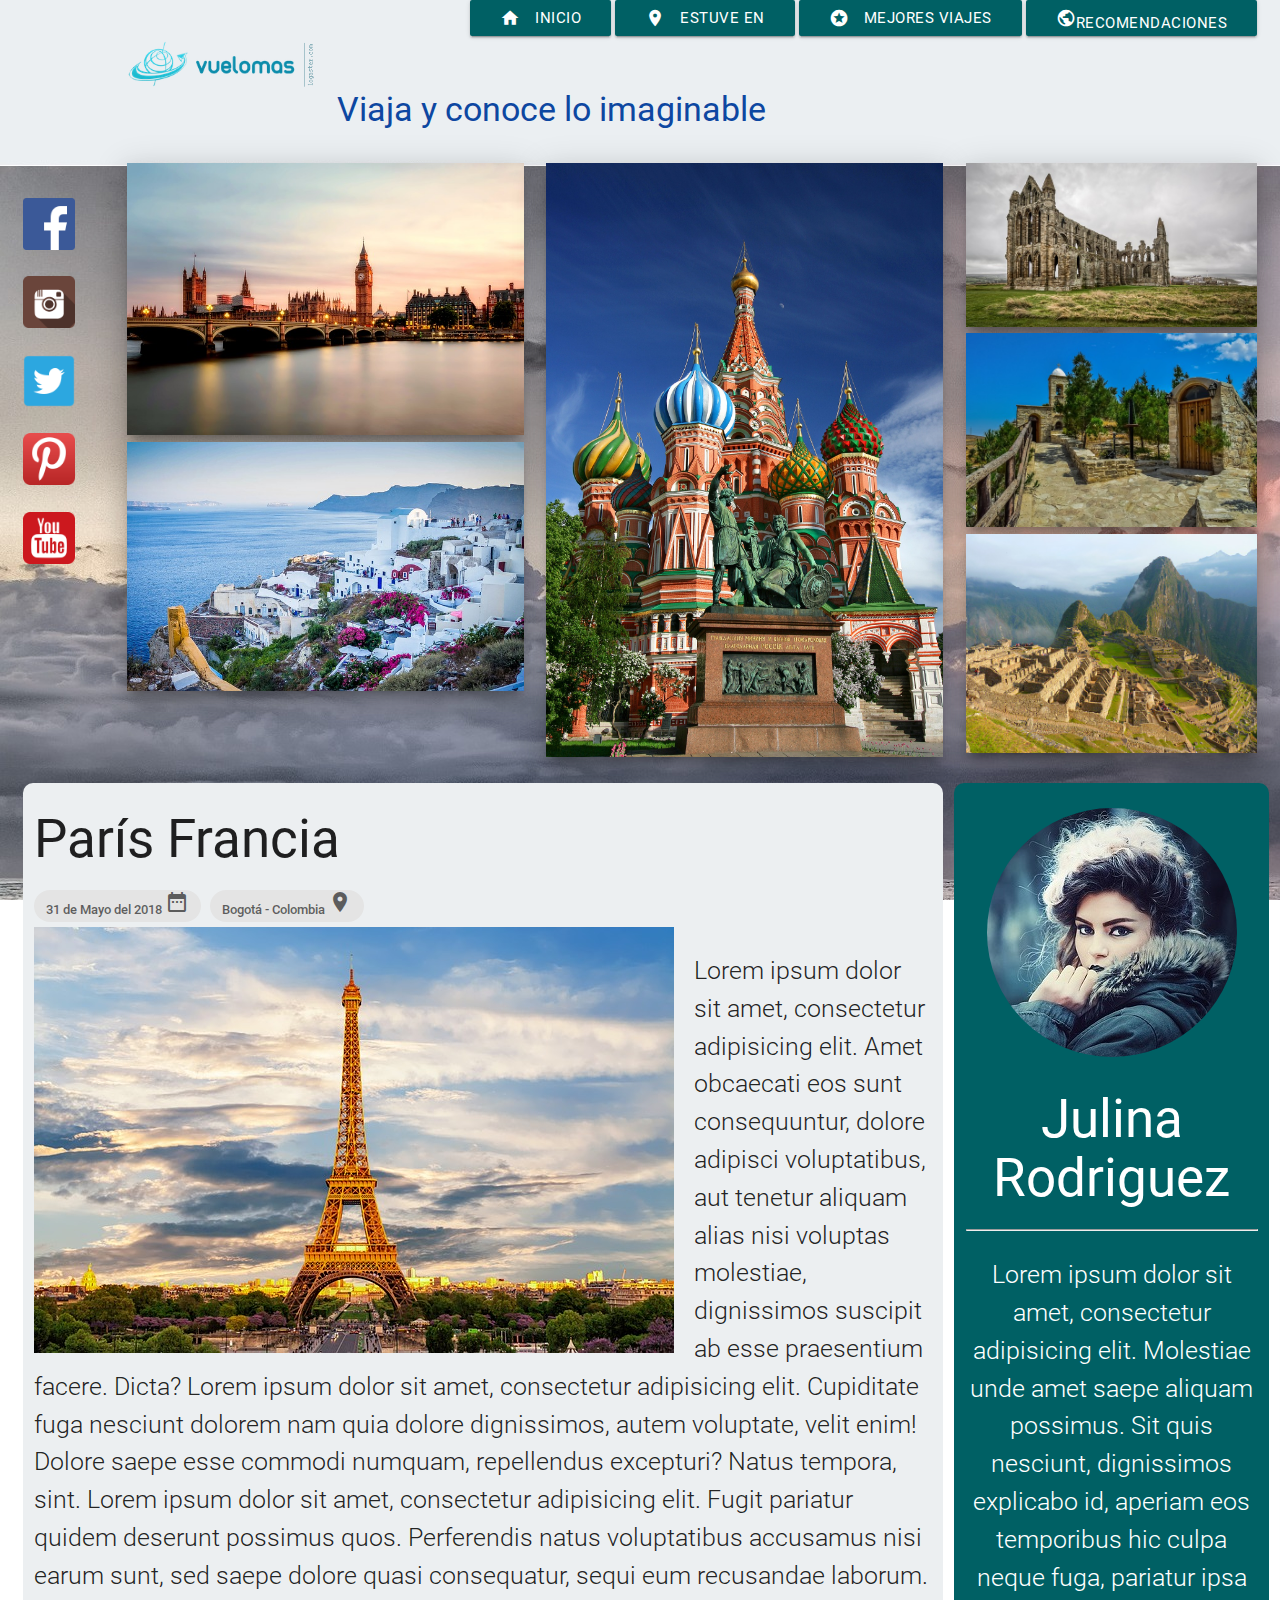
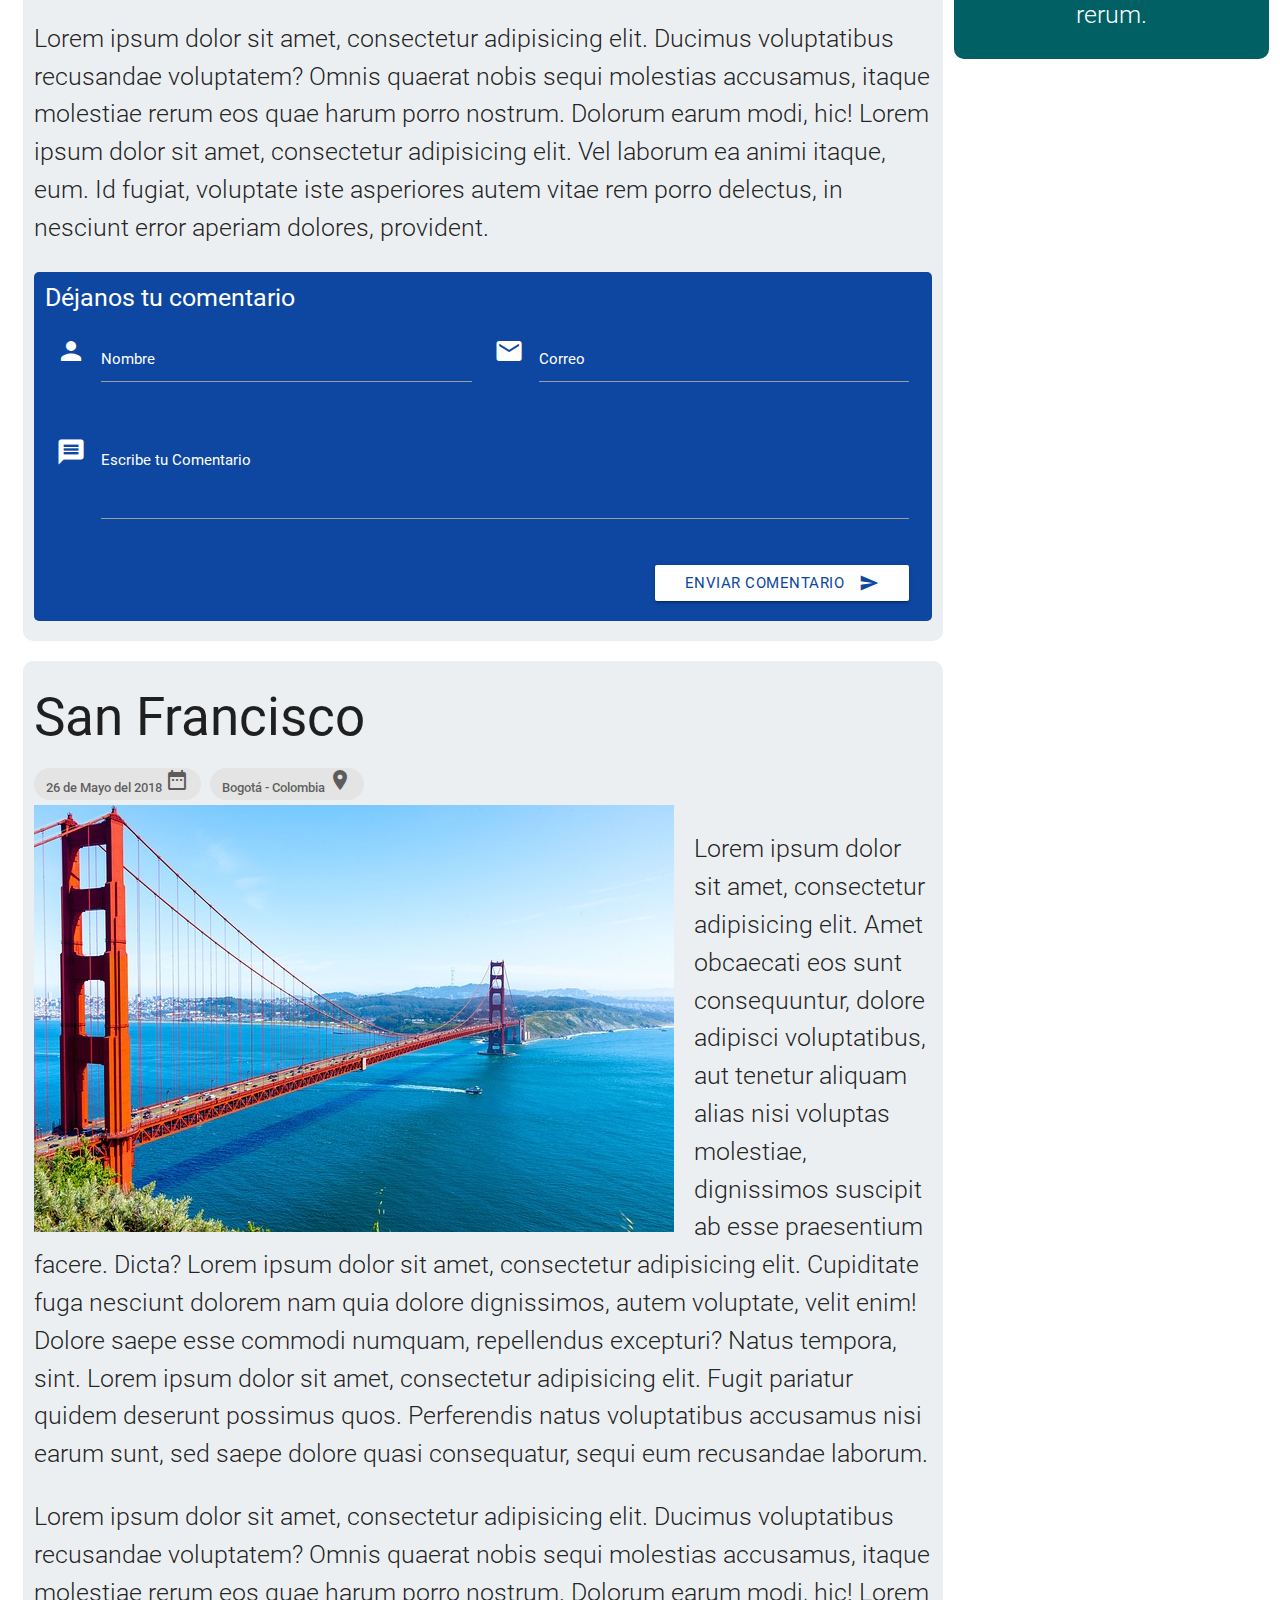
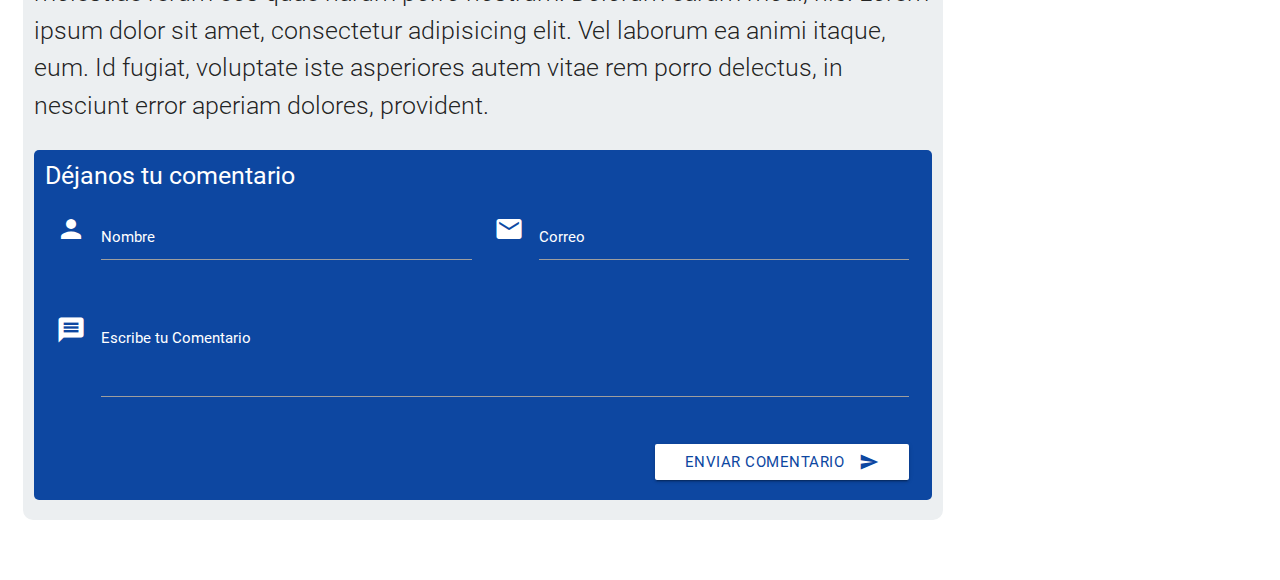
<file: blog-materialize/index.html>
<!DOCTYPE html>
<html lang="en">
<head>
	<meta charset="UTF-8">
	<title>Tu viaje</title>
	<meta name="viewport" content="width=device-width, initial-scale=1, maximum-scale=1.0">
	<link rel="stylesheet" href="https://fonts.googleapis.com/icon?family=Material+Icons">
	<link rel="stylesheet" href="css/materialize.min.css" type="text/css">
	<link rel="stylesheet" href="css/estilos_personalizados.css" type="text/css">
<body>
	<div class="row">
		<!-- Encabezado -->
		<div class="col s12" id="blog-header">
			<div class="row">
				<div class="col s9 m4 xl2 offset-m1 offset-xl1">
					<img src="img/logo.png" alt="logo del sitio" class="responsive-img" id="logo-blog">
				</div>
				<div class="col s3 m7 xl9">
					<div id="navegacion" class="right-align">
						<a class="cyan darken-4 waves-effect waves-light btn" href="index.html"><i class="material-icons left">home</i>Inicio</a>
						<a class="cyan darken-4 waves-effect waves-light btn" href="#"><i class="material-icons left">location_on</i>Estuve en</a>
						<a class="cyan darken-4 waves-effect waves-light btn" href="#"><i class="material-icons left">stars</i>Mejores Viajes</a>
						<a class="cyan darken-4 waves-effect waves-light btn" href="#"><i class="material-icons left-align">public</i>Recomendaciones</a>
					</div>

				</div>
			</div>

			<div class="row">
				<div class="col s12 m7 xl9 offset-m5 offset-xl3 left-align" id="mi-slogan">
					<h4 class="blue-text text-darken-4">Viaja y conoce lo imaginable</h4>
				</div>
			</div>
		</div>

		<!-- galeria del blog -->
		<div class="col s12">
			<div class="row">
				<!-- redes sociales -->
				<div class="col m1 l1 hide-on-small-only">
					<div id="redes-sociales">
						<ul class="left">
						<li><a href="#"><img src="img/face.png" alt="" class="size-img responsive-img"></a></li>
						<li><a href="#"><img src="img/instagram.png" alt="" class="size-img responsive-img"></a></li>
						<li><a href="#"><img src="img/twitter.png" alt="" class="size-img responsive-img"></a></li>
						<li><a href="#"><img src="img/pint.png" alt="" class="size-img responsive-img"></a></li>
						<li><a href="#"><img src="img/youtube.png" alt="" class="size-img responsive-img"></a></li>
						</ul>
					</div>
				</div>
				<!-- Imagenes del blog -->
				<div class="col s12 m4 l4">
					<img src="img/london.jpg" alt="londres" class="responsive-img z-depth-5">
					<img src="img/oia.jpg" alt="" class="responsive-img z-depth-5">
				</div>
				<div class="col s12 m4 l4">
					<img src="img/moscow.jpg" alt="moscu" class="responsive-img z-depth-5">
				</div>
				<div class="col s12 m3 l3">
					<img src="img/whitby-abbey.jpg" alt="" class="responsive-img z-depth-5">
					<img src="img/church.jpg" alt="" class="responsive-img z-depth-5">
					<img src="img/machu-picchu.jpg" alt="" class="responsive-img z-depth-5">
				</div>
			</div>
		</div>

		<!-- contenido del blog -->
		<div class="col s12">
			<div class="row">
				<div class="col s12 l9">
					<div class="row">
					<div class="col s12 blue-grey lighten-5 cont-post">
					<h2>París Francia</h2>
					<div class="chip">
						31 de Mayo del 2018 <i class="material-icons">date_range</i>
					</div>
					<div class="chip">
						Bogotá - Colombia <i class="material-icons">location_on</i>
					</div>
					<img src="img/paris.jpg" alt="paris torre eiffel" class="left responsive-img">
					<p class="flow-text">Lorem ipsum dolor sit amet, consectetur adipisicing elit. Amet obcaecati eos sunt consequuntur, dolore adipisci voluptatibus, aut tenetur aliquam alias nisi voluptas molestiae, dignissimos suscipit ab esse praesentium facere. Dicta? Lorem ipsum dolor sit amet, consectetur adipisicing elit. Cupiditate fuga nesciunt dolorem nam quia dolore dignissimos, autem voluptate, velit enim! Dolore saepe esse commodi numquam, repellendus excepturi? Natus tempora, sint.
					Lorem ipsum dolor sit amet, consectetur adipisicing elit. Fugit pariatur quidem deserunt possimus quos. Perferendis natus voluptatibus accusamus nisi earum sunt, sed saepe dolore quasi consequatur, sequi eum recusandae laborum.</p>
					<p class="flow-text">Lorem ipsum dolor sit amet, consectetur adipisicing elit. Ducimus voluptatibus recusandae voluptatem? Omnis quaerat nobis sequi molestias accusamus, itaque molestiae rerum eos quae harum porro nostrum. Dolorum earum modi, hic!
					Lorem ipsum dolor sit amet, consectetur adipisicing elit. Vel laborum ea animi itaque, eum. Id fugiat, voluptate iste asperiores autem vitae rem porro delectus, in nesciunt error aperiam dolores, provident.</p>
					<div class="row">
						<form action="#" class="col s12 blue darken-4 white-text">
							<h5>Déjanos tu comentario</h5>
							<div class="row">
								<div class="input-field col s6">
									<i class="material-icons prefix">person</i>
									<input type="text" class="validate" id="nombre">
									<label for="nombre">Nombre</label>
								</div>
								<div class="input-field col s6">
									<i class="material-icons prefix">email</i>
									<input type="email" id="email" class="validate">
									<label for="email" data-error="No es un correo valido" data-success="correo valido">Correo</label>
								</div>
							</div>
							<div class="row">
								<div class="input-field col s12 ">
								<i class="material-icons prefix">message</i>
									<textarea id="comentario" class="materialize-textarea"></textarea>
									<label for="comentario">Escribe tu Comentario</label>
								</div>
							</div>
							<div class="row">
								<div class="col s12 right-align btn-anadir">
									<button class="btn waves-effect waves-light white blue-text text-darken-4" type="submit" name="action">Enviar Comentario<i class="material-icons right">send</i>
  									</button>
								</div>
							</div>
						</form>
					</div>
					</div>
					</div>
					<!-- segunda publicación del blog -->
					<div class="row">
					<div class="col s12 blue-grey lighten-5 cont-post">
					<h2>San Francisco</h2>
					<div class="chip">
						26 de Mayo del 2018 <i class="material-icons">date_range</i>
					</div>
					<div class="chip">
						Bogotá - Colombia <i class="material-icons">location_on</i>
					</div>
					<img src="img/san-francisco.jpg" alt="san francisco" class="left responsive-img">
					<p class="flow-text">Lorem ipsum dolor sit amet, consectetur adipisicing elit. Amet obcaecati eos sunt consequuntur, dolore adipisci voluptatibus, aut tenetur aliquam alias nisi voluptas molestiae, dignissimos suscipit ab esse praesentium facere. Dicta? Lorem ipsum dolor sit amet, consectetur adipisicing elit. Cupiditate fuga nesciunt dolorem nam quia dolore dignissimos, autem voluptate, velit enim! Dolore saepe esse commodi numquam, repellendus excepturi? Natus tempora, sint.
					Lorem ipsum dolor sit amet, consectetur adipisicing elit. Fugit pariatur quidem deserunt possimus quos. Perferendis natus voluptatibus accusamus nisi earum sunt, sed saepe dolore quasi consequatur, sequi eum recusandae laborum.</p>
					<p class="flow-text">Lorem ipsum dolor sit amet, consectetur adipisicing elit. Ducimus voluptatibus recusandae voluptatem? Omnis quaerat nobis sequi molestias accusamus, itaque molestiae rerum eos quae harum porro nostrum. Dolorum earum modi, hic!
					Lorem ipsum dolor sit amet, consectetur adipisicing elit. Vel laborum ea animi itaque, eum. Id fugiat, voluptate iste asperiores autem vitae rem porro delectus, in nesciunt error aperiam dolores, provident.</p>
					<div class="row">
						<form action="#" class="col s12 blue darken-4 white-text">
							<h5>Déjanos tu comentario</h5>
							<div class="row">
								<div class="input-field col s6">
									<i class="material-icons prefix">person</i>
									<input type="text" class="validate" id="nombre">
									<label for="nombre">Nombre</label>
								</div>
								<div class="input-field col s6">
									<i class="material-icons prefix">email</i>
									<input type="email" id="email" class="validate">
									<label for="email" data-error="No es un correo valido" data-success="correo valido">Correo</label>
								</div>
							</div>
							<div class="row">
								<div class="input-field col s12 ">
								<i class="material-icons prefix">message</i>
									<textarea id="comentario" class="materialize-textarea"></textarea>
									<label for="comentario">Escribe tu Comentario</label>
								</div>
							</div>
							<div class="row">
								<div class="col s12 right-align btn-anadir">
									<button class="btn waves-effect waves-light white blue-text text-darken-4" type="submit" name="action">Enviar Comentario<i class="material-icons right">send</i>
  									</button>
								</div>
							</div>
						</form>
					</div>
					</div>
					</div>
				</div>
				<!-- Columna del perfil del autor -->
				<div class="col s12 l3 cyan darken-4 white-text" id="perfil-autor">
					<div class="center-align">
					<img src="img/perfil.jpg" alt="perfil-autor" class="circle responsive-img">
					</div>
					<h2 class="center-align">Julina Rodriguez</h2>
					<hr>
					<p class="center-align flow-text">Lorem ipsum dolor sit amet, consectetur adipisicing elit. Molestiae unde amet saepe aliquam possimus. Sit quis nesciunt, dignissimos explicabo id, aperiam eos temporibus hic culpa neque fuga, pariatur ipsa rerum.</p>
				</div>
			</div>
		</div>
	</div>
	<script type="text/javascript" src="https://code.jquery.com/jquery-2.1.1.min.js"></script>
	<script type="text/javascript" src="js/materialize.min.js"></script>
</body>
</html>
</file>
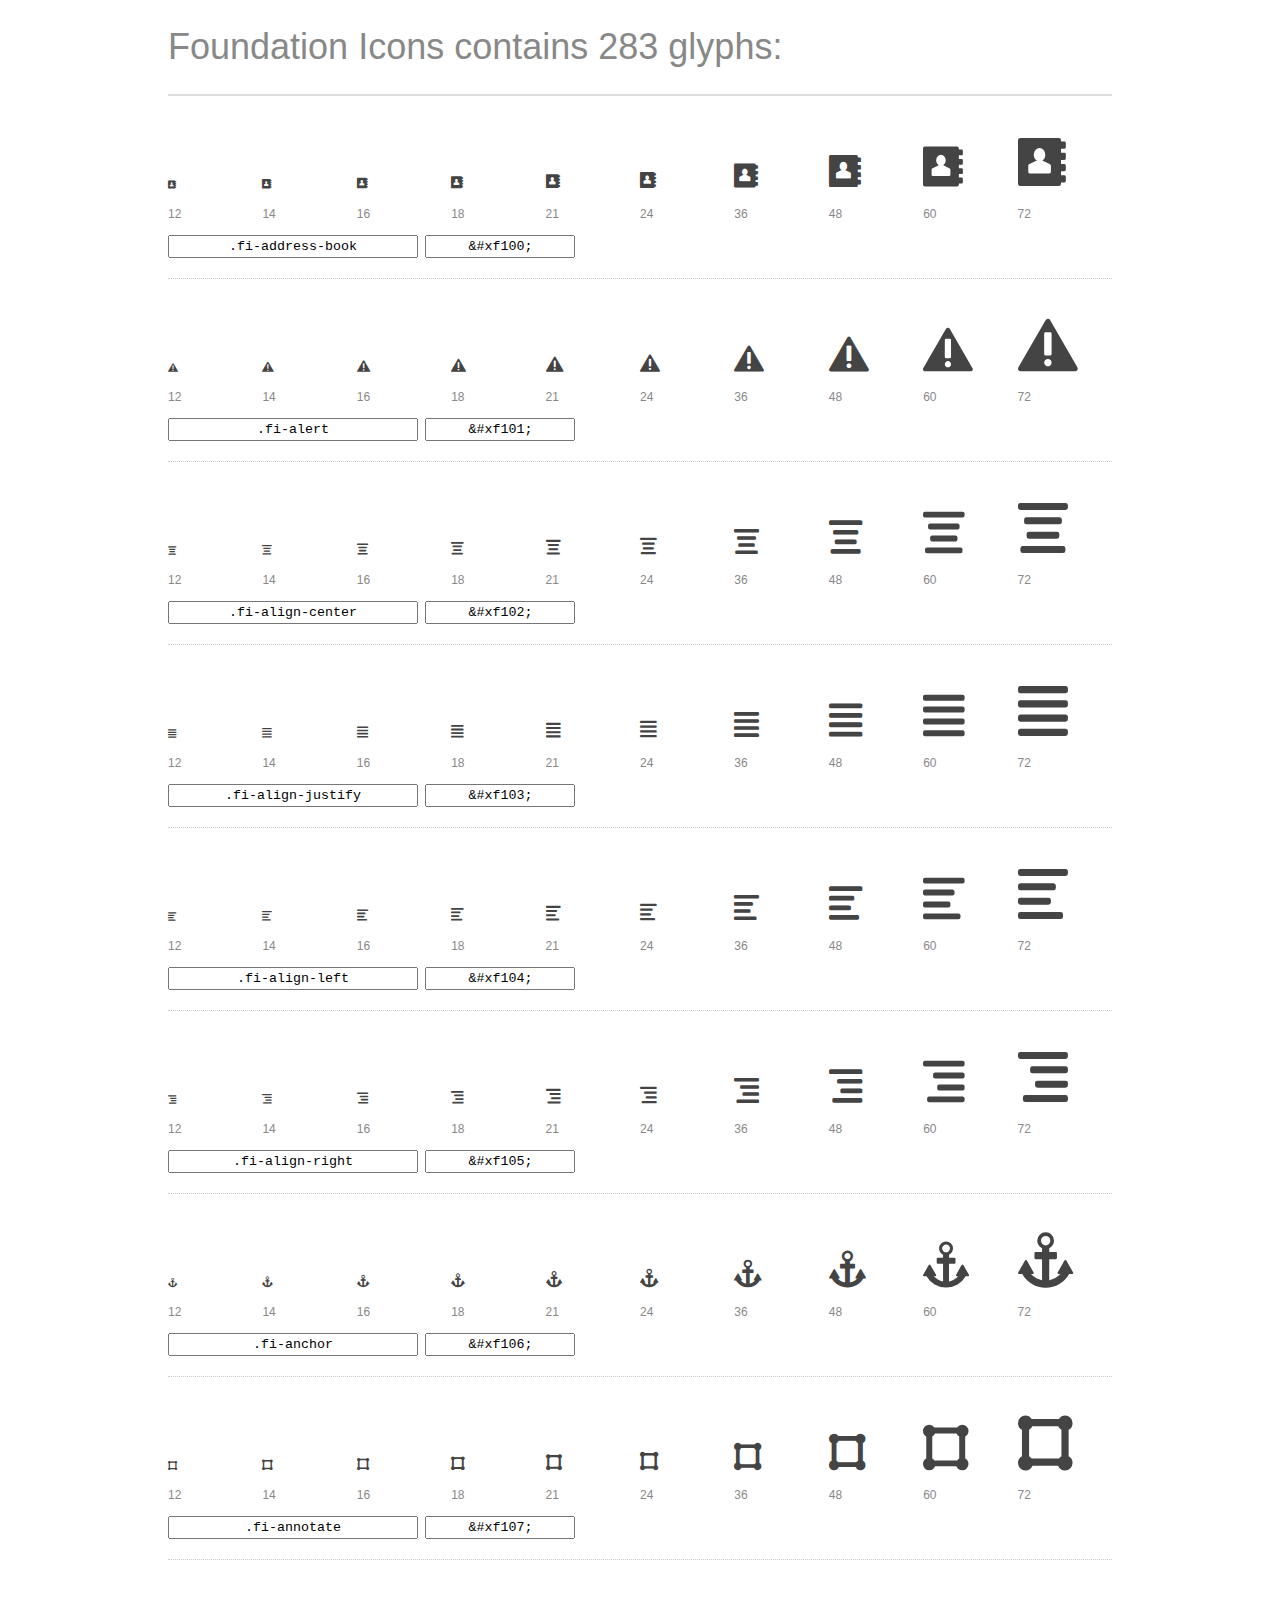
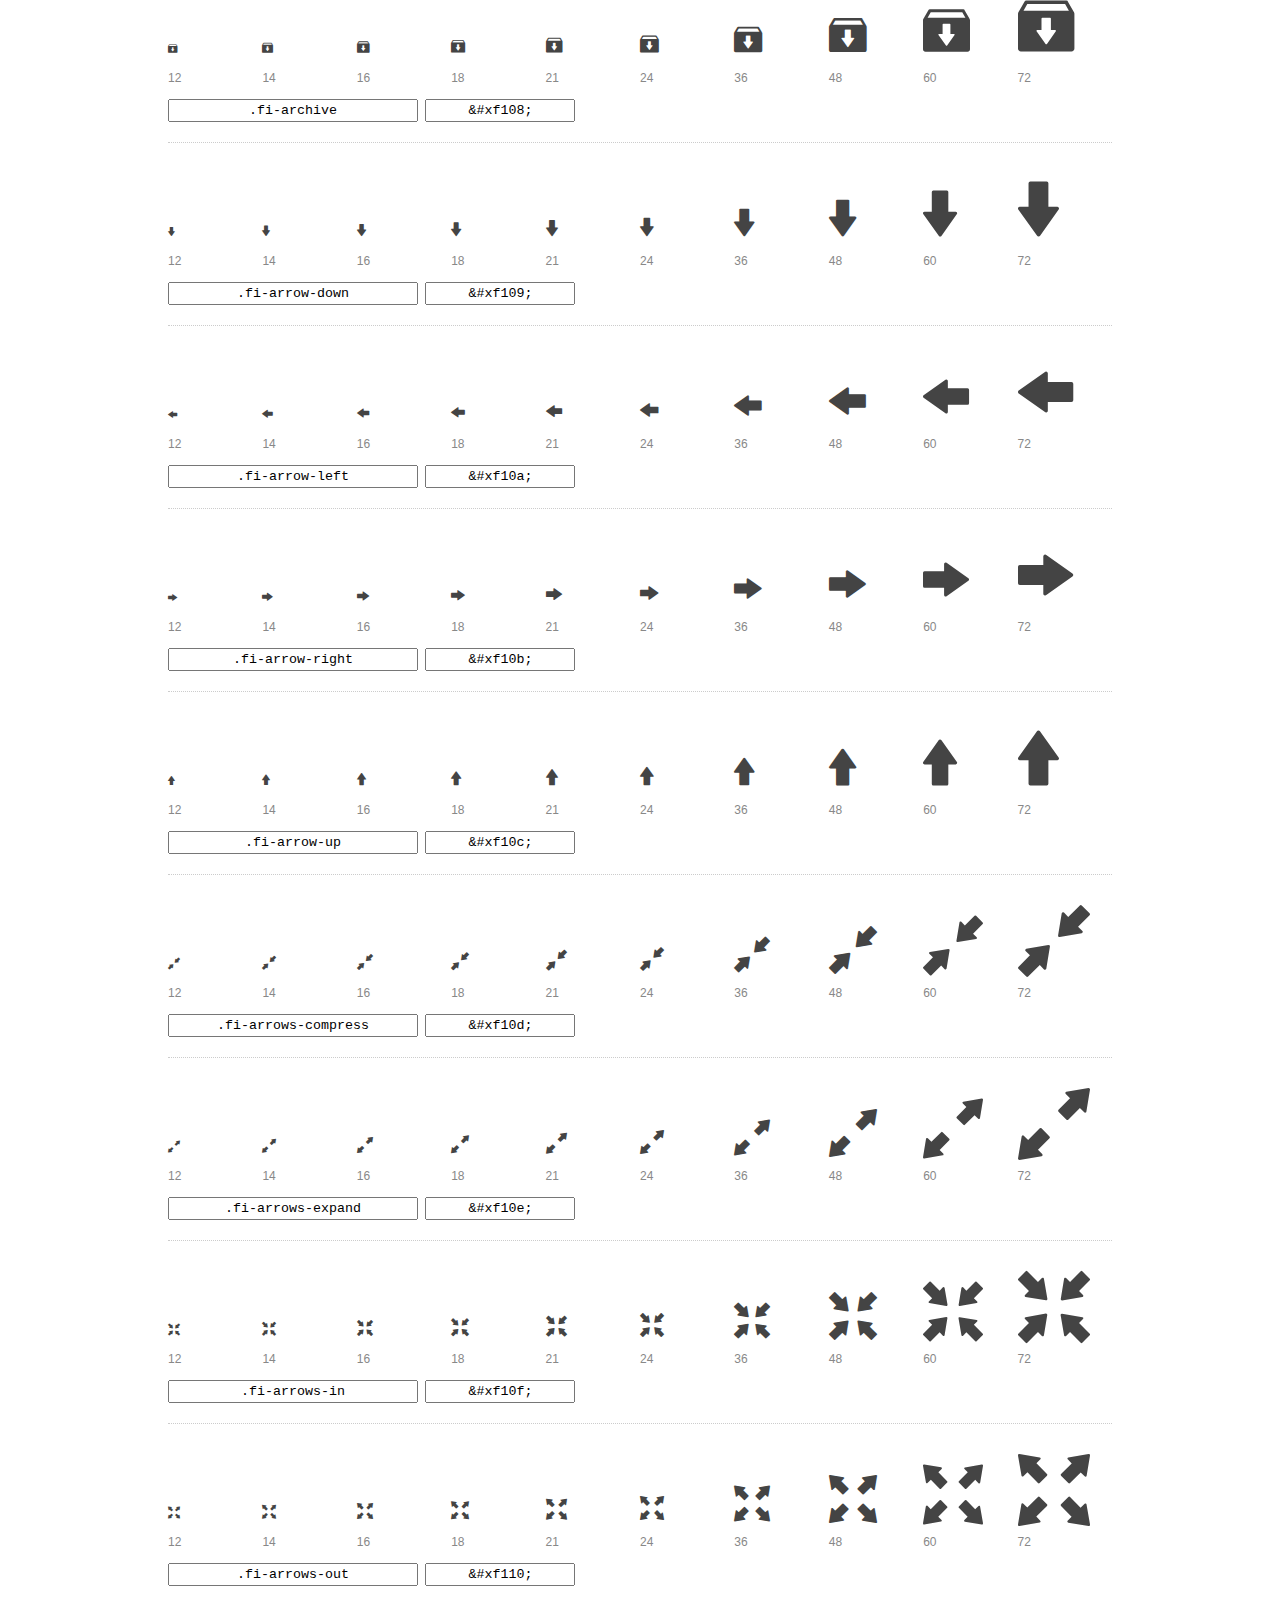
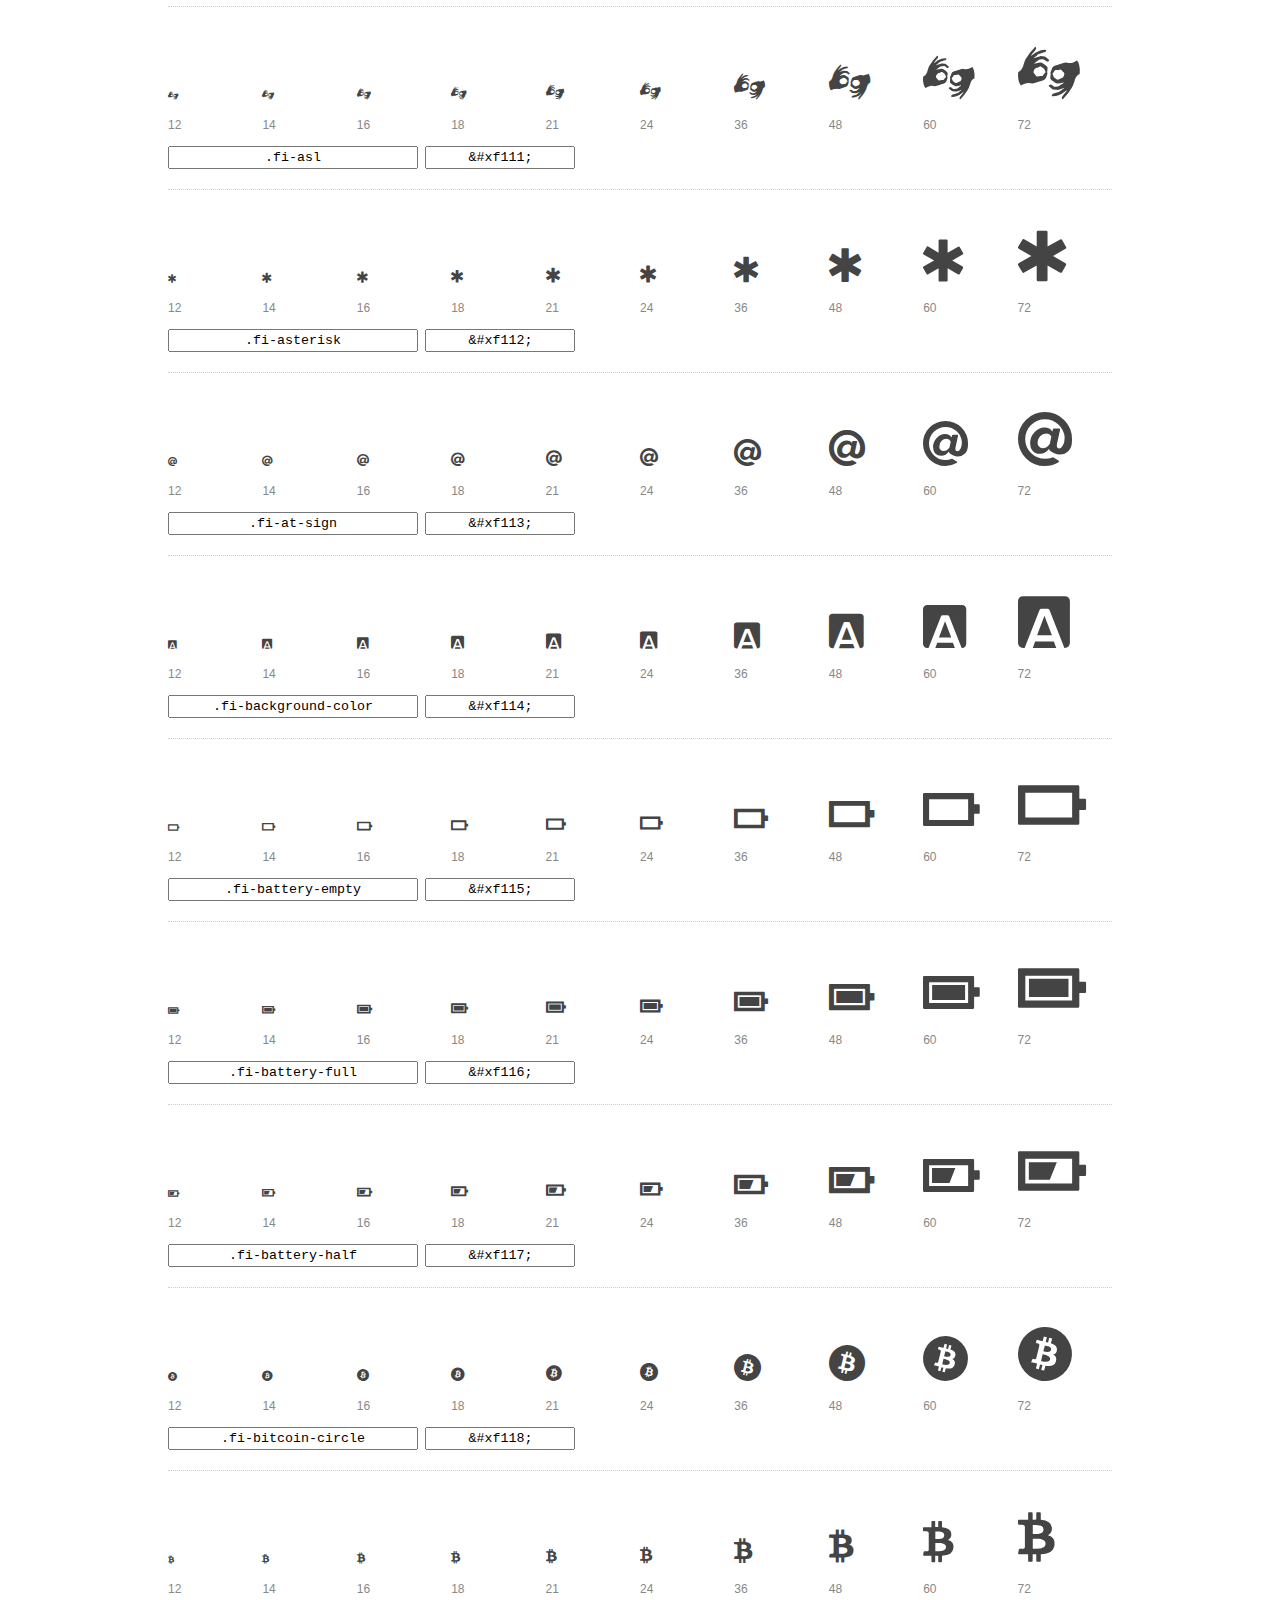
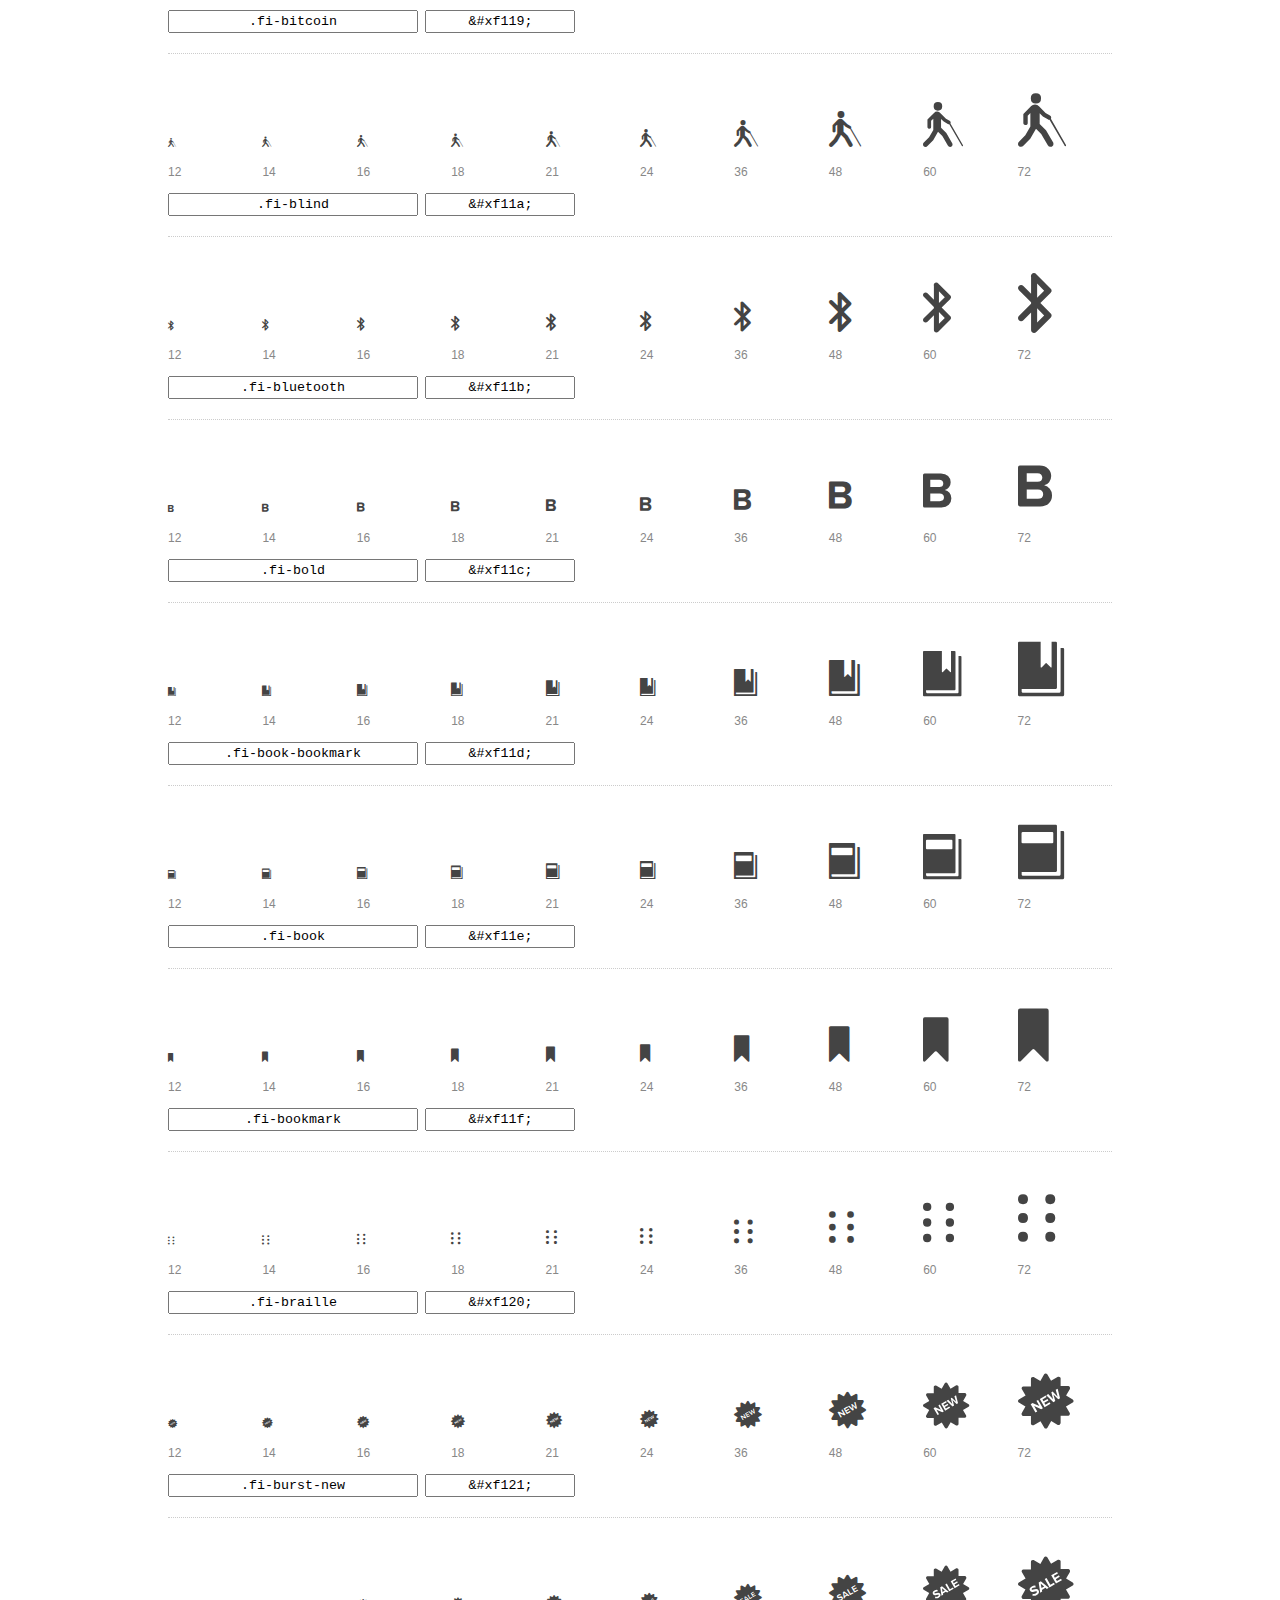
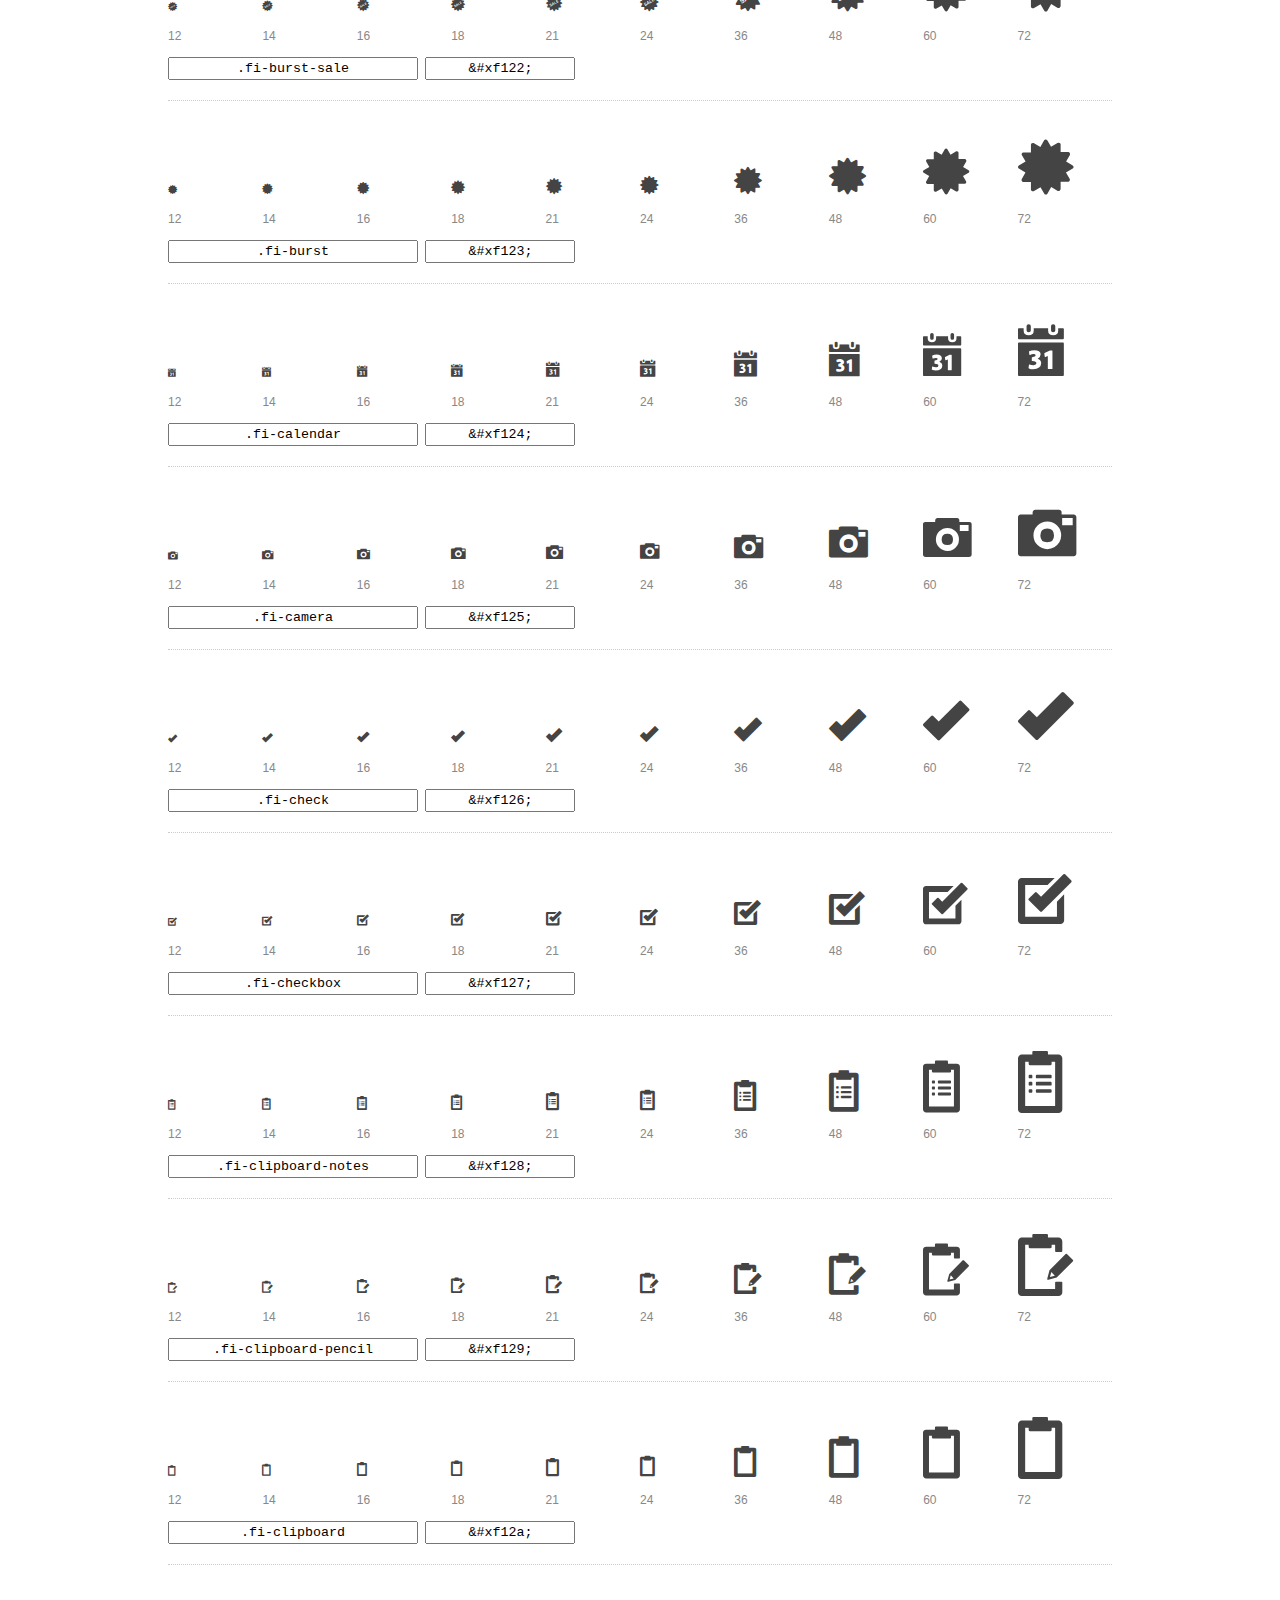
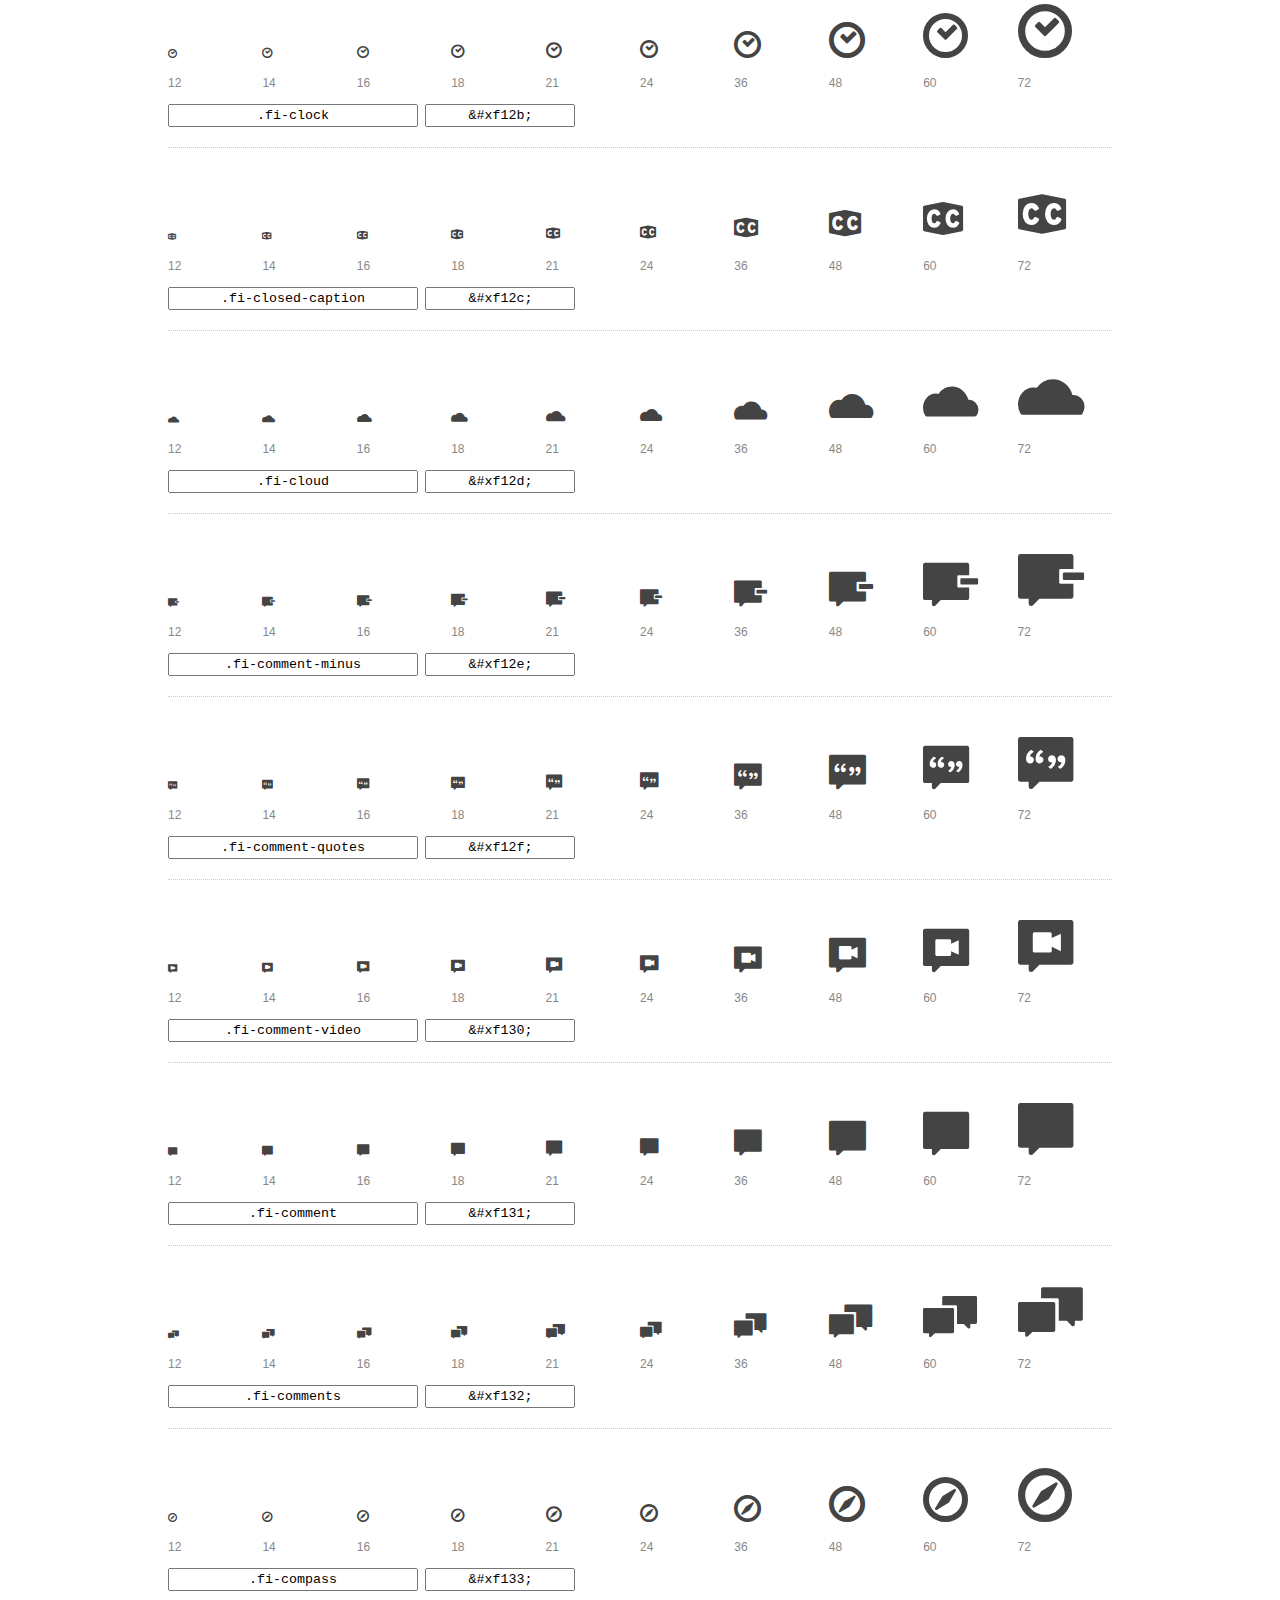
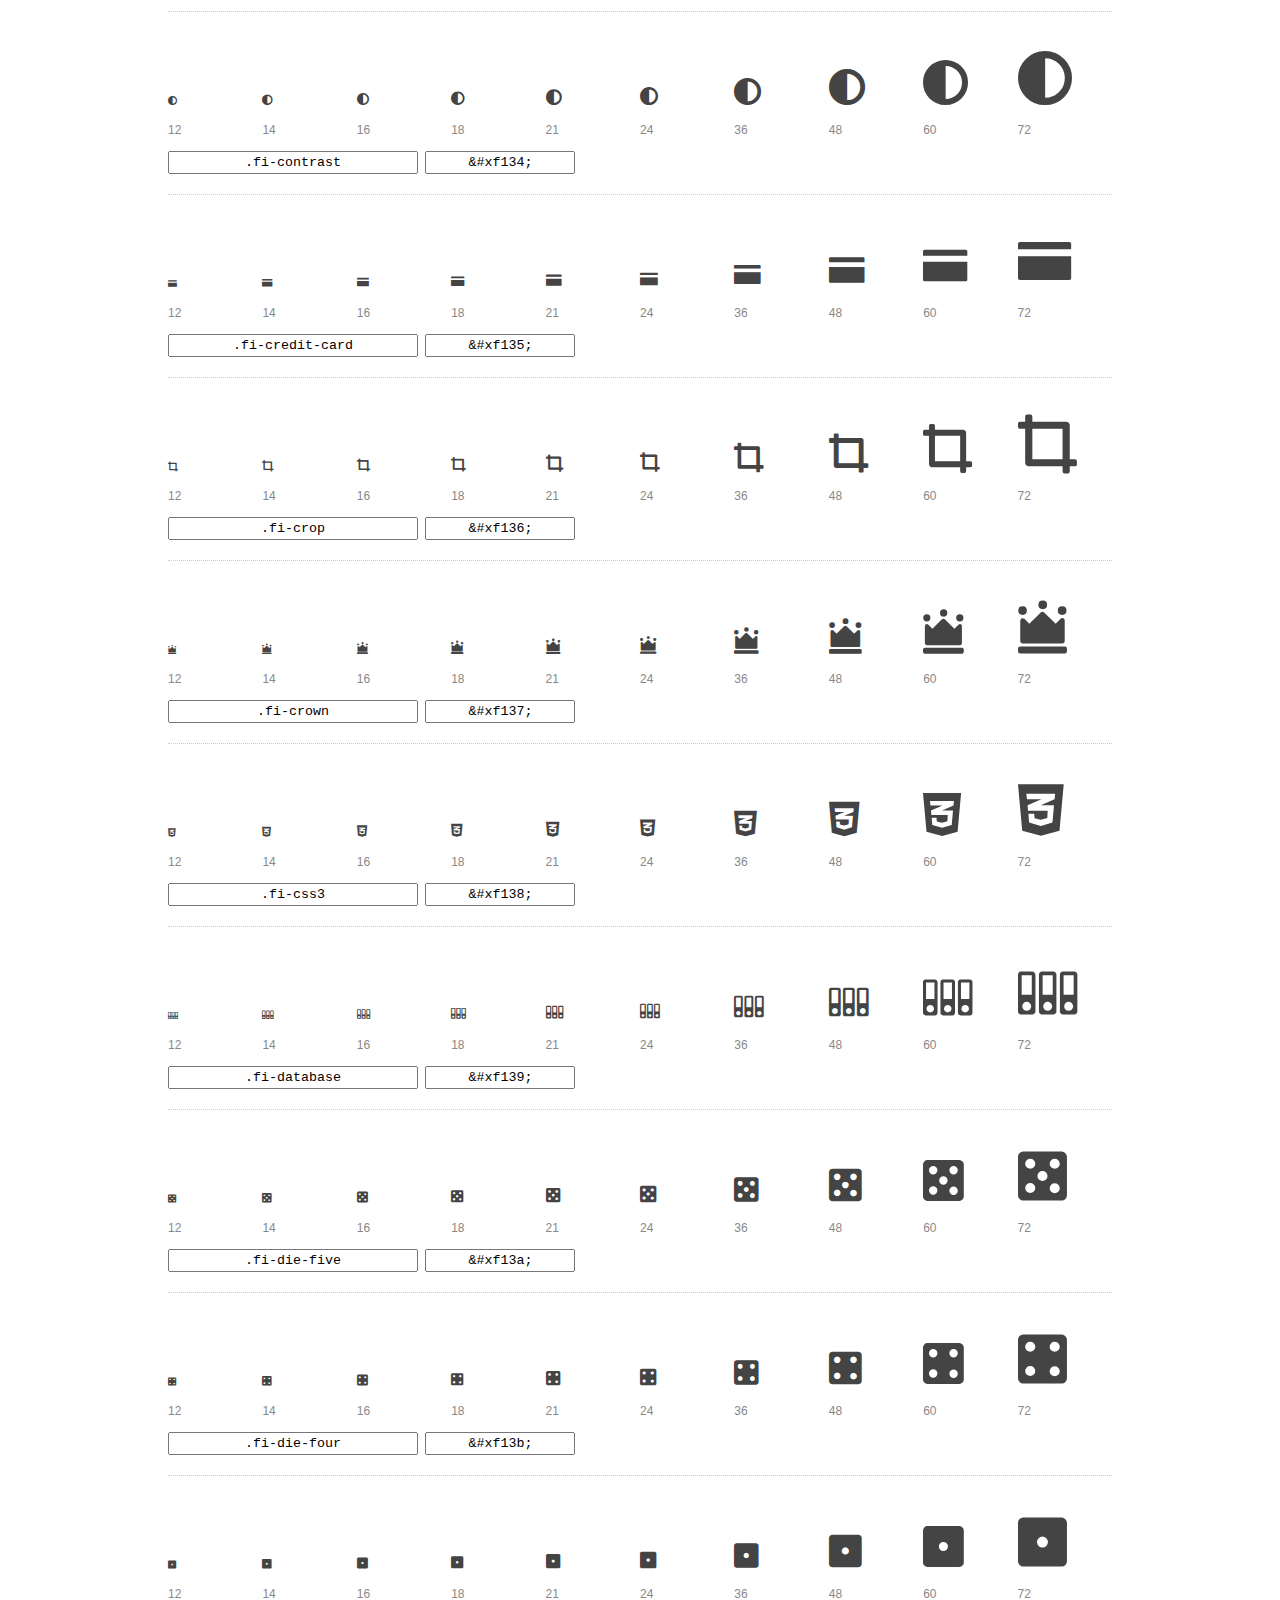
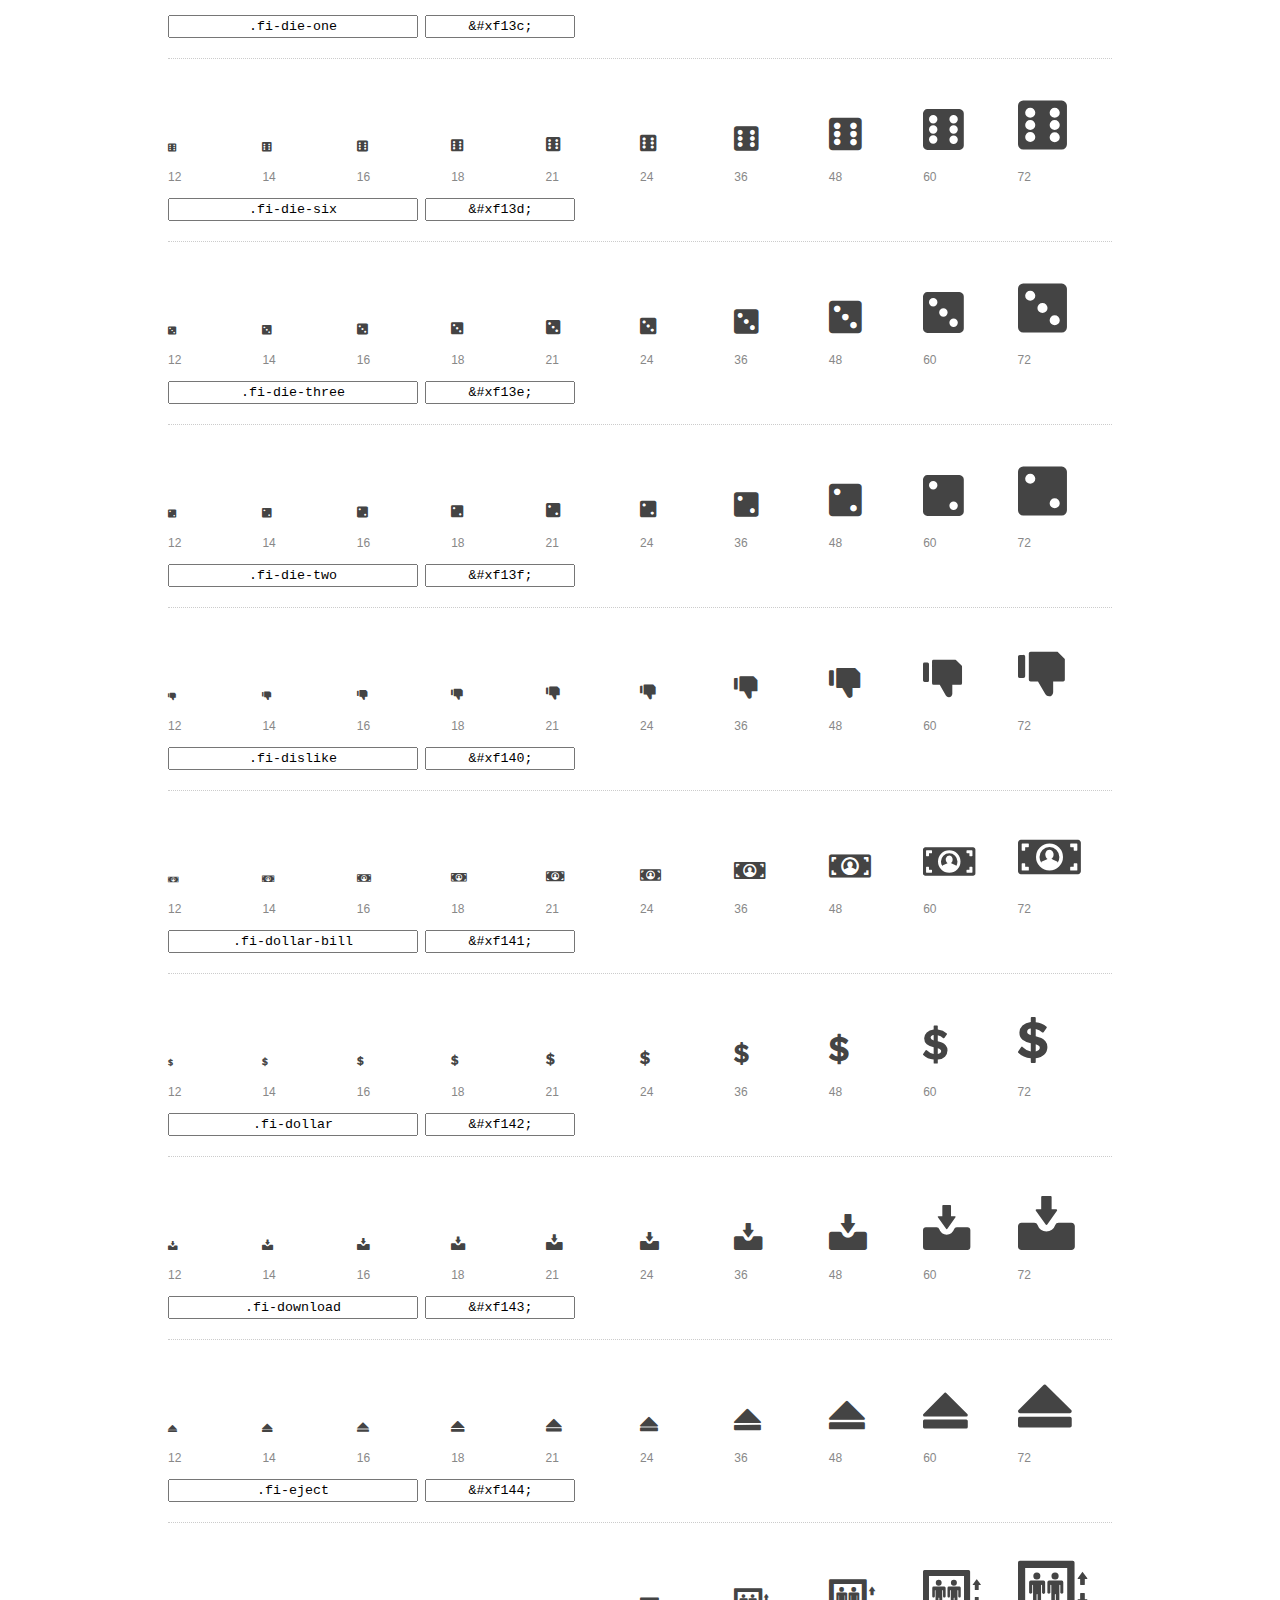
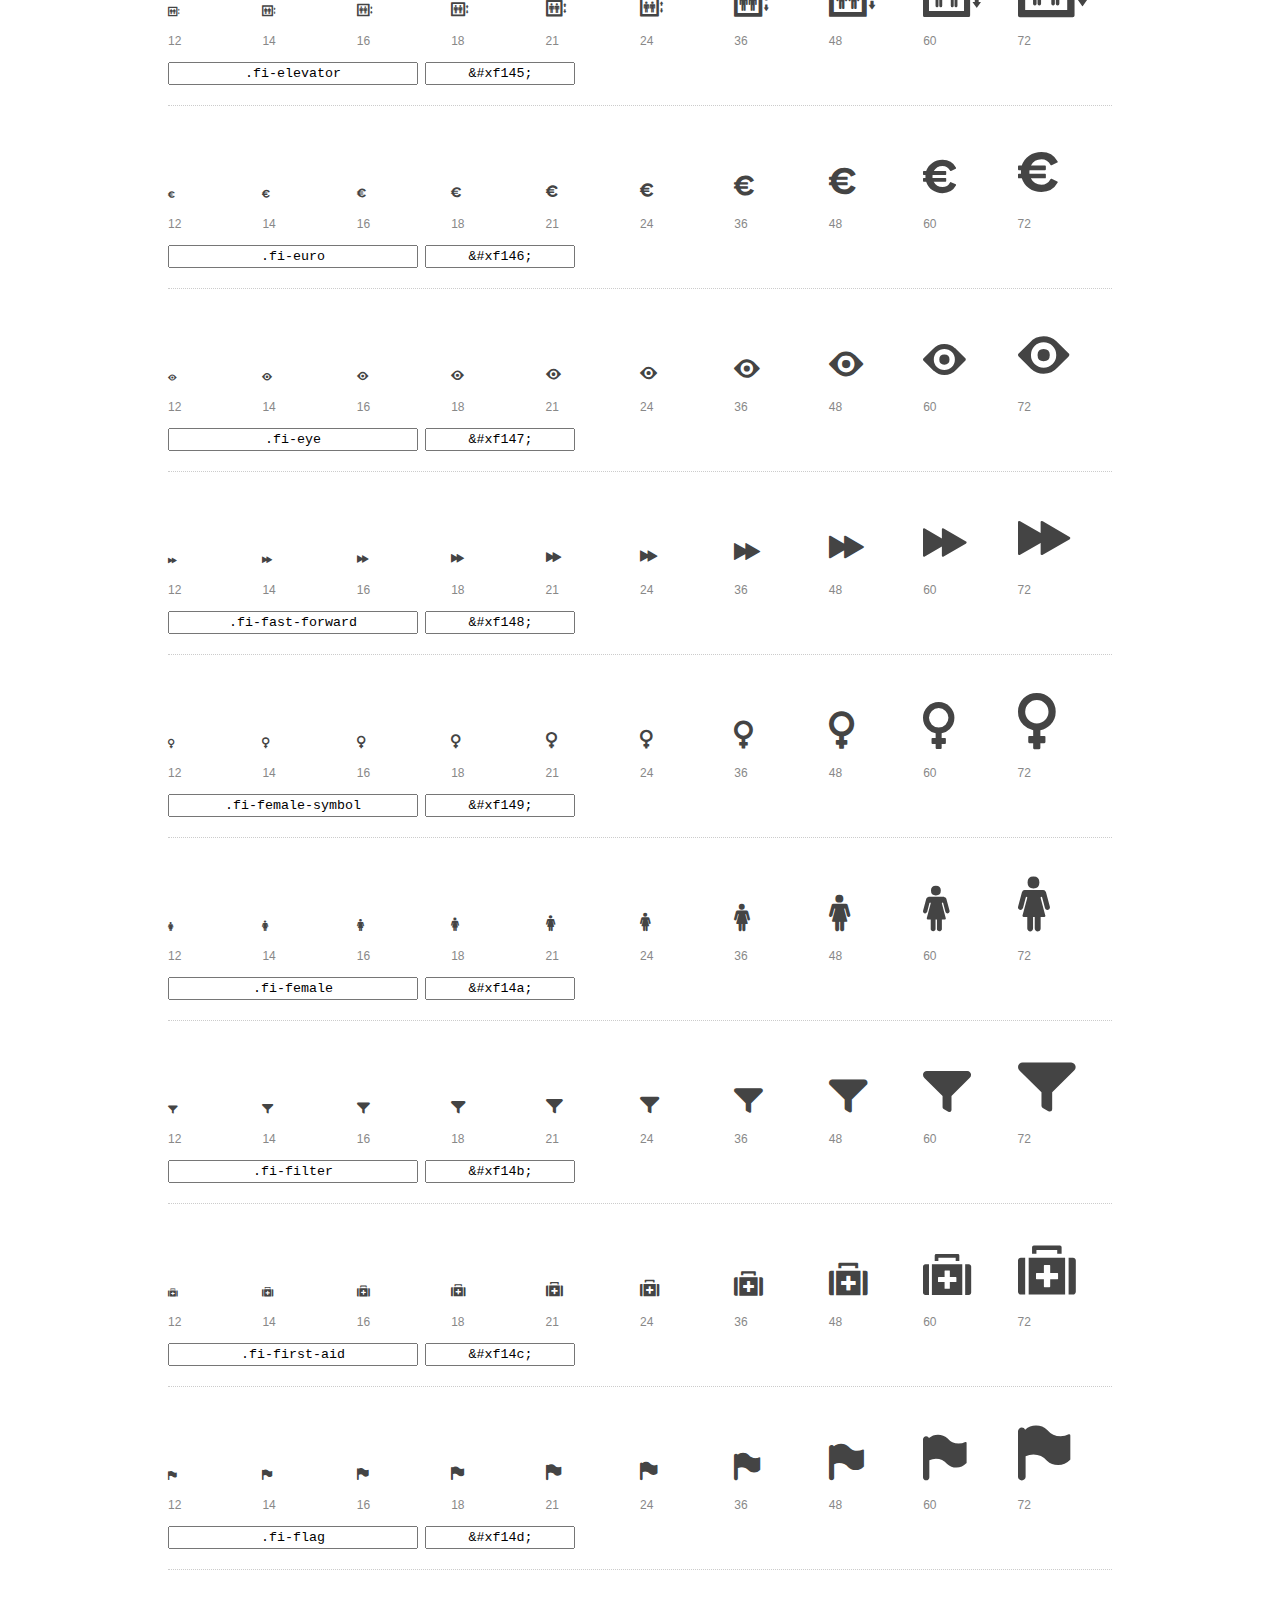
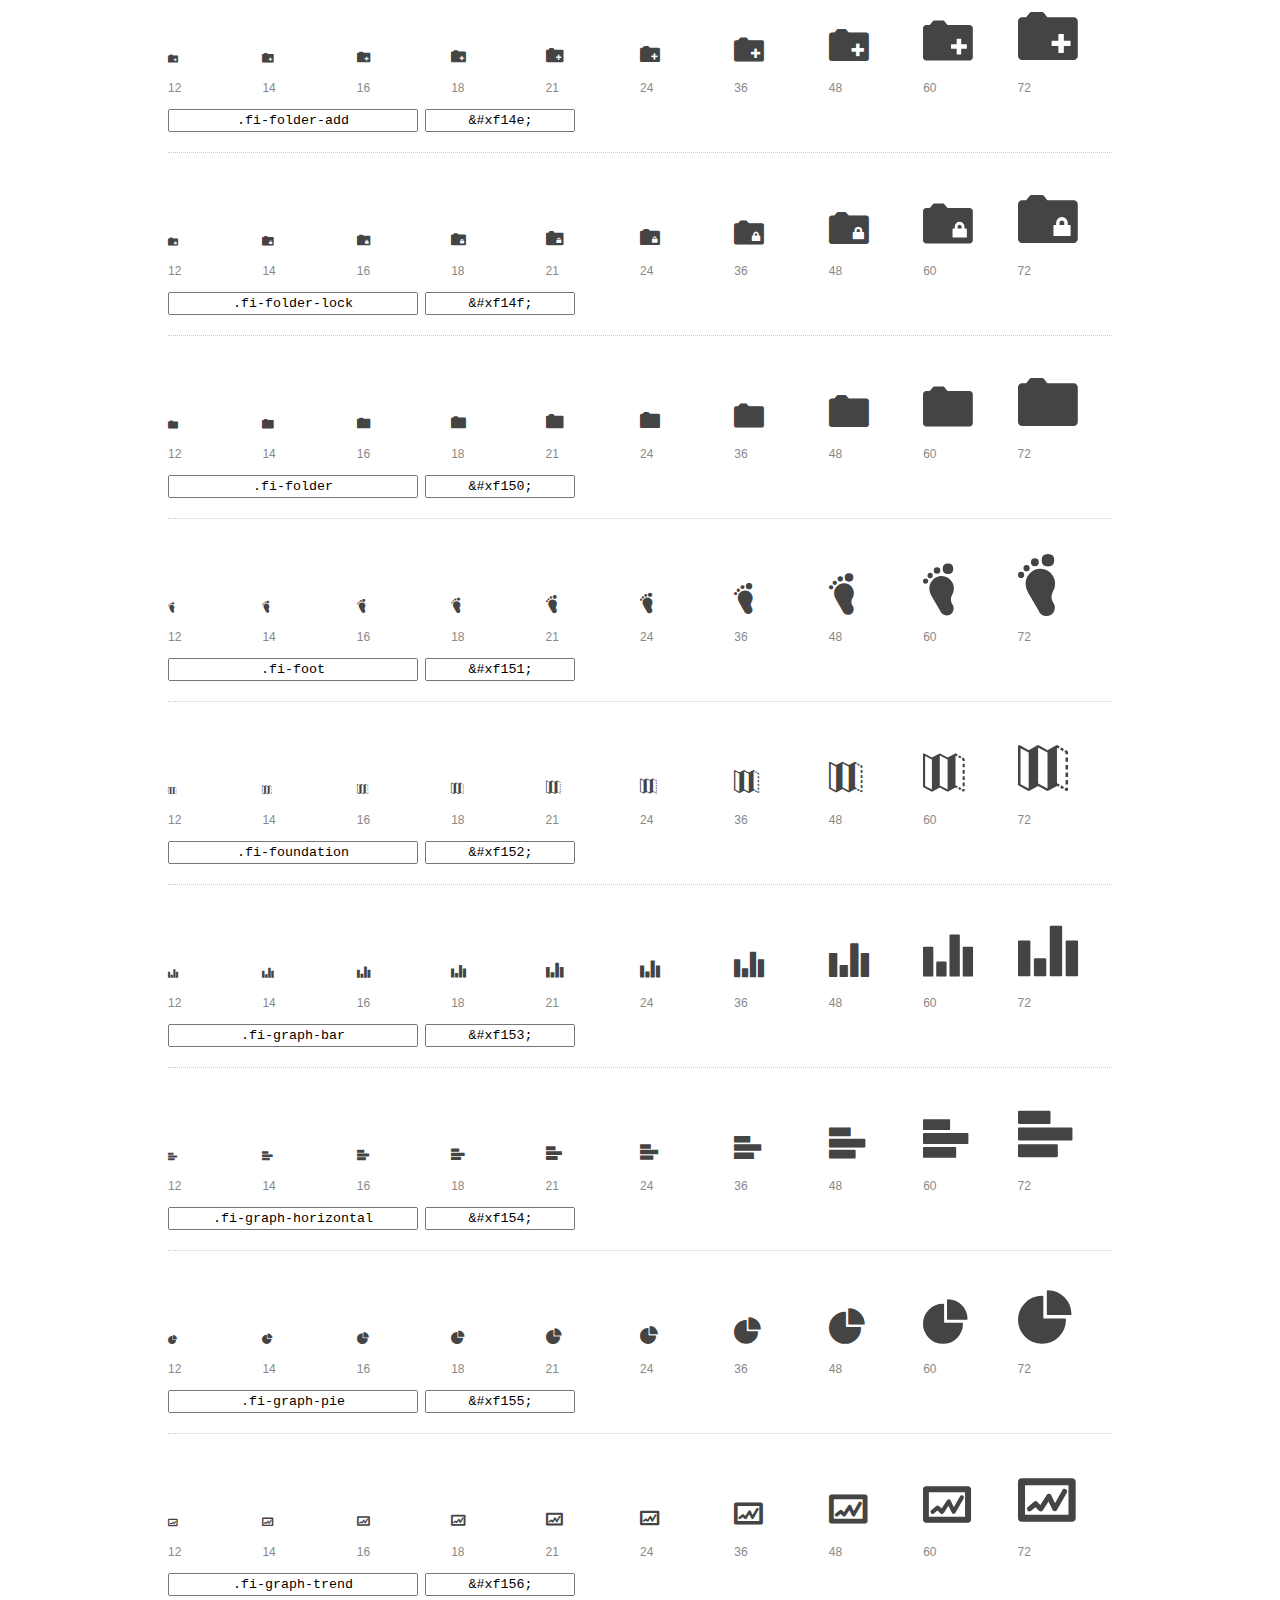
<file: blog-fundation/foundation-icons/preview.html>
<!DOCTYPE html>
<html>
  <head>
    <title>Foundation Icons glyphs preview</title>
    <link rel="stylesheet" href="foundation-icons.css" />

    <style>
      * {
        -moz-box-sizing: border-box;
        -webkit-box-sizing: border-box;
        box-sizing: border-box;
        margin: 0;
        padding: 0;
      }

      body {
        background: #fff;
        color: #444;
        font: 16px/1.5 "Helvetica Neue", Helvetica, Arial, sans-serif;
      }

      a, 
      a:visited {
        color: #888;
        text-decoration: underline;
      }
      a:hover, 
      a:focus { color: #000; }

      h1 {
        border-bottom: 2px solid #ddd;
        color: #888;
        font-size: 36px;
        font-weight: 300;
        margin-bottom: 20px;
        padding: 20px 0;
      }

      .container {
        margin: 0 auto;
        min-width: 880px;
        padding: 0 40px;
        width: 80%;
      }

      .glyph {
        border-bottom: 1px dotted #ccc;
        padding: 10px 0 20px;
        margin-bottom: 20px;
      }

      .preview-glyphs { vertical-align: bottom; } 

      .preview-scale { 
        color: #888;
        font-size: 12px; 
        margin-top: 5px;
      }

      .step {
        display: inline-block;
        line-height: 1;
        width: 10%;
      }

      
      .size-12 { font-size: 12px; }
      
      .size-14 { font-size: 14px; }
      
      .size-16 { font-size: 16px; }
      
      .size-18 { font-size: 18px; }
      
      .size-21 { font-size: 21px; }
      
      .size-24 { font-size: 24px; }
      
      .size-36 { font-size: 36px; }
      
      .size-48 { font-size: 48px; }
      
      .size-60 { font-size: 60px; }
      
      .size-72 { font-size: 72px; }
      

      .usage { margin-top: 10px; }

      .usage input {
        font-family: monospace;
        margin-right: 3px;
        padding: 2px 5px;
        text-align: center;
      }

      .usage .point { width: 150px; }

      .usage .class { width: 250px; }

      .footer {
        color: #888;
        font-size: 12px;
        padding: 20px 0;
      }
    </style>

    <!--[if lte IE 8]><script src="http://html5shiv.googlecode.com/svn/trunk/html5.js"></script><![endif]-->
  </head>

  <body>
    <div class="container">
      <h1>Foundation Icons contains 283 glyphs:</h1> 

      
      <div class="glyph">
        <div class="preview-glyphs">
          <i class="step fi-address-book size-12"></i><i class="step fi-address-book size-14"></i><i class="step fi-address-book size-16"></i><i class="step fi-address-book size-18"></i><i class="step fi-address-book size-21"></i><i class="step fi-address-book size-24"></i><i class="step fi-address-book size-36"></i><i class="step fi-address-book size-48"></i><i class="step fi-address-book size-60"></i><i class="step fi-address-book size-72"></i>
        </div>
        <div class="preview-scale">
          <span class="step">12</span><span class="step">14</span><span class="step">16</span><span class="step">18</span><span class="step">21</span><span class="step">24</span><span class="step">36</span><span class="step">48</span><span class="step">60</span><span class="step">72</span> 
        </div>
        <div class="usage">
          <input class="class" type="text" readonly="readonly" onClick="this.select();" value=".fi-address-book" />
          <input class="point" type="text" readonly="readonly" onClick="this.select();" value="&amp;#xf100;" />
        </div>
      </div>
      
      <div class="glyph">
        <div class="preview-glyphs">
          <i class="step fi-alert size-12"></i><i class="step fi-alert size-14"></i><i class="step fi-alert size-16"></i><i class="step fi-alert size-18"></i><i class="step fi-alert size-21"></i><i class="step fi-alert size-24"></i><i class="step fi-alert size-36"></i><i class="step fi-alert size-48"></i><i class="step fi-alert size-60"></i><i class="step fi-alert size-72"></i>
        </div>
        <div class="preview-scale">
          <span class="step">12</span><span class="step">14</span><span class="step">16</span><span class="step">18</span><span class="step">21</span><span class="step">24</span><span class="step">36</span><span class="step">48</span><span class="step">60</span><span class="step">72</span> 
        </div>
        <div class="usage">
          <input class="class" type="text" readonly="readonly" onClick="this.select();" value=".fi-alert" />
          <input class="point" type="text" readonly="readonly" onClick="this.select();" value="&amp;#xf101;" />
        </div>
      </div>
      
      <div class="glyph">
        <div class="preview-glyphs">
          <i class="step fi-align-center size-12"></i><i class="step fi-align-center size-14"></i><i class="step fi-align-center size-16"></i><i class="step fi-align-center size-18"></i><i class="step fi-align-center size-21"></i><i class="step fi-align-center size-24"></i><i class="step fi-align-center size-36"></i><i class="step fi-align-center size-48"></i><i class="step fi-align-center size-60"></i><i class="step fi-align-center size-72"></i>
        </div>
        <div class="preview-scale">
          <span class="step">12</span><span class="step">14</span><span class="step">16</span><span class="step">18</span><span class="step">21</span><span class="step">24</span><span class="step">36</span><span class="step">48</span><span class="step">60</span><span class="step">72</span> 
        </div>
        <div class="usage">
          <input class="class" type="text" readonly="readonly" onClick="this.select();" value=".fi-align-center" />
          <input class="point" type="text" readonly="readonly" onClick="this.select();" value="&amp;#xf102;" />
        </div>
      </div>
      
      <div class="glyph">
        <div class="preview-glyphs">
          <i class="step fi-align-justify size-12"></i><i class="step fi-align-justify size-14"></i><i class="step fi-align-justify size-16"></i><i class="step fi-align-justify size-18"></i><i class="step fi-align-justify size-21"></i><i class="step fi-align-justify size-24"></i><i class="step fi-align-justify size-36"></i><i class="step fi-align-justify size-48"></i><i class="step fi-align-justify size-60"></i><i class="step fi-align-justify size-72"></i>
        </div>
        <div class="preview-scale">
          <span class="step">12</span><span class="step">14</span><span class="step">16</span><span class="step">18</span><span class="step">21</span><span class="step">24</span><span class="step">36</span><span class="step">48</span><span class="step">60</span><span class="step">72</span> 
        </div>
        <div class="usage">
          <input class="class" type="text" readonly="readonly" onClick="this.select();" value=".fi-align-justify" />
          <input class="point" type="text" readonly="readonly" onClick="this.select();" value="&amp;#xf103;" />
        </div>
      </div>
      
      <div class="glyph">
        <div class="preview-glyphs">
          <i class="step fi-align-left size-12"></i><i class="step fi-align-left size-14"></i><i class="step fi-align-left size-16"></i><i class="step fi-align-left size-18"></i><i class="step fi-align-left size-21"></i><i class="step fi-align-left size-24"></i><i class="step fi-align-left size-36"></i><i class="step fi-align-left size-48"></i><i class="step fi-align-left size-60"></i><i class="step fi-align-left size-72"></i>
        </div>
        <div class="preview-scale">
          <span class="step">12</span><span class="step">14</span><span class="step">16</span><span class="step">18</span><span class="step">21</span><span class="step">24</span><span class="step">36</span><span class="step">48</span><span class="step">60</span><span class="step">72</span> 
        </div>
        <div class="usage">
          <input class="class" type="text" readonly="readonly" onClick="this.select();" value=".fi-align-left" />
          <input class="point" type="text" readonly="readonly" onClick="this.select();" value="&amp;#xf104;" />
        </div>
      </div>
      
      <div class="glyph">
        <div class="preview-glyphs">
          <i class="step fi-align-right size-12"></i><i class="step fi-align-right size-14"></i><i class="step fi-align-right size-16"></i><i class="step fi-align-right size-18"></i><i class="step fi-align-right size-21"></i><i class="step fi-align-right size-24"></i><i class="step fi-align-right size-36"></i><i class="step fi-align-right size-48"></i><i class="step fi-align-right size-60"></i><i class="step fi-align-right size-72"></i>
        </div>
        <div class="preview-scale">
          <span class="step">12</span><span class="step">14</span><span class="step">16</span><span class="step">18</span><span class="step">21</span><span class="step">24</span><span class="step">36</span><span class="step">48</span><span class="step">60</span><span class="step">72</span> 
        </div>
        <div class="usage">
          <input class="class" type="text" readonly="readonly" onClick="this.select();" value=".fi-align-right" />
          <input class="point" type="text" readonly="readonly" onClick="this.select();" value="&amp;#xf105;" />
        </div>
      </div>
      
      <div class="glyph">
        <div class="preview-glyphs">
          <i class="step fi-anchor size-12"></i><i class="step fi-anchor size-14"></i><i class="step fi-anchor size-16"></i><i class="step fi-anchor size-18"></i><i class="step fi-anchor size-21"></i><i class="step fi-anchor size-24"></i><i class="step fi-anchor size-36"></i><i class="step fi-anchor size-48"></i><i class="step fi-anchor size-60"></i><i class="step fi-anchor size-72"></i>
        </div>
        <div class="preview-scale">
          <span class="step">12</span><span class="step">14</span><span class="step">16</span><span class="step">18</span><span class="step">21</span><span class="step">24</span><span class="step">36</span><span class="step">48</span><span class="step">60</span><span class="step">72</span> 
        </div>
        <div class="usage">
          <input class="class" type="text" readonly="readonly" onClick="this.select();" value=".fi-anchor" />
          <input class="point" type="text" readonly="readonly" onClick="this.select();" value="&amp;#xf106;" />
        </div>
      </div>
      
      <div class="glyph">
        <div class="preview-glyphs">
          <i class="step fi-annotate size-12"></i><i class="step fi-annotate size-14"></i><i class="step fi-annotate size-16"></i><i class="step fi-annotate size-18"></i><i class="step fi-annotate size-21"></i><i class="step fi-annotate size-24"></i><i class="step fi-annotate size-36"></i><i class="step fi-annotate size-48"></i><i class="step fi-annotate size-60"></i><i class="step fi-annotate size-72"></i>
        </div>
        <div class="preview-scale">
          <span class="step">12</span><span class="step">14</span><span class="step">16</span><span class="step">18</span><span class="step">21</span><span class="step">24</span><span class="step">36</span><span class="step">48</span><span class="step">60</span><span class="step">72</span> 
        </div>
        <div class="usage">
          <input class="class" type="text" readonly="readonly" onClick="this.select();" value=".fi-annotate" />
          <input class="point" type="text" readonly="readonly" onClick="this.select();" value="&amp;#xf107;" />
        </div>
      </div>
      
      <div class="glyph">
        <div class="preview-glyphs">
          <i class="step fi-archive size-12"></i><i class="step fi-archive size-14"></i><i class="step fi-archive size-16"></i><i class="step fi-archive size-18"></i><i class="step fi-archive size-21"></i><i class="step fi-archive size-24"></i><i class="step fi-archive size-36"></i><i class="step fi-archive size-48"></i><i class="step fi-archive size-60"></i><i class="step fi-archive size-72"></i>
        </div>
        <div class="preview-scale">
          <span class="step">12</span><span class="step">14</span><span class="step">16</span><span class="step">18</span><span class="step">21</span><span class="step">24</span><span class="step">36</span><span class="step">48</span><span class="step">60</span><span class="step">72</span> 
        </div>
        <div class="usage">
          <input class="class" type="text" readonly="readonly" onClick="this.select();" value=".fi-archive" />
          <input class="point" type="text" readonly="readonly" onClick="this.select();" value="&amp;#xf108;" />
        </div>
      </div>
      
      <div class="glyph">
        <div class="preview-glyphs">
          <i class="step fi-arrow-down size-12"></i><i class="step fi-arrow-down size-14"></i><i class="step fi-arrow-down size-16"></i><i class="step fi-arrow-down size-18"></i><i class="step fi-arrow-down size-21"></i><i class="step fi-arrow-down size-24"></i><i class="step fi-arrow-down size-36"></i><i class="step fi-arrow-down size-48"></i><i class="step fi-arrow-down size-60"></i><i class="step fi-arrow-down size-72"></i>
        </div>
        <div class="preview-scale">
          <span class="step">12</span><span class="step">14</span><span class="step">16</span><span class="step">18</span><span class="step">21</span><span class="step">24</span><span class="step">36</span><span class="step">48</span><span class="step">60</span><span class="step">72</span> 
        </div>
        <div class="usage">
          <input class="class" type="text" readonly="readonly" onClick="this.select();" value=".fi-arrow-down" />
          <input class="point" type="text" readonly="readonly" onClick="this.select();" value="&amp;#xf109;" />
        </div>
      </div>
      
      <div class="glyph">
        <div class="preview-glyphs">
          <i class="step fi-arrow-left size-12"></i><i class="step fi-arrow-left size-14"></i><i class="step fi-arrow-left size-16"></i><i class="step fi-arrow-left size-18"></i><i class="step fi-arrow-left size-21"></i><i class="step fi-arrow-left size-24"></i><i class="step fi-arrow-left size-36"></i><i class="step fi-arrow-left size-48"></i><i class="step fi-arrow-left size-60"></i><i class="step fi-arrow-left size-72"></i>
        </div>
        <div class="preview-scale">
          <span class="step">12</span><span class="step">14</span><span class="step">16</span><span class="step">18</span><span class="step">21</span><span class="step">24</span><span class="step">36</span><span class="step">48</span><span class="step">60</span><span class="step">72</span> 
        </div>
        <div class="usage">
          <input class="class" type="text" readonly="readonly" onClick="this.select();" value=".fi-arrow-left" />
          <input class="point" type="text" readonly="readonly" onClick="this.select();" value="&amp;#xf10a;" />
        </div>
      </div>
      
      <div class="glyph">
        <div class="preview-glyphs">
          <i class="step fi-arrow-right size-12"></i><i class="step fi-arrow-right size-14"></i><i class="step fi-arrow-right size-16"></i><i class="step fi-arrow-right size-18"></i><i class="step fi-arrow-right size-21"></i><i class="step fi-arrow-right size-24"></i><i class="step fi-arrow-right size-36"></i><i class="step fi-arrow-right size-48"></i><i class="step fi-arrow-right size-60"></i><i class="step fi-arrow-right size-72"></i>
        </div>
        <div class="preview-scale">
          <span class="step">12</span><span class="step">14</span><span class="step">16</span><span class="step">18</span><span class="step">21</span><span class="step">24</span><span class="step">36</span><span class="step">48</span><span class="step">60</span><span class="step">72</span> 
        </div>
        <div class="usage">
          <input class="class" type="text" readonly="readonly" onClick="this.select();" value=".fi-arrow-right" />
          <input class="point" type="text" readonly="readonly" onClick="this.select();" value="&amp;#xf10b;" />
        </div>
      </div>
      
      <div class="glyph">
        <div class="preview-glyphs">
          <i class="step fi-arrow-up size-12"></i><i class="step fi-arrow-up size-14"></i><i class="step fi-arrow-up size-16"></i><i class="step fi-arrow-up size-18"></i><i class="step fi-arrow-up size-21"></i><i class="step fi-arrow-up size-24"></i><i class="step fi-arrow-up size-36"></i><i class="step fi-arrow-up size-48"></i><i class="step fi-arrow-up size-60"></i><i class="step fi-arrow-up size-72"></i>
        </div>
        <div class="preview-scale">
          <span class="step">12</span><span class="step">14</span><span class="step">16</span><span class="step">18</span><span class="step">21</span><span class="step">24</span><span class="step">36</span><span class="step">48</span><span class="step">60</span><span class="step">72</span> 
        </div>
        <div class="usage">
          <input class="class" type="text" readonly="readonly" onClick="this.select();" value=".fi-arrow-up" />
          <input class="point" type="text" readonly="readonly" onClick="this.select();" value="&amp;#xf10c;" />
        </div>
      </div>
      
      <div class="glyph">
        <div class="preview-glyphs">
          <i class="step fi-arrows-compress size-12"></i><i class="step fi-arrows-compress size-14"></i><i class="step fi-arrows-compress size-16"></i><i class="step fi-arrows-compress size-18"></i><i class="step fi-arrows-compress size-21"></i><i class="step fi-arrows-compress size-24"></i><i class="step fi-arrows-compress size-36"></i><i class="step fi-arrows-compress size-48"></i><i class="step fi-arrows-compress size-60"></i><i class="step fi-arrows-compress size-72"></i>
        </div>
        <div class="preview-scale">
          <span class="step">12</span><span class="step">14</span><span class="step">16</span><span class="step">18</span><span class="step">21</span><span class="step">24</span><span class="step">36</span><span class="step">48</span><span class="step">60</span><span class="step">72</span> 
        </div>
        <div class="usage">
          <input class="class" type="text" readonly="readonly" onClick="this.select();" value=".fi-arrows-compress" />
          <input class="point" type="text" readonly="readonly" onClick="this.select();" value="&amp;#xf10d;" />
        </div>
      </div>
      
      <div class="glyph">
        <div class="preview-glyphs">
          <i class="step fi-arrows-expand size-12"></i><i class="step fi-arrows-expand size-14"></i><i class="step fi-arrows-expand size-16"></i><i class="step fi-arrows-expand size-18"></i><i class="step fi-arrows-expand size-21"></i><i class="step fi-arrows-expand size-24"></i><i class="step fi-arrows-expand size-36"></i><i class="step fi-arrows-expand size-48"></i><i class="step fi-arrows-expand size-60"></i><i class="step fi-arrows-expand size-72"></i>
        </div>
        <div class="preview-scale">
          <span class="step">12</span><span class="step">14</span><span class="step">16</span><span class="step">18</span><span class="step">21</span><span class="step">24</span><span class="step">36</span><span class="step">48</span><span class="step">60</span><span class="step">72</span> 
        </div>
        <div class="usage">
          <input class="class" type="text" readonly="readonly" onClick="this.select();" value=".fi-arrows-expand" />
          <input class="point" type="text" readonly="readonly" onClick="this.select();" value="&amp;#xf10e;" />
        </div>
      </div>
      
      <div class="glyph">
        <div class="preview-glyphs">
          <i class="step fi-arrows-in size-12"></i><i class="step fi-arrows-in size-14"></i><i class="step fi-arrows-in size-16"></i><i class="step fi-arrows-in size-18"></i><i class="step fi-arrows-in size-21"></i><i class="step fi-arrows-in size-24"></i><i class="step fi-arrows-in size-36"></i><i class="step fi-arrows-in size-48"></i><i class="step fi-arrows-in size-60"></i><i class="step fi-arrows-in size-72"></i>
        </div>
        <div class="preview-scale">
          <span class="step">12</span><span class="step">14</span><span class="step">16</span><span class="step">18</span><span class="step">21</span><span class="step">24</span><span class="step">36</span><span class="step">48</span><span class="step">60</span><span class="step">72</span> 
        </div>
        <div class="usage">
          <input class="class" type="text" readonly="readonly" onClick="this.select();" value=".fi-arrows-in" />
          <input class="point" type="text" readonly="readonly" onClick="this.select();" value="&amp;#xf10f;" />
        </div>
      </div>
      
      <div class="glyph">
        <div class="preview-glyphs">
          <i class="step fi-arrows-out size-12"></i><i class="step fi-arrows-out size-14"></i><i class="step fi-arrows-out size-16"></i><i class="step fi-arrows-out size-18"></i><i class="step fi-arrows-out size-21"></i><i class="step fi-arrows-out size-24"></i><i class="step fi-arrows-out size-36"></i><i class="step fi-arrows-out size-48"></i><i class="step fi-arrows-out size-60"></i><i class="step fi-arrows-out size-72"></i>
        </div>
        <div class="preview-scale">
          <span class="step">12</span><span class="step">14</span><span class="step">16</span><span class="step">18</span><span class="step">21</span><span class="step">24</span><span class="step">36</span><span class="step">48</span><span class="step">60</span><span class="step">72</span> 
        </div>
        <div class="usage">
          <input class="class" type="text" readonly="readonly" onClick="this.select();" value=".fi-arrows-out" />
          <input class="point" type="text" readonly="readonly" onClick="this.select();" value="&amp;#xf110;" />
        </div>
      </div>
      
      <div class="glyph">
        <div class="preview-glyphs">
          <i class="step fi-asl size-12"></i><i class="step fi-asl size-14"></i><i class="step fi-asl size-16"></i><i class="step fi-asl size-18"></i><i class="step fi-asl size-21"></i><i class="step fi-asl size-24"></i><i class="step fi-asl size-36"></i><i class="step fi-asl size-48"></i><i class="step fi-asl size-60"></i><i class="step fi-asl size-72"></i>
        </div>
        <div class="preview-scale">
          <span class="step">12</span><span class="step">14</span><span class="step">16</span><span class="step">18</span><span class="step">21</span><span class="step">24</span><span class="step">36</span><span class="step">48</span><span class="step">60</span><span class="step">72</span> 
        </div>
        <div class="usage">
          <input class="class" type="text" readonly="readonly" onClick="this.select();" value=".fi-asl" />
          <input class="point" type="text" readonly="readonly" onClick="this.select();" value="&amp;#xf111;" />
        </div>
      </div>
      
      <div class="glyph">
        <div class="preview-glyphs">
          <i class="step fi-asterisk size-12"></i><i class="step fi-asterisk size-14"></i><i class="step fi-asterisk size-16"></i><i class="step fi-asterisk size-18"></i><i class="step fi-asterisk size-21"></i><i class="step fi-asterisk size-24"></i><i class="step fi-asterisk size-36"></i><i class="step fi-asterisk size-48"></i><i class="step fi-asterisk size-60"></i><i class="step fi-asterisk size-72"></i>
        </div>
        <div class="preview-scale">
          <span class="step">12</span><span class="step">14</span><span class="step">16</span><span class="step">18</span><span class="step">21</span><span class="step">24</span><span class="step">36</span><span class="step">48</span><span class="step">60</span><span class="step">72</span> 
        </div>
        <div class="usage">
          <input class="class" type="text" readonly="readonly" onClick="this.select();" value=".fi-asterisk" />
          <input class="point" type="text" readonly="readonly" onClick="this.select();" value="&amp;#xf112;" />
        </div>
      </div>
      
      <div class="glyph">
        <div class="preview-glyphs">
          <i class="step fi-at-sign size-12"></i><i class="step fi-at-sign size-14"></i><i class="step fi-at-sign size-16"></i><i class="step fi-at-sign size-18"></i><i class="step fi-at-sign size-21"></i><i class="step fi-at-sign size-24"></i><i class="step fi-at-sign size-36"></i><i class="step fi-at-sign size-48"></i><i class="step fi-at-sign size-60"></i><i class="step fi-at-sign size-72"></i>
        </div>
        <div class="preview-scale">
          <span class="step">12</span><span class="step">14</span><span class="step">16</span><span class="step">18</span><span class="step">21</span><span class="step">24</span><span class="step">36</span><span class="step">48</span><span class="step">60</span><span class="step">72</span> 
        </div>
        <div class="usage">
          <input class="class" type="text" readonly="readonly" onClick="this.select();" value=".fi-at-sign" />
          <input class="point" type="text" readonly="readonly" onClick="this.select();" value="&amp;#xf113;" />
        </div>
      </div>
      
      <div class="glyph">
        <div class="preview-glyphs">
          <i class="step fi-background-color size-12"></i><i class="step fi-background-color size-14"></i><i class="step fi-background-color size-16"></i><i class="step fi-background-color size-18"></i><i class="step fi-background-color size-21"></i><i class="step fi-background-color size-24"></i><i class="step fi-background-color size-36"></i><i class="step fi-background-color size-48"></i><i class="step fi-background-color size-60"></i><i class="step fi-background-color size-72"></i>
        </div>
        <div class="preview-scale">
          <span class="step">12</span><span class="step">14</span><span class="step">16</span><span class="step">18</span><span class="step">21</span><span class="step">24</span><span class="step">36</span><span class="step">48</span><span class="step">60</span><span class="step">72</span> 
        </div>
        <div class="usage">
          <input class="class" type="text" readonly="readonly" onClick="this.select();" value=".fi-background-color" />
          <input class="point" type="text" readonly="readonly" onClick="this.select();" value="&amp;#xf114;" />
        </div>
      </div>
      
      <div class="glyph">
        <div class="preview-glyphs">
          <i class="step fi-battery-empty size-12"></i><i class="step fi-battery-empty size-14"></i><i class="step fi-battery-empty size-16"></i><i class="step fi-battery-empty size-18"></i><i class="step fi-battery-empty size-21"></i><i class="step fi-battery-empty size-24"></i><i class="step fi-battery-empty size-36"></i><i class="step fi-battery-empty size-48"></i><i class="step fi-battery-empty size-60"></i><i class="step fi-battery-empty size-72"></i>
        </div>
        <div class="preview-scale">
          <span class="step">12</span><span class="step">14</span><span class="step">16</span><span class="step">18</span><span class="step">21</span><span class="step">24</span><span class="step">36</span><span class="step">48</span><span class="step">60</span><span class="step">72</span> 
        </div>
        <div class="usage">
          <input class="class" type="text" readonly="readonly" onClick="this.select();" value=".fi-battery-empty" />
          <input class="point" type="text" readonly="readonly" onClick="this.select();" value="&amp;#xf115;" />
        </div>
      </div>
      
      <div class="glyph">
        <div class="preview-glyphs">
          <i class="step fi-battery-full size-12"></i><i class="step fi-battery-full size-14"></i><i class="step fi-battery-full size-16"></i><i class="step fi-battery-full size-18"></i><i class="step fi-battery-full size-21"></i><i class="step fi-battery-full size-24"></i><i class="step fi-battery-full size-36"></i><i class="step fi-battery-full size-48"></i><i class="step fi-battery-full size-60"></i><i class="step fi-battery-full size-72"></i>
        </div>
        <div class="preview-scale">
          <span class="step">12</span><span class="step">14</span><span class="step">16</span><span class="step">18</span><span class="step">21</span><span class="step">24</span><span class="step">36</span><span class="step">48</span><span class="step">60</span><span class="step">72</span> 
        </div>
        <div class="usage">
          <input class="class" type="text" readonly="readonly" onClick="this.select();" value=".fi-battery-full" />
          <input class="point" type="text" readonly="readonly" onClick="this.select();" value="&amp;#xf116;" />
        </div>
      </div>
      
      <div class="glyph">
        <div class="preview-glyphs">
          <i class="step fi-battery-half size-12"></i><i class="step fi-battery-half size-14"></i><i class="step fi-battery-half size-16"></i><i class="step fi-battery-half size-18"></i><i class="step fi-battery-half size-21"></i><i class="step fi-battery-half size-24"></i><i class="step fi-battery-half size-36"></i><i class="step fi-battery-half size-48"></i><i class="step fi-battery-half size-60"></i><i class="step fi-battery-half size-72"></i>
        </div>
        <div class="preview-scale">
          <span class="step">12</span><span class="step">14</span><span class="step">16</span><span class="step">18</span><span class="step">21</span><span class="step">24</span><span class="step">36</span><span class="step">48</span><span class="step">60</span><span class="step">72</span> 
        </div>
        <div class="usage">
          <input class="class" type="text" readonly="readonly" onClick="this.select();" value=".fi-battery-half" />
          <input class="point" type="text" readonly="readonly" onClick="this.select();" value="&amp;#xf117;" />
        </div>
      </div>
      
      <div class="glyph">
        <div class="preview-glyphs">
          <i class="step fi-bitcoin-circle size-12"></i><i class="step fi-bitcoin-circle size-14"></i><i class="step fi-bitcoin-circle size-16"></i><i class="step fi-bitcoin-circle size-18"></i><i class="step fi-bitcoin-circle size-21"></i><i class="step fi-bitcoin-circle size-24"></i><i class="step fi-bitcoin-circle size-36"></i><i class="step fi-bitcoin-circle size-48"></i><i class="step fi-bitcoin-circle size-60"></i><i class="step fi-bitcoin-circle size-72"></i>
        </div>
        <div class="preview-scale">
          <span class="step">12</span><span class="step">14</span><span class="step">16</span><span class="step">18</span><span class="step">21</span><span class="step">24</span><span class="step">36</span><span class="step">48</span><span class="step">60</span><span class="step">72</span> 
        </div>
        <div class="usage">
          <input class="class" type="text" readonly="readonly" onClick="this.select();" value=".fi-bitcoin-circle" />
          <input class="point" type="text" readonly="readonly" onClick="this.select();" value="&amp;#xf118;" />
        </div>
      </div>
      
      <div class="glyph">
        <div class="preview-glyphs">
          <i class="step fi-bitcoin size-12"></i><i class="step fi-bitcoin size-14"></i><i class="step fi-bitcoin size-16"></i><i class="step fi-bitcoin size-18"></i><i class="step fi-bitcoin size-21"></i><i class="step fi-bitcoin size-24"></i><i class="step fi-bitcoin size-36"></i><i class="step fi-bitcoin size-48"></i><i class="step fi-bitcoin size-60"></i><i class="step fi-bitcoin size-72"></i>
        </div>
        <div class="preview-scale">
          <span class="step">12</span><span class="step">14</span><span class="step">16</span><span class="step">18</span><span class="step">21</span><span class="step">24</span><span class="step">36</span><span class="step">48</span><span class="step">60</span><span class="step">72</span> 
        </div>
        <div class="usage">
          <input class="class" type="text" readonly="readonly" onClick="this.select();" value=".fi-bitcoin" />
          <input class="point" type="text" readonly="readonly" onClick="this.select();" value="&amp;#xf119;" />
        </div>
      </div>
      
      <div class="glyph">
        <div class="preview-glyphs">
          <i class="step fi-blind size-12"></i><i class="step fi-blind size-14"></i><i class="step fi-blind size-16"></i><i class="step fi-blind size-18"></i><i class="step fi-blind size-21"></i><i class="step fi-blind size-24"></i><i class="step fi-blind size-36"></i><i class="step fi-blind size-48"></i><i class="step fi-blind size-60"></i><i class="step fi-blind size-72"></i>
        </div>
        <div class="preview-scale">
          <span class="step">12</span><span class="step">14</span><span class="step">16</span><span class="step">18</span><span class="step">21</span><span class="step">24</span><span class="step">36</span><span class="step">48</span><span class="step">60</span><span class="step">72</span> 
        </div>
        <div class="usage">
          <input class="class" type="text" readonly="readonly" onClick="this.select();" value=".fi-blind" />
          <input class="point" type="text" readonly="readonly" onClick="this.select();" value="&amp;#xf11a;" />
        </div>
      </div>
      
      <div class="glyph">
        <div class="preview-glyphs">
          <i class="step fi-bluetooth size-12"></i><i class="step fi-bluetooth size-14"></i><i class="step fi-bluetooth size-16"></i><i class="step fi-bluetooth size-18"></i><i class="step fi-bluetooth size-21"></i><i class="step fi-bluetooth size-24"></i><i class="step fi-bluetooth size-36"></i><i class="step fi-bluetooth size-48"></i><i class="step fi-bluetooth size-60"></i><i class="step fi-bluetooth size-72"></i>
        </div>
        <div class="preview-scale">
          <span class="step">12</span><span class="step">14</span><span class="step">16</span><span class="step">18</span><span class="step">21</span><span class="step">24</span><span class="step">36</span><span class="step">48</span><span class="step">60</span><span class="step">72</span> 
        </div>
        <div class="usage">
          <input class="class" type="text" readonly="readonly" onClick="this.select();" value=".fi-bluetooth" />
          <input class="point" type="text" readonly="readonly" onClick="this.select();" value="&amp;#xf11b;" />
        </div>
      </div>
      
      <div class="glyph">
        <div class="preview-glyphs">
          <i class="step fi-bold size-12"></i><i class="step fi-bold size-14"></i><i class="step fi-bold size-16"></i><i class="step fi-bold size-18"></i><i class="step fi-bold size-21"></i><i class="step fi-bold size-24"></i><i class="step fi-bold size-36"></i><i class="step fi-bold size-48"></i><i class="step fi-bold size-60"></i><i class="step fi-bold size-72"></i>
        </div>
        <div class="preview-scale">
          <span class="step">12</span><span class="step">14</span><span class="step">16</span><span class="step">18</span><span class="step">21</span><span class="step">24</span><span class="step">36</span><span class="step">48</span><span class="step">60</span><span class="step">72</span> 
        </div>
        <div class="usage">
          <input class="class" type="text" readonly="readonly" onClick="this.select();" value=".fi-bold" />
          <input class="point" type="text" readonly="readonly" onClick="this.select();" value="&amp;#xf11c;" />
        </div>
      </div>
      
      <div class="glyph">
        <div class="preview-glyphs">
          <i class="step fi-book-bookmark size-12"></i><i class="step fi-book-bookmark size-14"></i><i class="step fi-book-bookmark size-16"></i><i class="step fi-book-bookmark size-18"></i><i class="step fi-book-bookmark size-21"></i><i class="step fi-book-bookmark size-24"></i><i class="step fi-book-bookmark size-36"></i><i class="step fi-book-bookmark size-48"></i><i class="step fi-book-bookmark size-60"></i><i class="step fi-book-bookmark size-72"></i>
        </div>
        <div class="preview-scale">
          <span class="step">12</span><span class="step">14</span><span class="step">16</span><span class="step">18</span><span class="step">21</span><span class="step">24</span><span class="step">36</span><span class="step">48</span><span class="step">60</span><span class="step">72</span> 
        </div>
        <div class="usage">
          <input class="class" type="text" readonly="readonly" onClick="this.select();" value=".fi-book-bookmark" />
          <input class="point" type="text" readonly="readonly" onClick="this.select();" value="&amp;#xf11d;" />
        </div>
      </div>
      
      <div class="glyph">
        <div class="preview-glyphs">
          <i class="step fi-book size-12"></i><i class="step fi-book size-14"></i><i class="step fi-book size-16"></i><i class="step fi-book size-18"></i><i class="step fi-book size-21"></i><i class="step fi-book size-24"></i><i class="step fi-book size-36"></i><i class="step fi-book size-48"></i><i class="step fi-book size-60"></i><i class="step fi-book size-72"></i>
        </div>
        <div class="preview-scale">
          <span class="step">12</span><span class="step">14</span><span class="step">16</span><span class="step">18</span><span class="step">21</span><span class="step">24</span><span class="step">36</span><span class="step">48</span><span class="step">60</span><span class="step">72</span> 
        </div>
        <div class="usage">
          <input class="class" type="text" readonly="readonly" onClick="this.select();" value=".fi-book" />
          <input class="point" type="text" readonly="readonly" onClick="this.select();" value="&amp;#xf11e;" />
        </div>
      </div>
      
      <div class="glyph">
        <div class="preview-glyphs">
          <i class="step fi-bookmark size-12"></i><i class="step fi-bookmark size-14"></i><i class="step fi-bookmark size-16"></i><i class="step fi-bookmark size-18"></i><i class="step fi-bookmark size-21"></i><i class="step fi-bookmark size-24"></i><i class="step fi-bookmark size-36"></i><i class="step fi-bookmark size-48"></i><i class="step fi-bookmark size-60"></i><i class="step fi-bookmark size-72"></i>
        </div>
        <div class="preview-scale">
          <span class="step">12</span><span class="step">14</span><span class="step">16</span><span class="step">18</span><span class="step">21</span><span class="step">24</span><span class="step">36</span><span class="step">48</span><span class="step">60</span><span class="step">72</span> 
        </div>
        <div class="usage">
          <input class="class" type="text" readonly="readonly" onClick="this.select();" value=".fi-bookmark" />
          <input class="point" type="text" readonly="readonly" onClick="this.select();" value="&amp;#xf11f;" />
        </div>
      </div>
      
      <div class="glyph">
        <div class="preview-glyphs">
          <i class="step fi-braille size-12"></i><i class="step fi-braille size-14"></i><i class="step fi-braille size-16"></i><i class="step fi-braille size-18"></i><i class="step fi-braille size-21"></i><i class="step fi-braille size-24"></i><i class="step fi-braille size-36"></i><i class="step fi-braille size-48"></i><i class="step fi-braille size-60"></i><i class="step fi-braille size-72"></i>
        </div>
        <div class="preview-scale">
          <span class="step">12</span><span class="step">14</span><span class="step">16</span><span class="step">18</span><span class="step">21</span><span class="step">24</span><span class="step">36</span><span class="step">48</span><span class="step">60</span><span class="step">72</span> 
        </div>
        <div class="usage">
          <input class="class" type="text" readonly="readonly" onClick="this.select();" value=".fi-braille" />
          <input class="point" type="text" readonly="readonly" onClick="this.select();" value="&amp;#xf120;" />
        </div>
      </div>
      
      <div class="glyph">
        <div class="preview-glyphs">
          <i class="step fi-burst-new size-12"></i><i class="step fi-burst-new size-14"></i><i class="step fi-burst-new size-16"></i><i class="step fi-burst-new size-18"></i><i class="step fi-burst-new size-21"></i><i class="step fi-burst-new size-24"></i><i class="step fi-burst-new size-36"></i><i class="step fi-burst-new size-48"></i><i class="step fi-burst-new size-60"></i><i class="step fi-burst-new size-72"></i>
        </div>
        <div class="preview-scale">
          <span class="step">12</span><span class="step">14</span><span class="step">16</span><span class="step">18</span><span class="step">21</span><span class="step">24</span><span class="step">36</span><span class="step">48</span><span class="step">60</span><span class="step">72</span> 
        </div>
        <div class="usage">
          <input class="class" type="text" readonly="readonly" onClick="this.select();" value=".fi-burst-new" />
          <input class="point" type="text" readonly="readonly" onClick="this.select();" value="&amp;#xf121;" />
        </div>
      </div>
      
      <div class="glyph">
        <div class="preview-glyphs">
          <i class="step fi-burst-sale size-12"></i><i class="step fi-burst-sale size-14"></i><i class="step fi-burst-sale size-16"></i><i class="step fi-burst-sale size-18"></i><i class="step fi-burst-sale size-21"></i><i class="step fi-burst-sale size-24"></i><i class="step fi-burst-sale size-36"></i><i class="step fi-burst-sale size-48"></i><i class="step fi-burst-sale size-60"></i><i class="step fi-burst-sale size-72"></i>
        </div>
        <div class="preview-scale">
          <span class="step">12</span><span class="step">14</span><span class="step">16</span><span class="step">18</span><span class="step">21</span><span class="step">24</span><span class="step">36</span><span class="step">48</span><span class="step">60</span><span class="step">72</span> 
        </div>
        <div class="usage">
          <input class="class" type="text" readonly="readonly" onClick="this.select();" value=".fi-burst-sale" />
          <input class="point" type="text" readonly="readonly" onClick="this.select();" value="&amp;#xf122;" />
        </div>
      </div>
      
      <div class="glyph">
        <div class="preview-glyphs">
          <i class="step fi-burst size-12"></i><i class="step fi-burst size-14"></i><i class="step fi-burst size-16"></i><i class="step fi-burst size-18"></i><i class="step fi-burst size-21"></i><i class="step fi-burst size-24"></i><i class="step fi-burst size-36"></i><i class="step fi-burst size-48"></i><i class="step fi-burst size-60"></i><i class="step fi-burst size-72"></i>
        </div>
        <div class="preview-scale">
          <span class="step">12</span><span class="step">14</span><span class="step">16</span><span class="step">18</span><span class="step">21</span><span class="step">24</span><span class="step">36</span><span class="step">48</span><span class="step">60</span><span class="step">72</span> 
        </div>
        <div class="usage">
          <input class="class" type="text" readonly="readonly" onClick="this.select();" value=".fi-burst" />
          <input class="point" type="text" readonly="readonly" onClick="this.select();" value="&amp;#xf123;" />
        </div>
      </div>
      
      <div class="glyph">
        <div class="preview-glyphs">
          <i class="step fi-calendar size-12"></i><i class="step fi-calendar size-14"></i><i class="step fi-calendar size-16"></i><i class="step fi-calendar size-18"></i><i class="step fi-calendar size-21"></i><i class="step fi-calendar size-24"></i><i class="step fi-calendar size-36"></i><i class="step fi-calendar size-48"></i><i class="step fi-calendar size-60"></i><i class="step fi-calendar size-72"></i>
        </div>
        <div class="preview-scale">
          <span class="step">12</span><span class="step">14</span><span class="step">16</span><span class="step">18</span><span class="step">21</span><span class="step">24</span><span class="step">36</span><span class="step">48</span><span class="step">60</span><span class="step">72</span> 
        </div>
        <div class="usage">
          <input class="class" type="text" readonly="readonly" onClick="this.select();" value=".fi-calendar" />
          <input class="point" type="text" readonly="readonly" onClick="this.select();" value="&amp;#xf124;" />
        </div>
      </div>
      
      <div class="glyph">
        <div class="preview-glyphs">
          <i class="step fi-camera size-12"></i><i class="step fi-camera size-14"></i><i class="step fi-camera size-16"></i><i class="step fi-camera size-18"></i><i class="step fi-camera size-21"></i><i class="step fi-camera size-24"></i><i class="step fi-camera size-36"></i><i class="step fi-camera size-48"></i><i class="step fi-camera size-60"></i><i class="step fi-camera size-72"></i>
        </div>
        <div class="preview-scale">
          <span class="step">12</span><span class="step">14</span><span class="step">16</span><span class="step">18</span><span class="step">21</span><span class="step">24</span><span class="step">36</span><span class="step">48</span><span class="step">60</span><span class="step">72</span> 
        </div>
        <div class="usage">
          <input class="class" type="text" readonly="readonly" onClick="this.select();" value=".fi-camera" />
          <input class="point" type="text" readonly="readonly" onClick="this.select();" value="&amp;#xf125;" />
        </div>
      </div>
      
      <div class="glyph">
        <div class="preview-glyphs">
          <i class="step fi-check size-12"></i><i class="step fi-check size-14"></i><i class="step fi-check size-16"></i><i class="step fi-check size-18"></i><i class="step fi-check size-21"></i><i class="step fi-check size-24"></i><i class="step fi-check size-36"></i><i class="step fi-check size-48"></i><i class="step fi-check size-60"></i><i class="step fi-check size-72"></i>
        </div>
        <div class="preview-scale">
          <span class="step">12</span><span class="step">14</span><span class="step">16</span><span class="step">18</span><span class="step">21</span><span class="step">24</span><span class="step">36</span><span class="step">48</span><span class="step">60</span><span class="step">72</span> 
        </div>
        <div class="usage">
          <input class="class" type="text" readonly="readonly" onClick="this.select();" value=".fi-check" />
          <input class="point" type="text" readonly="readonly" onClick="this.select();" value="&amp;#xf126;" />
        </div>
      </div>
      
      <div class="glyph">
        <div class="preview-glyphs">
          <i class="step fi-checkbox size-12"></i><i class="step fi-checkbox size-14"></i><i class="step fi-checkbox size-16"></i><i class="step fi-checkbox size-18"></i><i class="step fi-checkbox size-21"></i><i class="step fi-checkbox size-24"></i><i class="step fi-checkbox size-36"></i><i class="step fi-checkbox size-48"></i><i class="step fi-checkbox size-60"></i><i class="step fi-checkbox size-72"></i>
        </div>
        <div class="preview-scale">
          <span class="step">12</span><span class="step">14</span><span class="step">16</span><span class="step">18</span><span class="step">21</span><span class="step">24</span><span class="step">36</span><span class="step">48</span><span class="step">60</span><span class="step">72</span> 
        </div>
        <div class="usage">
          <input class="class" type="text" readonly="readonly" onClick="this.select();" value=".fi-checkbox" />
          <input class="point" type="text" readonly="readonly" onClick="this.select();" value="&amp;#xf127;" />
        </div>
      </div>
      
      <div class="glyph">
        <div class="preview-glyphs">
          <i class="step fi-clipboard-notes size-12"></i><i class="step fi-clipboard-notes size-14"></i><i class="step fi-clipboard-notes size-16"></i><i class="step fi-clipboard-notes size-18"></i><i class="step fi-clipboard-notes size-21"></i><i class="step fi-clipboard-notes size-24"></i><i class="step fi-clipboard-notes size-36"></i><i class="step fi-clipboard-notes size-48"></i><i class="step fi-clipboard-notes size-60"></i><i class="step fi-clipboard-notes size-72"></i>
        </div>
        <div class="preview-scale">
          <span class="step">12</span><span class="step">14</span><span class="step">16</span><span class="step">18</span><span class="step">21</span><span class="step">24</span><span class="step">36</span><span class="step">48</span><span class="step">60</span><span class="step">72</span> 
        </div>
        <div class="usage">
          <input class="class" type="text" readonly="readonly" onClick="this.select();" value=".fi-clipboard-notes" />
          <input class="point" type="text" readonly="readonly" onClick="this.select();" value="&amp;#xf128;" />
        </div>
      </div>
      
      <div class="glyph">
        <div class="preview-glyphs">
          <i class="step fi-clipboard-pencil size-12"></i><i class="step fi-clipboard-pencil size-14"></i><i class="step fi-clipboard-pencil size-16"></i><i class="step fi-clipboard-pencil size-18"></i><i class="step fi-clipboard-pencil size-21"></i><i class="step fi-clipboard-pencil size-24"></i><i class="step fi-clipboard-pencil size-36"></i><i class="step fi-clipboard-pencil size-48"></i><i class="step fi-clipboard-pencil size-60"></i><i class="step fi-clipboard-pencil size-72"></i>
        </div>
        <div class="preview-scale">
          <span class="step">12</span><span class="step">14</span><span class="step">16</span><span class="step">18</span><span class="step">21</span><span class="step">24</span><span class="step">36</span><span class="step">48</span><span class="step">60</span><span class="step">72</span> 
        </div>
        <div class="usage">
          <input class="class" type="text" readonly="readonly" onClick="this.select();" value=".fi-clipboard-pencil" />
          <input class="point" type="text" readonly="readonly" onClick="this.select();" value="&amp;#xf129;" />
        </div>
      </div>
      
      <div class="glyph">
        <div class="preview-glyphs">
          <i class="step fi-clipboard size-12"></i><i class="step fi-clipboard size-14"></i><i class="step fi-clipboard size-16"></i><i class="step fi-clipboard size-18"></i><i class="step fi-clipboard size-21"></i><i class="step fi-clipboard size-24"></i><i class="step fi-clipboard size-36"></i><i class="step fi-clipboard size-48"></i><i class="step fi-clipboard size-60"></i><i class="step fi-clipboard size-72"></i>
        </div>
        <div class="preview-scale">
          <span class="step">12</span><span class="step">14</span><span class="step">16</span><span class="step">18</span><span class="step">21</span><span class="step">24</span><span class="step">36</span><span class="step">48</span><span class="step">60</span><span class="step">72</span> 
        </div>
        <div class="usage">
          <input class="class" type="text" readonly="readonly" onClick="this.select();" value=".fi-clipboard" />
          <input class="point" type="text" readonly="readonly" onClick="this.select();" value="&amp;#xf12a;" />
        </div>
      </div>
      
      <div class="glyph">
        <div class="preview-glyphs">
          <i class="step fi-clock size-12"></i><i class="step fi-clock size-14"></i><i class="step fi-clock size-16"></i><i class="step fi-clock size-18"></i><i class="step fi-clock size-21"></i><i class="step fi-clock size-24"></i><i class="step fi-clock size-36"></i><i class="step fi-clock size-48"></i><i class="step fi-clock size-60"></i><i class="step fi-clock size-72"></i>
        </div>
        <div class="preview-scale">
          <span class="step">12</span><span class="step">14</span><span class="step">16</span><span class="step">18</span><span class="step">21</span><span class="step">24</span><span class="step">36</span><span class="step">48</span><span class="step">60</span><span class="step">72</span> 
        </div>
        <div class="usage">
          <input class="class" type="text" readonly="readonly" onClick="this.select();" value=".fi-clock" />
          <input class="point" type="text" readonly="readonly" onClick="this.select();" value="&amp;#xf12b;" />
        </div>
      </div>
      
      <div class="glyph">
        <div class="preview-glyphs">
          <i class="step fi-closed-caption size-12"></i><i class="step fi-closed-caption size-14"></i><i class="step fi-closed-caption size-16"></i><i class="step fi-closed-caption size-18"></i><i class="step fi-closed-caption size-21"></i><i class="step fi-closed-caption size-24"></i><i class="step fi-closed-caption size-36"></i><i class="step fi-closed-caption size-48"></i><i class="step fi-closed-caption size-60"></i><i class="step fi-closed-caption size-72"></i>
        </div>
        <div class="preview-scale">
          <span class="step">12</span><span class="step">14</span><span class="step">16</span><span class="step">18</span><span class="step">21</span><span class="step">24</span><span class="step">36</span><span class="step">48</span><span class="step">60</span><span class="step">72</span> 
        </div>
        <div class="usage">
          <input class="class" type="text" readonly="readonly" onClick="this.select();" value=".fi-closed-caption" />
          <input class="point" type="text" readonly="readonly" onClick="this.select();" value="&amp;#xf12c;" />
        </div>
      </div>
      
      <div class="glyph">
        <div class="preview-glyphs">
          <i class="step fi-cloud size-12"></i><i class="step fi-cloud size-14"></i><i class="step fi-cloud size-16"></i><i class="step fi-cloud size-18"></i><i class="step fi-cloud size-21"></i><i class="step fi-cloud size-24"></i><i class="step fi-cloud size-36"></i><i class="step fi-cloud size-48"></i><i class="step fi-cloud size-60"></i><i class="step fi-cloud size-72"></i>
        </div>
        <div class="preview-scale">
          <span class="step">12</span><span class="step">14</span><span class="step">16</span><span class="step">18</span><span class="step">21</span><span class="step">24</span><span class="step">36</span><span class="step">48</span><span class="step">60</span><span class="step">72</span> 
        </div>
        <div class="usage">
          <input class="class" type="text" readonly="readonly" onClick="this.select();" value=".fi-cloud" />
          <input class="point" type="text" readonly="readonly" onClick="this.select();" value="&amp;#xf12d;" />
        </div>
      </div>
      
      <div class="glyph">
        <div class="preview-glyphs">
          <i class="step fi-comment-minus size-12"></i><i class="step fi-comment-minus size-14"></i><i class="step fi-comment-minus size-16"></i><i class="step fi-comment-minus size-18"></i><i class="step fi-comment-minus size-21"></i><i class="step fi-comment-minus size-24"></i><i class="step fi-comment-minus size-36"></i><i class="step fi-comment-minus size-48"></i><i class="step fi-comment-minus size-60"></i><i class="step fi-comment-minus size-72"></i>
        </div>
        <div class="preview-scale">
          <span class="step">12</span><span class="step">14</span><span class="step">16</span><span class="step">18</span><span class="step">21</span><span class="step">24</span><span class="step">36</span><span class="step">48</span><span class="step">60</span><span class="step">72</span> 
        </div>
        <div class="usage">
          <input class="class" type="text" readonly="readonly" onClick="this.select();" value=".fi-comment-minus" />
          <input class="point" type="text" readonly="readonly" onClick="this.select();" value="&amp;#xf12e;" />
        </div>
      </div>
      
      <div class="glyph">
        <div class="preview-glyphs">
          <i class="step fi-comment-quotes size-12"></i><i class="step fi-comment-quotes size-14"></i><i class="step fi-comment-quotes size-16"></i><i class="step fi-comment-quotes size-18"></i><i class="step fi-comment-quotes size-21"></i><i class="step fi-comment-quotes size-24"></i><i class="step fi-comment-quotes size-36"></i><i class="step fi-comment-quotes size-48"></i><i class="step fi-comment-quotes size-60"></i><i class="step fi-comment-quotes size-72"></i>
        </div>
        <div class="preview-scale">
          <span class="step">12</span><span class="step">14</span><span class="step">16</span><span class="step">18</span><span class="step">21</span><span class="step">24</span><span class="step">36</span><span class="step">48</span><span class="step">60</span><span class="step">72</span> 
        </div>
        <div class="usage">
          <input class="class" type="text" readonly="readonly" onClick="this.select();" value=".fi-comment-quotes" />
          <input class="point" type="text" readonly="readonly" onClick="this.select();" value="&amp;#xf12f;" />
        </div>
      </div>
      
      <div class="glyph">
        <div class="preview-glyphs">
          <i class="step fi-comment-video size-12"></i><i class="step fi-comment-video size-14"></i><i class="step fi-comment-video size-16"></i><i class="step fi-comment-video size-18"></i><i class="step fi-comment-video size-21"></i><i class="step fi-comment-video size-24"></i><i class="step fi-comment-video size-36"></i><i class="step fi-comment-video size-48"></i><i class="step fi-comment-video size-60"></i><i class="step fi-comment-video size-72"></i>
        </div>
        <div class="preview-scale">
          <span class="step">12</span><span class="step">14</span><span class="step">16</span><span class="step">18</span><span class="step">21</span><span class="step">24</span><span class="step">36</span><span class="step">48</span><span class="step">60</span><span class="step">72</span> 
        </div>
        <div class="usage">
          <input class="class" type="text" readonly="readonly" onClick="this.select();" value=".fi-comment-video" />
          <input class="point" type="text" readonly="readonly" onClick="this.select();" value="&amp;#xf130;" />
        </div>
      </div>
      
      <div class="glyph">
        <div class="preview-glyphs">
          <i class="step fi-comment size-12"></i><i class="step fi-comment size-14"></i><i class="step fi-comment size-16"></i><i class="step fi-comment size-18"></i><i class="step fi-comment size-21"></i><i class="step fi-comment size-24"></i><i class="step fi-comment size-36"></i><i class="step fi-comment size-48"></i><i class="step fi-comment size-60"></i><i class="step fi-comment size-72"></i>
        </div>
        <div class="preview-scale">
          <span class="step">12</span><span class="step">14</span><span class="step">16</span><span class="step">18</span><span class="step">21</span><span class="step">24</span><span class="step">36</span><span class="step">48</span><span class="step">60</span><span class="step">72</span> 
        </div>
        <div class="usage">
          <input class="class" type="text" readonly="readonly" onClick="this.select();" value=".fi-comment" />
          <input class="point" type="text" readonly="readonly" onClick="this.select();" value="&amp;#xf131;" />
        </div>
      </div>
      
      <div class="glyph">
        <div class="preview-glyphs">
          <i class="step fi-comments size-12"></i><i class="step fi-comments size-14"></i><i class="step fi-comments size-16"></i><i class="step fi-comments size-18"></i><i class="step fi-comments size-21"></i><i class="step fi-comments size-24"></i><i class="step fi-comments size-36"></i><i class="step fi-comments size-48"></i><i class="step fi-comments size-60"></i><i class="step fi-comments size-72"></i>
        </div>
        <div class="preview-scale">
          <span class="step">12</span><span class="step">14</span><span class="step">16</span><span class="step">18</span><span class="step">21</span><span class="step">24</span><span class="step">36</span><span class="step">48</span><span class="step">60</span><span class="step">72</span> 
        </div>
        <div class="usage">
          <input class="class" type="text" readonly="readonly" onClick="this.select();" value=".fi-comments" />
          <input class="point" type="text" readonly="readonly" onClick="this.select();" value="&amp;#xf132;" />
        </div>
      </div>
      
      <div class="glyph">
        <div class="preview-glyphs">
          <i class="step fi-compass size-12"></i><i class="step fi-compass size-14"></i><i class="step fi-compass size-16"></i><i class="step fi-compass size-18"></i><i class="step fi-compass size-21"></i><i class="step fi-compass size-24"></i><i class="step fi-compass size-36"></i><i class="step fi-compass size-48"></i><i class="step fi-compass size-60"></i><i class="step fi-compass size-72"></i>
        </div>
        <div class="preview-scale">
          <span class="step">12</span><span class="step">14</span><span class="step">16</span><span class="step">18</span><span class="step">21</span><span class="step">24</span><span class="step">36</span><span class="step">48</span><span class="step">60</span><span class="step">72</span> 
        </div>
        <div class="usage">
          <input class="class" type="text" readonly="readonly" onClick="this.select();" value=".fi-compass" />
          <input class="point" type="text" readonly="readonly" onClick="this.select();" value="&amp;#xf133;" />
        </div>
      </div>
      
      <div class="glyph">
        <div class="preview-glyphs">
          <i class="step fi-contrast size-12"></i><i class="step fi-contrast size-14"></i><i class="step fi-contrast size-16"></i><i class="step fi-contrast size-18"></i><i class="step fi-contrast size-21"></i><i class="step fi-contrast size-24"></i><i class="step fi-contrast size-36"></i><i class="step fi-contrast size-48"></i><i class="step fi-contrast size-60"></i><i class="step fi-contrast size-72"></i>
        </div>
        <div class="preview-scale">
          <span class="step">12</span><span class="step">14</span><span class="step">16</span><span class="step">18</span><span class="step">21</span><span class="step">24</span><span class="step">36</span><span class="step">48</span><span class="step">60</span><span class="step">72</span> 
        </div>
        <div class="usage">
          <input class="class" type="text" readonly="readonly" onClick="this.select();" value=".fi-contrast" />
          <input class="point" type="text" readonly="readonly" onClick="this.select();" value="&amp;#xf134;" />
        </div>
      </div>
      
      <div class="glyph">
        <div class="preview-glyphs">
          <i class="step fi-credit-card size-12"></i><i class="step fi-credit-card size-14"></i><i class="step fi-credit-card size-16"></i><i class="step fi-credit-card size-18"></i><i class="step fi-credit-card size-21"></i><i class="step fi-credit-card size-24"></i><i class="step fi-credit-card size-36"></i><i class="step fi-credit-card size-48"></i><i class="step fi-credit-card size-60"></i><i class="step fi-credit-card size-72"></i>
        </div>
        <div class="preview-scale">
          <span class="step">12</span><span class="step">14</span><span class="step">16</span><span class="step">18</span><span class="step">21</span><span class="step">24</span><span class="step">36</span><span class="step">48</span><span class="step">60</span><span class="step">72</span> 
        </div>
        <div class="usage">
          <input class="class" type="text" readonly="readonly" onClick="this.select();" value=".fi-credit-card" />
          <input class="point" type="text" readonly="readonly" onClick="this.select();" value="&amp;#xf135;" />
        </div>
      </div>
      
      <div class="glyph">
        <div class="preview-glyphs">
          <i class="step fi-crop size-12"></i><i class="step fi-crop size-14"></i><i class="step fi-crop size-16"></i><i class="step fi-crop size-18"></i><i class="step fi-crop size-21"></i><i class="step fi-crop size-24"></i><i class="step fi-crop size-36"></i><i class="step fi-crop size-48"></i><i class="step fi-crop size-60"></i><i class="step fi-crop size-72"></i>
        </div>
        <div class="preview-scale">
          <span class="step">12</span><span class="step">14</span><span class="step">16</span><span class="step">18</span><span class="step">21</span><span class="step">24</span><span class="step">36</span><span class="step">48</span><span class="step">60</span><span class="step">72</span> 
        </div>
        <div class="usage">
          <input class="class" type="text" readonly="readonly" onClick="this.select();" value=".fi-crop" />
          <input class="point" type="text" readonly="readonly" onClick="this.select();" value="&amp;#xf136;" />
        </div>
      </div>
      
      <div class="glyph">
        <div class="preview-glyphs">
          <i class="step fi-crown size-12"></i><i class="step fi-crown size-14"></i><i class="step fi-crown size-16"></i><i class="step fi-crown size-18"></i><i class="step fi-crown size-21"></i><i class="step fi-crown size-24"></i><i class="step fi-crown size-36"></i><i class="step fi-crown size-48"></i><i class="step fi-crown size-60"></i><i class="step fi-crown size-72"></i>
        </div>
        <div class="preview-scale">
          <span class="step">12</span><span class="step">14</span><span class="step">16</span><span class="step">18</span><span class="step">21</span><span class="step">24</span><span class="step">36</span><span class="step">48</span><span class="step">60</span><span class="step">72</span> 
        </div>
        <div class="usage">
          <input class="class" type="text" readonly="readonly" onClick="this.select();" value=".fi-crown" />
          <input class="point" type="text" readonly="readonly" onClick="this.select();" value="&amp;#xf137;" />
        </div>
      </div>
      
      <div class="glyph">
        <div class="preview-glyphs">
          <i class="step fi-css3 size-12"></i><i class="step fi-css3 size-14"></i><i class="step fi-css3 size-16"></i><i class="step fi-css3 size-18"></i><i class="step fi-css3 size-21"></i><i class="step fi-css3 size-24"></i><i class="step fi-css3 size-36"></i><i class="step fi-css3 size-48"></i><i class="step fi-css3 size-60"></i><i class="step fi-css3 size-72"></i>
        </div>
        <div class="preview-scale">
          <span class="step">12</span><span class="step">14</span><span class="step">16</span><span class="step">18</span><span class="step">21</span><span class="step">24</span><span class="step">36</span><span class="step">48</span><span class="step">60</span><span class="step">72</span> 
        </div>
        <div class="usage">
          <input class="class" type="text" readonly="readonly" onClick="this.select();" value=".fi-css3" />
          <input class="point" type="text" readonly="readonly" onClick="this.select();" value="&amp;#xf138;" />
        </div>
      </div>
      
      <div class="glyph">
        <div class="preview-glyphs">
          <i class="step fi-database size-12"></i><i class="step fi-database size-14"></i><i class="step fi-database size-16"></i><i class="step fi-database size-18"></i><i class="step fi-database size-21"></i><i class="step fi-database size-24"></i><i class="step fi-database size-36"></i><i class="step fi-database size-48"></i><i class="step fi-database size-60"></i><i class="step fi-database size-72"></i>
        </div>
        <div class="preview-scale">
          <span class="step">12</span><span class="step">14</span><span class="step">16</span><span class="step">18</span><span class="step">21</span><span class="step">24</span><span class="step">36</span><span class="step">48</span><span class="step">60</span><span class="step">72</span> 
        </div>
        <div class="usage">
          <input class="class" type="text" readonly="readonly" onClick="this.select();" value=".fi-database" />
          <input class="point" type="text" readonly="readonly" onClick="this.select();" value="&amp;#xf139;" />
        </div>
      </div>
      
      <div class="glyph">
        <div class="preview-glyphs">
          <i class="step fi-die-five size-12"></i><i class="step fi-die-five size-14"></i><i class="step fi-die-five size-16"></i><i class="step fi-die-five size-18"></i><i class="step fi-die-five size-21"></i><i class="step fi-die-five size-24"></i><i class="step fi-die-five size-36"></i><i class="step fi-die-five size-48"></i><i class="step fi-die-five size-60"></i><i class="step fi-die-five size-72"></i>
        </div>
        <div class="preview-scale">
          <span class="step">12</span><span class="step">14</span><span class="step">16</span><span class="step">18</span><span class="step">21</span><span class="step">24</span><span class="step">36</span><span class="step">48</span><span class="step">60</span><span class="step">72</span> 
        </div>
        <div class="usage">
          <input class="class" type="text" readonly="readonly" onClick="this.select();" value=".fi-die-five" />
          <input class="point" type="text" readonly="readonly" onClick="this.select();" value="&amp;#xf13a;" />
        </div>
      </div>
      
      <div class="glyph">
        <div class="preview-glyphs">
          <i class="step fi-die-four size-12"></i><i class="step fi-die-four size-14"></i><i class="step fi-die-four size-16"></i><i class="step fi-die-four size-18"></i><i class="step fi-die-four size-21"></i><i class="step fi-die-four size-24"></i><i class="step fi-die-four size-36"></i><i class="step fi-die-four size-48"></i><i class="step fi-die-four size-60"></i><i class="step fi-die-four size-72"></i>
        </div>
        <div class="preview-scale">
          <span class="step">12</span><span class="step">14</span><span class="step">16</span><span class="step">18</span><span class="step">21</span><span class="step">24</span><span class="step">36</span><span class="step">48</span><span class="step">60</span><span class="step">72</span> 
        </div>
        <div class="usage">
          <input class="class" type="text" readonly="readonly" onClick="this.select();" value=".fi-die-four" />
          <input class="point" type="text" readonly="readonly" onClick="this.select();" value="&amp;#xf13b;" />
        </div>
      </div>
      
      <div class="glyph">
        <div class="preview-glyphs">
          <i class="step fi-die-one size-12"></i><i class="step fi-die-one size-14"></i><i class="step fi-die-one size-16"></i><i class="step fi-die-one size-18"></i><i class="step fi-die-one size-21"></i><i class="step fi-die-one size-24"></i><i class="step fi-die-one size-36"></i><i class="step fi-die-one size-48"></i><i class="step fi-die-one size-60"></i><i class="step fi-die-one size-72"></i>
        </div>
        <div class="preview-scale">
          <span class="step">12</span><span class="step">14</span><span class="step">16</span><span class="step">18</span><span class="step">21</span><span class="step">24</span><span class="step">36</span><span class="step">48</span><span class="step">60</span><span class="step">72</span> 
        </div>
        <div class="usage">
          <input class="class" type="text" readonly="readonly" onClick="this.select();" value=".fi-die-one" />
          <input class="point" type="text" readonly="readonly" onClick="this.select();" value="&amp;#xf13c;" />
        </div>
      </div>
      
      <div class="glyph">
        <div class="preview-glyphs">
          <i class="step fi-die-six size-12"></i><i class="step fi-die-six size-14"></i><i class="step fi-die-six size-16"></i><i class="step fi-die-six size-18"></i><i class="step fi-die-six size-21"></i><i class="step fi-die-six size-24"></i><i class="step fi-die-six size-36"></i><i class="step fi-die-six size-48"></i><i class="step fi-die-six size-60"></i><i class="step fi-die-six size-72"></i>
        </div>
        <div class="preview-scale">
          <span class="step">12</span><span class="step">14</span><span class="step">16</span><span class="step">18</span><span class="step">21</span><span class="step">24</span><span class="step">36</span><span class="step">48</span><span class="step">60</span><span class="step">72</span> 
        </div>
        <div class="usage">
          <input class="class" type="text" readonly="readonly" onClick="this.select();" value=".fi-die-six" />
          <input class="point" type="text" readonly="readonly" onClick="this.select();" value="&amp;#xf13d;" />
        </div>
      </div>
      
      <div class="glyph">
        <div class="preview-glyphs">
          <i class="step fi-die-three size-12"></i><i class="step fi-die-three size-14"></i><i class="step fi-die-three size-16"></i><i class="step fi-die-three size-18"></i><i class="step fi-die-three size-21"></i><i class="step fi-die-three size-24"></i><i class="step fi-die-three size-36"></i><i class="step fi-die-three size-48"></i><i class="step fi-die-three size-60"></i><i class="step fi-die-three size-72"></i>
        </div>
        <div class="preview-scale">
          <span class="step">12</span><span class="step">14</span><span class="step">16</span><span class="step">18</span><span class="step">21</span><span class="step">24</span><span class="step">36</span><span class="step">48</span><span class="step">60</span><span class="step">72</span> 
        </div>
        <div class="usage">
          <input class="class" type="text" readonly="readonly" onClick="this.select();" value=".fi-die-three" />
          <input class="point" type="text" readonly="readonly" onClick="this.select();" value="&amp;#xf13e;" />
        </div>
      </div>
      
      <div class="glyph">
        <div class="preview-glyphs">
          <i class="step fi-die-two size-12"></i><i class="step fi-die-two size-14"></i><i class="step fi-die-two size-16"></i><i class="step fi-die-two size-18"></i><i class="step fi-die-two size-21"></i><i class="step fi-die-two size-24"></i><i class="step fi-die-two size-36"></i><i class="step fi-die-two size-48"></i><i class="step fi-die-two size-60"></i><i class="step fi-die-two size-72"></i>
        </div>
        <div class="preview-scale">
          <span class="step">12</span><span class="step">14</span><span class="step">16</span><span class="step">18</span><span class="step">21</span><span class="step">24</span><span class="step">36</span><span class="step">48</span><span class="step">60</span><span class="step">72</span> 
        </div>
        <div class="usage">
          <input class="class" type="text" readonly="readonly" onClick="this.select();" value=".fi-die-two" />
          <input class="point" type="text" readonly="readonly" onClick="this.select();" value="&amp;#xf13f;" />
        </div>
      </div>
      
      <div class="glyph">
        <div class="preview-glyphs">
          <i class="step fi-dislike size-12"></i><i class="step fi-dislike size-14"></i><i class="step fi-dislike size-16"></i><i class="step fi-dislike size-18"></i><i class="step fi-dislike size-21"></i><i class="step fi-dislike size-24"></i><i class="step fi-dislike size-36"></i><i class="step fi-dislike size-48"></i><i class="step fi-dislike size-60"></i><i class="step fi-dislike size-72"></i>
        </div>
        <div class="preview-scale">
          <span class="step">12</span><span class="step">14</span><span class="step">16</span><span class="step">18</span><span class="step">21</span><span class="step">24</span><span class="step">36</span><span class="step">48</span><span class="step">60</span><span class="step">72</span> 
        </div>
        <div class="usage">
          <input class="class" type="text" readonly="readonly" onClick="this.select();" value=".fi-dislike" />
          <input class="point" type="text" readonly="readonly" onClick="this.select();" value="&amp;#xf140;" />
        </div>
      </div>
      
      <div class="glyph">
        <div class="preview-glyphs">
          <i class="step fi-dollar-bill size-12"></i><i class="step fi-dollar-bill size-14"></i><i class="step fi-dollar-bill size-16"></i><i class="step fi-dollar-bill size-18"></i><i class="step fi-dollar-bill size-21"></i><i class="step fi-dollar-bill size-24"></i><i class="step fi-dollar-bill size-36"></i><i class="step fi-dollar-bill size-48"></i><i class="step fi-dollar-bill size-60"></i><i class="step fi-dollar-bill size-72"></i>
        </div>
        <div class="preview-scale">
          <span class="step">12</span><span class="step">14</span><span class="step">16</span><span class="step">18</span><span class="step">21</span><span class="step">24</span><span class="step">36</span><span class="step">48</span><span class="step">60</span><span class="step">72</span> 
        </div>
        <div class="usage">
          <input class="class" type="text" readonly="readonly" onClick="this.select();" value=".fi-dollar-bill" />
          <input class="point" type="text" readonly="readonly" onClick="this.select();" value="&amp;#xf141;" />
        </div>
      </div>
      
      <div class="glyph">
        <div class="preview-glyphs">
          <i class="step fi-dollar size-12"></i><i class="step fi-dollar size-14"></i><i class="step fi-dollar size-16"></i><i class="step fi-dollar size-18"></i><i class="step fi-dollar size-21"></i><i class="step fi-dollar size-24"></i><i class="step fi-dollar size-36"></i><i class="step fi-dollar size-48"></i><i class="step fi-dollar size-60"></i><i class="step fi-dollar size-72"></i>
        </div>
        <div class="preview-scale">
          <span class="step">12</span><span class="step">14</span><span class="step">16</span><span class="step">18</span><span class="step">21</span><span class="step">24</span><span class="step">36</span><span class="step">48</span><span class="step">60</span><span class="step">72</span> 
        </div>
        <div class="usage">
          <input class="class" type="text" readonly="readonly" onClick="this.select();" value=".fi-dollar" />
          <input class="point" type="text" readonly="readonly" onClick="this.select();" value="&amp;#xf142;" />
        </div>
      </div>
      
      <div class="glyph">
        <div class="preview-glyphs">
          <i class="step fi-download size-12"></i><i class="step fi-download size-14"></i><i class="step fi-download size-16"></i><i class="step fi-download size-18"></i><i class="step fi-download size-21"></i><i class="step fi-download size-24"></i><i class="step fi-download size-36"></i><i class="step fi-download size-48"></i><i class="step fi-download size-60"></i><i class="step fi-download size-72"></i>
        </div>
        <div class="preview-scale">
          <span class="step">12</span><span class="step">14</span><span class="step">16</span><span class="step">18</span><span class="step">21</span><span class="step">24</span><span class="step">36</span><span class="step">48</span><span class="step">60</span><span class="step">72</span> 
        </div>
        <div class="usage">
          <input class="class" type="text" readonly="readonly" onClick="this.select();" value=".fi-download" />
          <input class="point" type="text" readonly="readonly" onClick="this.select();" value="&amp;#xf143;" />
        </div>
      </div>
      
      <div class="glyph">
        <div class="preview-glyphs">
          <i class="step fi-eject size-12"></i><i class="step fi-eject size-14"></i><i class="step fi-eject size-16"></i><i class="step fi-eject size-18"></i><i class="step fi-eject size-21"></i><i class="step fi-eject size-24"></i><i class="step fi-eject size-36"></i><i class="step fi-eject size-48"></i><i class="step fi-eject size-60"></i><i class="step fi-eject size-72"></i>
        </div>
        <div class="preview-scale">
          <span class="step">12</span><span class="step">14</span><span class="step">16</span><span class="step">18</span><span class="step">21</span><span class="step">24</span><span class="step">36</span><span class="step">48</span><span class="step">60</span><span class="step">72</span> 
        </div>
        <div class="usage">
          <input class="class" type="text" readonly="readonly" onClick="this.select();" value=".fi-eject" />
          <input class="point" type="text" readonly="readonly" onClick="this.select();" value="&amp;#xf144;" />
        </div>
      </div>
      
      <div class="glyph">
        <div class="preview-glyphs">
          <i class="step fi-elevator size-12"></i><i class="step fi-elevator size-14"></i><i class="step fi-elevator size-16"></i><i class="step fi-elevator size-18"></i><i class="step fi-elevator size-21"></i><i class="step fi-elevator size-24"></i><i class="step fi-elevator size-36"></i><i class="step fi-elevator size-48"></i><i class="step fi-elevator size-60"></i><i class="step fi-elevator size-72"></i>
        </div>
        <div class="preview-scale">
          <span class="step">12</span><span class="step">14</span><span class="step">16</span><span class="step">18</span><span class="step">21</span><span class="step">24</span><span class="step">36</span><span class="step">48</span><span class="step">60</span><span class="step">72</span> 
        </div>
        <div class="usage">
          <input class="class" type="text" readonly="readonly" onClick="this.select();" value=".fi-elevator" />
          <input class="point" type="text" readonly="readonly" onClick="this.select();" value="&amp;#xf145;" />
        </div>
      </div>
      
      <div class="glyph">
        <div class="preview-glyphs">
          <i class="step fi-euro size-12"></i><i class="step fi-euro size-14"></i><i class="step fi-euro size-16"></i><i class="step fi-euro size-18"></i><i class="step fi-euro size-21"></i><i class="step fi-euro size-24"></i><i class="step fi-euro size-36"></i><i class="step fi-euro size-48"></i><i class="step fi-euro size-60"></i><i class="step fi-euro size-72"></i>
        </div>
        <div class="preview-scale">
          <span class="step">12</span><span class="step">14</span><span class="step">16</span><span class="step">18</span><span class="step">21</span><span class="step">24</span><span class="step">36</span><span class="step">48</span><span class="step">60</span><span class="step">72</span> 
        </div>
        <div class="usage">
          <input class="class" type="text" readonly="readonly" onClick="this.select();" value=".fi-euro" />
          <input class="point" type="text" readonly="readonly" onClick="this.select();" value="&amp;#xf146;" />
        </div>
      </div>
      
      <div class="glyph">
        <div class="preview-glyphs">
          <i class="step fi-eye size-12"></i><i class="step fi-eye size-14"></i><i class="step fi-eye size-16"></i><i class="step fi-eye size-18"></i><i class="step fi-eye size-21"></i><i class="step fi-eye size-24"></i><i class="step fi-eye size-36"></i><i class="step fi-eye size-48"></i><i class="step fi-eye size-60"></i><i class="step fi-eye size-72"></i>
        </div>
        <div class="preview-scale">
          <span class="step">12</span><span class="step">14</span><span class="step">16</span><span class="step">18</span><span class="step">21</span><span class="step">24</span><span class="step">36</span><span class="step">48</span><span class="step">60</span><span class="step">72</span> 
        </div>
        <div class="usage">
          <input class="class" type="text" readonly="readonly" onClick="this.select();" value=".fi-eye" />
          <input class="point" type="text" readonly="readonly" onClick="this.select();" value="&amp;#xf147;" />
        </div>
      </div>
      
      <div class="glyph">
        <div class="preview-glyphs">
          <i class="step fi-fast-forward size-12"></i><i class="step fi-fast-forward size-14"></i><i class="step fi-fast-forward size-16"></i><i class="step fi-fast-forward size-18"></i><i class="step fi-fast-forward size-21"></i><i class="step fi-fast-forward size-24"></i><i class="step fi-fast-forward size-36"></i><i class="step fi-fast-forward size-48"></i><i class="step fi-fast-forward size-60"></i><i class="step fi-fast-forward size-72"></i>
        </div>
        <div class="preview-scale">
          <span class="step">12</span><span class="step">14</span><span class="step">16</span><span class="step">18</span><span class="step">21</span><span class="step">24</span><span class="step">36</span><span class="step">48</span><span class="step">60</span><span class="step">72</span> 
        </div>
        <div class="usage">
          <input class="class" type="text" readonly="readonly" onClick="this.select();" value=".fi-fast-forward" />
          <input class="point" type="text" readonly="readonly" onClick="this.select();" value="&amp;#xf148;" />
        </div>
      </div>
      
      <div class="glyph">
        <div class="preview-glyphs">
          <i class="step fi-female-symbol size-12"></i><i class="step fi-female-symbol size-14"></i><i class="step fi-female-symbol size-16"></i><i class="step fi-female-symbol size-18"></i><i class="step fi-female-symbol size-21"></i><i class="step fi-female-symbol size-24"></i><i class="step fi-female-symbol size-36"></i><i class="step fi-female-symbol size-48"></i><i class="step fi-female-symbol size-60"></i><i class="step fi-female-symbol size-72"></i>
        </div>
        <div class="preview-scale">
          <span class="step">12</span><span class="step">14</span><span class="step">16</span><span class="step">18</span><span class="step">21</span><span class="step">24</span><span class="step">36</span><span class="step">48</span><span class="step">60</span><span class="step">72</span> 
        </div>
        <div class="usage">
          <input class="class" type="text" readonly="readonly" onClick="this.select();" value=".fi-female-symbol" />
          <input class="point" type="text" readonly="readonly" onClick="this.select();" value="&amp;#xf149;" />
        </div>
      </div>
      
      <div class="glyph">
        <div class="preview-glyphs">
          <i class="step fi-female size-12"></i><i class="step fi-female size-14"></i><i class="step fi-female size-16"></i><i class="step fi-female size-18"></i><i class="step fi-female size-21"></i><i class="step fi-female size-24"></i><i class="step fi-female size-36"></i><i class="step fi-female size-48"></i><i class="step fi-female size-60"></i><i class="step fi-female size-72"></i>
        </div>
        <div class="preview-scale">
          <span class="step">12</span><span class="step">14</span><span class="step">16</span><span class="step">18</span><span class="step">21</span><span class="step">24</span><span class="step">36</span><span class="step">48</span><span class="step">60</span><span class="step">72</span> 
        </div>
        <div class="usage">
          <input class="class" type="text" readonly="readonly" onClick="this.select();" value=".fi-female" />
          <input class="point" type="text" readonly="readonly" onClick="this.select();" value="&amp;#xf14a;" />
        </div>
      </div>
      
      <div class="glyph">
        <div class="preview-glyphs">
          <i class="step fi-filter size-12"></i><i class="step fi-filter size-14"></i><i class="step fi-filter size-16"></i><i class="step fi-filter size-18"></i><i class="step fi-filter size-21"></i><i class="step fi-filter size-24"></i><i class="step fi-filter size-36"></i><i class="step fi-filter size-48"></i><i class="step fi-filter size-60"></i><i class="step fi-filter size-72"></i>
        </div>
        <div class="preview-scale">
          <span class="step">12</span><span class="step">14</span><span class="step">16</span><span class="step">18</span><span class="step">21</span><span class="step">24</span><span class="step">36</span><span class="step">48</span><span class="step">60</span><span class="step">72</span> 
        </div>
        <div class="usage">
          <input class="class" type="text" readonly="readonly" onClick="this.select();" value=".fi-filter" />
          <input class="point" type="text" readonly="readonly" onClick="this.select();" value="&amp;#xf14b;" />
        </div>
      </div>
      
      <div class="glyph">
        <div class="preview-glyphs">
          <i class="step fi-first-aid size-12"></i><i class="step fi-first-aid size-14"></i><i class="step fi-first-aid size-16"></i><i class="step fi-first-aid size-18"></i><i class="step fi-first-aid size-21"></i><i class="step fi-first-aid size-24"></i><i class="step fi-first-aid size-36"></i><i class="step fi-first-aid size-48"></i><i class="step fi-first-aid size-60"></i><i class="step fi-first-aid size-72"></i>
        </div>
        <div class="preview-scale">
          <span class="step">12</span><span class="step">14</span><span class="step">16</span><span class="step">18</span><span class="step">21</span><span class="step">24</span><span class="step">36</span><span class="step">48</span><span class="step">60</span><span class="step">72</span> 
        </div>
        <div class="usage">
          <input class="class" type="text" readonly="readonly" onClick="this.select();" value=".fi-first-aid" />
          <input class="point" type="text" readonly="readonly" onClick="this.select();" value="&amp;#xf14c;" />
        </div>
      </div>
      
      <div class="glyph">
        <div class="preview-glyphs">
          <i class="step fi-flag size-12"></i><i class="step fi-flag size-14"></i><i class="step fi-flag size-16"></i><i class="step fi-flag size-18"></i><i class="step fi-flag size-21"></i><i class="step fi-flag size-24"></i><i class="step fi-flag size-36"></i><i class="step fi-flag size-48"></i><i class="step fi-flag size-60"></i><i class="step fi-flag size-72"></i>
        </div>
        <div class="preview-scale">
          <span class="step">12</span><span class="step">14</span><span class="step">16</span><span class="step">18</span><span class="step">21</span><span class="step">24</span><span class="step">36</span><span class="step">48</span><span class="step">60</span><span class="step">72</span> 
        </div>
        <div class="usage">
          <input class="class" type="text" readonly="readonly" onClick="this.select();" value=".fi-flag" />
          <input class="point" type="text" readonly="readonly" onClick="this.select();" value="&amp;#xf14d;" />
        </div>
      </div>
      
      <div class="glyph">
        <div class="preview-glyphs">
          <i class="step fi-folder-add size-12"></i><i class="step fi-folder-add size-14"></i><i class="step fi-folder-add size-16"></i><i class="step fi-folder-add size-18"></i><i class="step fi-folder-add size-21"></i><i class="step fi-folder-add size-24"></i><i class="step fi-folder-add size-36"></i><i class="step fi-folder-add size-48"></i><i class="step fi-folder-add size-60"></i><i class="step fi-folder-add size-72"></i>
        </div>
        <div class="preview-scale">
          <span class="step">12</span><span class="step">14</span><span class="step">16</span><span class="step">18</span><span class="step">21</span><span class="step">24</span><span class="step">36</span><span class="step">48</span><span class="step">60</span><span class="step">72</span> 
        </div>
        <div class="usage">
          <input class="class" type="text" readonly="readonly" onClick="this.select();" value=".fi-folder-add" />
          <input class="point" type="text" readonly="readonly" onClick="this.select();" value="&amp;#xf14e;" />
        </div>
      </div>
      
      <div class="glyph">
        <div class="preview-glyphs">
          <i class="step fi-folder-lock size-12"></i><i class="step fi-folder-lock size-14"></i><i class="step fi-folder-lock size-16"></i><i class="step fi-folder-lock size-18"></i><i class="step fi-folder-lock size-21"></i><i class="step fi-folder-lock size-24"></i><i class="step fi-folder-lock size-36"></i><i class="step fi-folder-lock size-48"></i><i class="step fi-folder-lock size-60"></i><i class="step fi-folder-lock size-72"></i>
        </div>
        <div class="preview-scale">
          <span class="step">12</span><span class="step">14</span><span class="step">16</span><span class="step">18</span><span class="step">21</span><span class="step">24</span><span class="step">36</span><span class="step">48</span><span class="step">60</span><span class="step">72</span> 
        </div>
        <div class="usage">
          <input class="class" type="text" readonly="readonly" onClick="this.select();" value=".fi-folder-lock" />
          <input class="point" type="text" readonly="readonly" onClick="this.select();" value="&amp;#xf14f;" />
        </div>
      </div>
      
      <div class="glyph">
        <div class="preview-glyphs">
          <i class="step fi-folder size-12"></i><i class="step fi-folder size-14"></i><i class="step fi-folder size-16"></i><i class="step fi-folder size-18"></i><i class="step fi-folder size-21"></i><i class="step fi-folder size-24"></i><i class="step fi-folder size-36"></i><i class="step fi-folder size-48"></i><i class="step fi-folder size-60"></i><i class="step fi-folder size-72"></i>
        </div>
        <div class="preview-scale">
          <span class="step">12</span><span class="step">14</span><span class="step">16</span><span class="step">18</span><span class="step">21</span><span class="step">24</span><span class="step">36</span><span class="step">48</span><span class="step">60</span><span class="step">72</span> 
        </div>
        <div class="usage">
          <input class="class" type="text" readonly="readonly" onClick="this.select();" value=".fi-folder" />
          <input class="point" type="text" readonly="readonly" onClick="this.select();" value="&amp;#xf150;" />
        </div>
      </div>
      
      <div class="glyph">
        <div class="preview-glyphs">
          <i class="step fi-foot size-12"></i><i class="step fi-foot size-14"></i><i class="step fi-foot size-16"></i><i class="step fi-foot size-18"></i><i class="step fi-foot size-21"></i><i class="step fi-foot size-24"></i><i class="step fi-foot size-36"></i><i class="step fi-foot size-48"></i><i class="step fi-foot size-60"></i><i class="step fi-foot size-72"></i>
        </div>
        <div class="preview-scale">
          <span class="step">12</span><span class="step">14</span><span class="step">16</span><span class="step">18</span><span class="step">21</span><span class="step">24</span><span class="step">36</span><span class="step">48</span><span class="step">60</span><span class="step">72</span> 
        </div>
        <div class="usage">
          <input class="class" type="text" readonly="readonly" onClick="this.select();" value=".fi-foot" />
          <input class="point" type="text" readonly="readonly" onClick="this.select();" value="&amp;#xf151;" />
        </div>
      </div>
      
      <div class="glyph">
        <div class="preview-glyphs">
          <i class="step fi-foundation size-12"></i><i class="step fi-foundation size-14"></i><i class="step fi-foundation size-16"></i><i class="step fi-foundation size-18"></i><i class="step fi-foundation size-21"></i><i class="step fi-foundation size-24"></i><i class="step fi-foundation size-36"></i><i class="step fi-foundation size-48"></i><i class="step fi-foundation size-60"></i><i class="step fi-foundation size-72"></i>
        </div>
        <div class="preview-scale">
          <span class="step">12</span><span class="step">14</span><span class="step">16</span><span class="step">18</span><span class="step">21</span><span class="step">24</span><span class="step">36</span><span class="step">48</span><span class="step">60</span><span class="step">72</span> 
        </div>
        <div class="usage">
          <input class="class" type="text" readonly="readonly" onClick="this.select();" value=".fi-foundation" />
          <input class="point" type="text" readonly="readonly" onClick="this.select();" value="&amp;#xf152;" />
        </div>
      </div>
      
      <div class="glyph">
        <div class="preview-glyphs">
          <i class="step fi-graph-bar size-12"></i><i class="step fi-graph-bar size-14"></i><i class="step fi-graph-bar size-16"></i><i class="step fi-graph-bar size-18"></i><i class="step fi-graph-bar size-21"></i><i class="step fi-graph-bar size-24"></i><i class="step fi-graph-bar size-36"></i><i class="step fi-graph-bar size-48"></i><i class="step fi-graph-bar size-60"></i><i class="step fi-graph-bar size-72"></i>
        </div>
        <div class="preview-scale">
          <span class="step">12</span><span class="step">14</span><span class="step">16</span><span class="step">18</span><span class="step">21</span><span class="step">24</span><span class="step">36</span><span class="step">48</span><span class="step">60</span><span class="step">72</span> 
        </div>
        <div class="usage">
          <input class="class" type="text" readonly="readonly" onClick="this.select();" value=".fi-graph-bar" />
          <input class="point" type="text" readonly="readonly" onClick="this.select();" value="&amp;#xf153;" />
        </div>
      </div>
      
      <div class="glyph">
        <div class="preview-glyphs">
          <i class="step fi-graph-horizontal size-12"></i><i class="step fi-graph-horizontal size-14"></i><i class="step fi-graph-horizontal size-16"></i><i class="step fi-graph-horizontal size-18"></i><i class="step fi-graph-horizontal size-21"></i><i class="step fi-graph-horizontal size-24"></i><i class="step fi-graph-horizontal size-36"></i><i class="step fi-graph-horizontal size-48"></i><i class="step fi-graph-horizontal size-60"></i><i class="step fi-graph-horizontal size-72"></i>
        </div>
        <div class="preview-scale">
          <span class="step">12</span><span class="step">14</span><span class="step">16</span><span class="step">18</span><span class="step">21</span><span class="step">24</span><span class="step">36</span><span class="step">48</span><span class="step">60</span><span class="step">72</span> 
        </div>
        <div class="usage">
          <input class="class" type="text" readonly="readonly" onClick="this.select();" value=".fi-graph-horizontal" />
          <input class="point" type="text" readonly="readonly" onClick="this.select();" value="&amp;#xf154;" />
        </div>
      </div>
      
      <div class="glyph">
        <div class="preview-glyphs">
          <i class="step fi-graph-pie size-12"></i><i class="step fi-graph-pie size-14"></i><i class="step fi-graph-pie size-16"></i><i class="step fi-graph-pie size-18"></i><i class="step fi-graph-pie size-21"></i><i class="step fi-graph-pie size-24"></i><i class="step fi-graph-pie size-36"></i><i class="step fi-graph-pie size-48"></i><i class="step fi-graph-pie size-60"></i><i class="step fi-graph-pie size-72"></i>
        </div>
        <div class="preview-scale">
          <span class="step">12</span><span class="step">14</span><span class="step">16</span><span class="step">18</span><span class="step">21</span><span class="step">24</span><span class="step">36</span><span class="step">48</span><span class="step">60</span><span class="step">72</span> 
        </div>
        <div class="usage">
          <input class="class" type="text" readonly="readonly" onClick="this.select();" value=".fi-graph-pie" />
          <input class="point" type="text" readonly="readonly" onClick="this.select();" value="&amp;#xf155;" />
        </div>
      </div>
      
      <div class="glyph">
        <div class="preview-glyphs">
          <i class="step fi-graph-trend size-12"></i><i class="step fi-graph-trend size-14"></i><i class="step fi-graph-trend size-16"></i><i class="step fi-graph-trend size-18"></i><i class="step fi-graph-trend size-21"></i><i class="step fi-graph-trend size-24"></i><i class="step fi-graph-trend size-36"></i><i class="step fi-graph-trend size-48"></i><i class="step fi-graph-trend size-60"></i><i class="step fi-graph-trend size-72"></i>
        </div>
        <div class="preview-scale">
          <span class="step">12</span><span class="step">14</span><span class="step">16</span><span class="step">18</span><span class="step">21</span><span class="step">24</span><span class="step">36</span><span class="step">48</span><span class="step">60</span><span class="step">72</span> 
        </div>
        <div class="usage">
          <input class="class" type="text" readonly="readonly" onClick="this.select();" value=".fi-graph-trend" />
          <input class="point" type="text" readonly="readonly" onClick="this.select();" value="&amp;#xf156;" />
        </div>
      </div>
      
      <div class="glyph">
        <div class="preview-glyphs">
          <i class="step fi-guide-dog size-12"></i><i class="step fi-guide-dog size-14"></i><i class="step fi-guide-dog size-16"></i><i class="step fi-guide-dog size-18"></i><i class="step fi-guide-dog size-21"></i><i class="step fi-guide-dog size-24"></i><i class="step fi-guide-dog size-36"></i><i class="step fi-guide-dog size-48"></i><i class="step fi-guide-dog size-60"></i><i class="step fi-guide-dog size-72"></i>
        </div>
        <div class="preview-scale">
          <span class="step">12</span><span class="step">14</span><span class="step">16</span><span class="step">18</span><span class="step">21</span><span class="step">24</span><span class="step">36</span><span class="step">48</span><span class="step">60</span><span class="step">72</span> 
        </div>
        <div class="usage">
          <input class="class" type="text" readonly="readonly" onClick="this.select();" value=".fi-guide-dog" />
          <input class="point" type="text" readonly="readonly" onClick="this.select();" value="&amp;#xf157;" />
        </div>
      </div>
      
      <div class="glyph">
        <div class="preview-glyphs">
          <i class="step fi-hearing-aid size-12"></i><i class="step fi-hearing-aid size-14"></i><i class="step fi-hearing-aid size-16"></i><i class="step fi-hearing-aid size-18"></i><i class="step fi-hearing-aid size-21"></i><i class="step fi-hearing-aid size-24"></i><i class="step fi-hearing-aid size-36"></i><i class="step fi-hearing-aid size-48"></i><i class="step fi-hearing-aid size-60"></i><i class="step fi-hearing-aid size-72"></i>
        </div>
        <div class="preview-scale">
          <span class="step">12</span><span class="step">14</span><span class="step">16</span><span class="step">18</span><span class="step">21</span><span class="step">24</span><span class="step">36</span><span class="step">48</span><span class="step">60</span><span class="step">72</span> 
        </div>
        <div class="usage">
          <input class="class" type="text" readonly="readonly" onClick="this.select();" value=".fi-hearing-aid" />
          <input class="point" type="text" readonly="readonly" onClick="this.select();" value="&amp;#xf158;" />
        </div>
      </div>
      
      <div class="glyph">
        <div class="preview-glyphs">
          <i class="step fi-heart size-12"></i><i class="step fi-heart size-14"></i><i class="step fi-heart size-16"></i><i class="step fi-heart size-18"></i><i class="step fi-heart size-21"></i><i class="step fi-heart size-24"></i><i class="step fi-heart size-36"></i><i class="step fi-heart size-48"></i><i class="step fi-heart size-60"></i><i class="step fi-heart size-72"></i>
        </div>
        <div class="preview-scale">
          <span class="step">12</span><span class="step">14</span><span class="step">16</span><span class="step">18</span><span class="step">21</span><span class="step">24</span><span class="step">36</span><span class="step">48</span><span class="step">60</span><span class="step">72</span> 
        </div>
        <div class="usage">
          <input class="class" type="text" readonly="readonly" onClick="this.select();" value=".fi-heart" />
          <input class="point" type="text" readonly="readonly" onClick="this.select();" value="&amp;#xf159;" />
        </div>
      </div>
      
      <div class="glyph">
        <div class="preview-glyphs">
          <i class="step fi-home size-12"></i><i class="step fi-home size-14"></i><i class="step fi-home size-16"></i><i class="step fi-home size-18"></i><i class="step fi-home size-21"></i><i class="step fi-home size-24"></i><i class="step fi-home size-36"></i><i class="step fi-home size-48"></i><i class="step fi-home size-60"></i><i class="step fi-home size-72"></i>
        </div>
        <div class="preview-scale">
          <span class="step">12</span><span class="step">14</span><span class="step">16</span><span class="step">18</span><span class="step">21</span><span class="step">24</span><span class="step">36</span><span class="step">48</span><span class="step">60</span><span class="step">72</span> 
        </div>
        <div class="usage">
          <input class="class" type="text" readonly="readonly" onClick="this.select();" value=".fi-home" />
          <input class="point" type="text" readonly="readonly" onClick="this.select();" value="&amp;#xf15a;" />
        </div>
      </div>
      
      <div class="glyph">
        <div class="preview-glyphs">
          <i class="step fi-html5 size-12"></i><i class="step fi-html5 size-14"></i><i class="step fi-html5 size-16"></i><i class="step fi-html5 size-18"></i><i class="step fi-html5 size-21"></i><i class="step fi-html5 size-24"></i><i class="step fi-html5 size-36"></i><i class="step fi-html5 size-48"></i><i class="step fi-html5 size-60"></i><i class="step fi-html5 size-72"></i>
        </div>
        <div class="preview-scale">
          <span class="step">12</span><span class="step">14</span><span class="step">16</span><span class="step">18</span><span class="step">21</span><span class="step">24</span><span class="step">36</span><span class="step">48</span><span class="step">60</span><span class="step">72</span> 
        </div>
        <div class="usage">
          <input class="class" type="text" readonly="readonly" onClick="this.select();" value=".fi-html5" />
          <input class="point" type="text" readonly="readonly" onClick="this.select();" value="&amp;#xf15b;" />
        </div>
      </div>
      
      <div class="glyph">
        <div class="preview-glyphs">
          <i class="step fi-indent-less size-12"></i><i class="step fi-indent-less size-14"></i><i class="step fi-indent-less size-16"></i><i class="step fi-indent-less size-18"></i><i class="step fi-indent-less size-21"></i><i class="step fi-indent-less size-24"></i><i class="step fi-indent-less size-36"></i><i class="step fi-indent-less size-48"></i><i class="step fi-indent-less size-60"></i><i class="step fi-indent-less size-72"></i>
        </div>
        <div class="preview-scale">
          <span class="step">12</span><span class="step">14</span><span class="step">16</span><span class="step">18</span><span class="step">21</span><span class="step">24</span><span class="step">36</span><span class="step">48</span><span class="step">60</span><span class="step">72</span> 
        </div>
        <div class="usage">
          <input class="class" type="text" readonly="readonly" onClick="this.select();" value=".fi-indent-less" />
          <input class="point" type="text" readonly="readonly" onClick="this.select();" value="&amp;#xf15c;" />
        </div>
      </div>
      
      <div class="glyph">
        <div class="preview-glyphs">
          <i class="step fi-indent-more size-12"></i><i class="step fi-indent-more size-14"></i><i class="step fi-indent-more size-16"></i><i class="step fi-indent-more size-18"></i><i class="step fi-indent-more size-21"></i><i class="step fi-indent-more size-24"></i><i class="step fi-indent-more size-36"></i><i class="step fi-indent-more size-48"></i><i class="step fi-indent-more size-60"></i><i class="step fi-indent-more size-72"></i>
        </div>
        <div class="preview-scale">
          <span class="step">12</span><span class="step">14</span><span class="step">16</span><span class="step">18</span><span class="step">21</span><span class="step">24</span><span class="step">36</span><span class="step">48</span><span class="step">60</span><span class="step">72</span> 
        </div>
        <div class="usage">
          <input class="class" type="text" readonly="readonly" onClick="this.select();" value=".fi-indent-more" />
          <input class="point" type="text" readonly="readonly" onClick="this.select();" value="&amp;#xf15d;" />
        </div>
      </div>
      
      <div class="glyph">
        <div class="preview-glyphs">
          <i class="step fi-info size-12"></i><i class="step fi-info size-14"></i><i class="step fi-info size-16"></i><i class="step fi-info size-18"></i><i class="step fi-info size-21"></i><i class="step fi-info size-24"></i><i class="step fi-info size-36"></i><i class="step fi-info size-48"></i><i class="step fi-info size-60"></i><i class="step fi-info size-72"></i>
        </div>
        <div class="preview-scale">
          <span class="step">12</span><span class="step">14</span><span class="step">16</span><span class="step">18</span><span class="step">21</span><span class="step">24</span><span class="step">36</span><span class="step">48</span><span class="step">60</span><span class="step">72</span> 
        </div>
        <div class="usage">
          <input class="class" type="text" readonly="readonly" onClick="this.select();" value=".fi-info" />
          <input class="point" type="text" readonly="readonly" onClick="this.select();" value="&amp;#xf15e;" />
        </div>
      </div>
      
      <div class="glyph">
        <div class="preview-glyphs">
          <i class="step fi-italic size-12"></i><i class="step fi-italic size-14"></i><i class="step fi-italic size-16"></i><i class="step fi-italic size-18"></i><i class="step fi-italic size-21"></i><i class="step fi-italic size-24"></i><i class="step fi-italic size-36"></i><i class="step fi-italic size-48"></i><i class="step fi-italic size-60"></i><i class="step fi-italic size-72"></i>
        </div>
        <div class="preview-scale">
          <span class="step">12</span><span class="step">14</span><span class="step">16</span><span class="step">18</span><span class="step">21</span><span class="step">24</span><span class="step">36</span><span class="step">48</span><span class="step">60</span><span class="step">72</span> 
        </div>
        <div class="usage">
          <input class="class" type="text" readonly="readonly" onClick="this.select();" value=".fi-italic" />
          <input class="point" type="text" readonly="readonly" onClick="this.select();" value="&amp;#xf15f;" />
        </div>
      </div>
      
      <div class="glyph">
        <div class="preview-glyphs">
          <i class="step fi-key size-12"></i><i class="step fi-key size-14"></i><i class="step fi-key size-16"></i><i class="step fi-key size-18"></i><i class="step fi-key size-21"></i><i class="step fi-key size-24"></i><i class="step fi-key size-36"></i><i class="step fi-key size-48"></i><i class="step fi-key size-60"></i><i class="step fi-key size-72"></i>
        </div>
        <div class="preview-scale">
          <span class="step">12</span><span class="step">14</span><span class="step">16</span><span class="step">18</span><span class="step">21</span><span class="step">24</span><span class="step">36</span><span class="step">48</span><span class="step">60</span><span class="step">72</span> 
        </div>
        <div class="usage">
          <input class="class" type="text" readonly="readonly" onClick="this.select();" value=".fi-key" />
          <input class="point" type="text" readonly="readonly" onClick="this.select();" value="&amp;#xf160;" />
        </div>
      </div>
      
      <div class="glyph">
        <div class="preview-glyphs">
          <i class="step fi-laptop size-12"></i><i class="step fi-laptop size-14"></i><i class="step fi-laptop size-16"></i><i class="step fi-laptop size-18"></i><i class="step fi-laptop size-21"></i><i class="step fi-laptop size-24"></i><i class="step fi-laptop size-36"></i><i class="step fi-laptop size-48"></i><i class="step fi-laptop size-60"></i><i class="step fi-laptop size-72"></i>
        </div>
        <div class="preview-scale">
          <span class="step">12</span><span class="step">14</span><span class="step">16</span><span class="step">18</span><span class="step">21</span><span class="step">24</span><span class="step">36</span><span class="step">48</span><span class="step">60</span><span class="step">72</span> 
        </div>
        <div class="usage">
          <input class="class" type="text" readonly="readonly" onClick="this.select();" value=".fi-laptop" />
          <input class="point" type="text" readonly="readonly" onClick="this.select();" value="&amp;#xf161;" />
        </div>
      </div>
      
      <div class="glyph">
        <div class="preview-glyphs">
          <i class="step fi-layout size-12"></i><i class="step fi-layout size-14"></i><i class="step fi-layout size-16"></i><i class="step fi-layout size-18"></i><i class="step fi-layout size-21"></i><i class="step fi-layout size-24"></i><i class="step fi-layout size-36"></i><i class="step fi-layout size-48"></i><i class="step fi-layout size-60"></i><i class="step fi-layout size-72"></i>
        </div>
        <div class="preview-scale">
          <span class="step">12</span><span class="step">14</span><span class="step">16</span><span class="step">18</span><span class="step">21</span><span class="step">24</span><span class="step">36</span><span class="step">48</span><span class="step">60</span><span class="step">72</span> 
        </div>
        <div class="usage">
          <input class="class" type="text" readonly="readonly" onClick="this.select();" value=".fi-layout" />
          <input class="point" type="text" readonly="readonly" onClick="this.select();" value="&amp;#xf162;" />
        </div>
      </div>
      
      <div class="glyph">
        <div class="preview-glyphs">
          <i class="step fi-lightbulb size-12"></i><i class="step fi-lightbulb size-14"></i><i class="step fi-lightbulb size-16"></i><i class="step fi-lightbulb size-18"></i><i class="step fi-lightbulb size-21"></i><i class="step fi-lightbulb size-24"></i><i class="step fi-lightbulb size-36"></i><i class="step fi-lightbulb size-48"></i><i class="step fi-lightbulb size-60"></i><i class="step fi-lightbulb size-72"></i>
        </div>
        <div class="preview-scale">
          <span class="step">12</span><span class="step">14</span><span class="step">16</span><span class="step">18</span><span class="step">21</span><span class="step">24</span><span class="step">36</span><span class="step">48</span><span class="step">60</span><span class="step">72</span> 
        </div>
        <div class="usage">
          <input class="class" type="text" readonly="readonly" onClick="this.select();" value=".fi-lightbulb" />
          <input class="point" type="text" readonly="readonly" onClick="this.select();" value="&amp;#xf163;" />
        </div>
      </div>
      
      <div class="glyph">
        <div class="preview-glyphs">
          <i class="step fi-like size-12"></i><i class="step fi-like size-14"></i><i class="step fi-like size-16"></i><i class="step fi-like size-18"></i><i class="step fi-like size-21"></i><i class="step fi-like size-24"></i><i class="step fi-like size-36"></i><i class="step fi-like size-48"></i><i class="step fi-like size-60"></i><i class="step fi-like size-72"></i>
        </div>
        <div class="preview-scale">
          <span class="step">12</span><span class="step">14</span><span class="step">16</span><span class="step">18</span><span class="step">21</span><span class="step">24</span><span class="step">36</span><span class="step">48</span><span class="step">60</span><span class="step">72</span> 
        </div>
        <div class="usage">
          <input class="class" type="text" readonly="readonly" onClick="this.select();" value=".fi-like" />
          <input class="point" type="text" readonly="readonly" onClick="this.select();" value="&amp;#xf164;" />
        </div>
      </div>
      
      <div class="glyph">
        <div class="preview-glyphs">
          <i class="step fi-link size-12"></i><i class="step fi-link size-14"></i><i class="step fi-link size-16"></i><i class="step fi-link size-18"></i><i class="step fi-link size-21"></i><i class="step fi-link size-24"></i><i class="step fi-link size-36"></i><i class="step fi-link size-48"></i><i class="step fi-link size-60"></i><i class="step fi-link size-72"></i>
        </div>
        <div class="preview-scale">
          <span class="step">12</span><span class="step">14</span><span class="step">16</span><span class="step">18</span><span class="step">21</span><span class="step">24</span><span class="step">36</span><span class="step">48</span><span class="step">60</span><span class="step">72</span> 
        </div>
        <div class="usage">
          <input class="class" type="text" readonly="readonly" onClick="this.select();" value=".fi-link" />
          <input class="point" type="text" readonly="readonly" onClick="this.select();" value="&amp;#xf165;" />
        </div>
      </div>
      
      <div class="glyph">
        <div class="preview-glyphs">
          <i class="step fi-list-bullet size-12"></i><i class="step fi-list-bullet size-14"></i><i class="step fi-list-bullet size-16"></i><i class="step fi-list-bullet size-18"></i><i class="step fi-list-bullet size-21"></i><i class="step fi-list-bullet size-24"></i><i class="step fi-list-bullet size-36"></i><i class="step fi-list-bullet size-48"></i><i class="step fi-list-bullet size-60"></i><i class="step fi-list-bullet size-72"></i>
        </div>
        <div class="preview-scale">
          <span class="step">12</span><span class="step">14</span><span class="step">16</span><span class="step">18</span><span class="step">21</span><span class="step">24</span><span class="step">36</span><span class="step">48</span><span class="step">60</span><span class="step">72</span> 
        </div>
        <div class="usage">
          <input class="class" type="text" readonly="readonly" onClick="this.select();" value=".fi-list-bullet" />
          <input class="point" type="text" readonly="readonly" onClick="this.select();" value="&amp;#xf166;" />
        </div>
      </div>
      
      <div class="glyph">
        <div class="preview-glyphs">
          <i class="step fi-list-number size-12"></i><i class="step fi-list-number size-14"></i><i class="step fi-list-number size-16"></i><i class="step fi-list-number size-18"></i><i class="step fi-list-number size-21"></i><i class="step fi-list-number size-24"></i><i class="step fi-list-number size-36"></i><i class="step fi-list-number size-48"></i><i class="step fi-list-number size-60"></i><i class="step fi-list-number size-72"></i>
        </div>
        <div class="preview-scale">
          <span class="step">12</span><span class="step">14</span><span class="step">16</span><span class="step">18</span><span class="step">21</span><span class="step">24</span><span class="step">36</span><span class="step">48</span><span class="step">60</span><span class="step">72</span> 
        </div>
        <div class="usage">
          <input class="class" type="text" readonly="readonly" onClick="this.select();" value=".fi-list-number" />
          <input class="point" type="text" readonly="readonly" onClick="this.select();" value="&amp;#xf167;" />
        </div>
      </div>
      
      <div class="glyph">
        <div class="preview-glyphs">
          <i class="step fi-list-thumbnails size-12"></i><i class="step fi-list-thumbnails size-14"></i><i class="step fi-list-thumbnails size-16"></i><i class="step fi-list-thumbnails size-18"></i><i class="step fi-list-thumbnails size-21"></i><i class="step fi-list-thumbnails size-24"></i><i class="step fi-list-thumbnails size-36"></i><i class="step fi-list-thumbnails size-48"></i><i class="step fi-list-thumbnails size-60"></i><i class="step fi-list-thumbnails size-72"></i>
        </div>
        <div class="preview-scale">
          <span class="step">12</span><span class="step">14</span><span class="step">16</span><span class="step">18</span><span class="step">21</span><span class="step">24</span><span class="step">36</span><span class="step">48</span><span class="step">60</span><span class="step">72</span> 
        </div>
        <div class="usage">
          <input class="class" type="text" readonly="readonly" onClick="this.select();" value=".fi-list-thumbnails" />
          <input class="point" type="text" readonly="readonly" onClick="this.select();" value="&amp;#xf168;" />
        </div>
      </div>
      
      <div class="glyph">
        <div class="preview-glyphs">
          <i class="step fi-list size-12"></i><i class="step fi-list size-14"></i><i class="step fi-list size-16"></i><i class="step fi-list size-18"></i><i class="step fi-list size-21"></i><i class="step fi-list size-24"></i><i class="step fi-list size-36"></i><i class="step fi-list size-48"></i><i class="step fi-list size-60"></i><i class="step fi-list size-72"></i>
        </div>
        <div class="preview-scale">
          <span class="step">12</span><span class="step">14</span><span class="step">16</span><span class="step">18</span><span class="step">21</span><span class="step">24</span><span class="step">36</span><span class="step">48</span><span class="step">60</span><span class="step">72</span> 
        </div>
        <div class="usage">
          <input class="class" type="text" readonly="readonly" onClick="this.select();" value=".fi-list" />
          <input class="point" type="text" readonly="readonly" onClick="this.select();" value="&amp;#xf169;" />
        </div>
      </div>
      
      <div class="glyph">
        <div class="preview-glyphs">
          <i class="step fi-lock size-12"></i><i class="step fi-lock size-14"></i><i class="step fi-lock size-16"></i><i class="step fi-lock size-18"></i><i class="step fi-lock size-21"></i><i class="step fi-lock size-24"></i><i class="step fi-lock size-36"></i><i class="step fi-lock size-48"></i><i class="step fi-lock size-60"></i><i class="step fi-lock size-72"></i>
        </div>
        <div class="preview-scale">
          <span class="step">12</span><span class="step">14</span><span class="step">16</span><span class="step">18</span><span class="step">21</span><span class="step">24</span><span class="step">36</span><span class="step">48</span><span class="step">60</span><span class="step">72</span> 
        </div>
        <div class="usage">
          <input class="class" type="text" readonly="readonly" onClick="this.select();" value=".fi-lock" />
          <input class="point" type="text" readonly="readonly" onClick="this.select();" value="&amp;#xf16a;" />
        </div>
      </div>
      
      <div class="glyph">
        <div class="preview-glyphs">
          <i class="step fi-loop size-12"></i><i class="step fi-loop size-14"></i><i class="step fi-loop size-16"></i><i class="step fi-loop size-18"></i><i class="step fi-loop size-21"></i><i class="step fi-loop size-24"></i><i class="step fi-loop size-36"></i><i class="step fi-loop size-48"></i><i class="step fi-loop size-60"></i><i class="step fi-loop size-72"></i>
        </div>
        <div class="preview-scale">
          <span class="step">12</span><span class="step">14</span><span class="step">16</span><span class="step">18</span><span class="step">21</span><span class="step">24</span><span class="step">36</span><span class="step">48</span><span class="step">60</span><span class="step">72</span> 
        </div>
        <div class="usage">
          <input class="class" type="text" readonly="readonly" onClick="this.select();" value=".fi-loop" />
          <input class="point" type="text" readonly="readonly" onClick="this.select();" value="&amp;#xf16b;" />
        </div>
      </div>
      
      <div class="glyph">
        <div class="preview-glyphs">
          <i class="step fi-magnifying-glass size-12"></i><i class="step fi-magnifying-glass size-14"></i><i class="step fi-magnifying-glass size-16"></i><i class="step fi-magnifying-glass size-18"></i><i class="step fi-magnifying-glass size-21"></i><i class="step fi-magnifying-glass size-24"></i><i class="step fi-magnifying-glass size-36"></i><i class="step fi-magnifying-glass size-48"></i><i class="step fi-magnifying-glass size-60"></i><i class="step fi-magnifying-glass size-72"></i>
        </div>
        <div class="preview-scale">
          <span class="step">12</span><span class="step">14</span><span class="step">16</span><span class="step">18</span><span class="step">21</span><span class="step">24</span><span class="step">36</span><span class="step">48</span><span class="step">60</span><span class="step">72</span> 
        </div>
        <div class="usage">
          <input class="class" type="text" readonly="readonly" onClick="this.select();" value=".fi-magnifying-glass" />
          <input class="point" type="text" readonly="readonly" onClick="this.select();" value="&amp;#xf16c;" />
        </div>
      </div>
      
      <div class="glyph">
        <div class="preview-glyphs">
          <i class="step fi-mail size-12"></i><i class="step fi-mail size-14"></i><i class="step fi-mail size-16"></i><i class="step fi-mail size-18"></i><i class="step fi-mail size-21"></i><i class="step fi-mail size-24"></i><i class="step fi-mail size-36"></i><i class="step fi-mail size-48"></i><i class="step fi-mail size-60"></i><i class="step fi-mail size-72"></i>
        </div>
        <div class="preview-scale">
          <span class="step">12</span><span class="step">14</span><span class="step">16</span><span class="step">18</span><span class="step">21</span><span class="step">24</span><span class="step">36</span><span class="step">48</span><span class="step">60</span><span class="step">72</span> 
        </div>
        <div class="usage">
          <input class="class" type="text" readonly="readonly" onClick="this.select();" value=".fi-mail" />
          <input class="point" type="text" readonly="readonly" onClick="this.select();" value="&amp;#xf16d;" />
        </div>
      </div>
      
      <div class="glyph">
        <div class="preview-glyphs">
          <i class="step fi-male-female size-12"></i><i class="step fi-male-female size-14"></i><i class="step fi-male-female size-16"></i><i class="step fi-male-female size-18"></i><i class="step fi-male-female size-21"></i><i class="step fi-male-female size-24"></i><i class="step fi-male-female size-36"></i><i class="step fi-male-female size-48"></i><i class="step fi-male-female size-60"></i><i class="step fi-male-female size-72"></i>
        </div>
        <div class="preview-scale">
          <span class="step">12</span><span class="step">14</span><span class="step">16</span><span class="step">18</span><span class="step">21</span><span class="step">24</span><span class="step">36</span><span class="step">48</span><span class="step">60</span><span class="step">72</span> 
        </div>
        <div class="usage">
          <input class="class" type="text" readonly="readonly" onClick="this.select();" value=".fi-male-female" />
          <input class="point" type="text" readonly="readonly" onClick="this.select();" value="&amp;#xf16e;" />
        </div>
      </div>
      
      <div class="glyph">
        <div class="preview-glyphs">
          <i class="step fi-male-symbol size-12"></i><i class="step fi-male-symbol size-14"></i><i class="step fi-male-symbol size-16"></i><i class="step fi-male-symbol size-18"></i><i class="step fi-male-symbol size-21"></i><i class="step fi-male-symbol size-24"></i><i class="step fi-male-symbol size-36"></i><i class="step fi-male-symbol size-48"></i><i class="step fi-male-symbol size-60"></i><i class="step fi-male-symbol size-72"></i>
        </div>
        <div class="preview-scale">
          <span class="step">12</span><span class="step">14</span><span class="step">16</span><span class="step">18</span><span class="step">21</span><span class="step">24</span><span class="step">36</span><span class="step">48</span><span class="step">60</span><span class="step">72</span> 
        </div>
        <div class="usage">
          <input class="class" type="text" readonly="readonly" onClick="this.select();" value=".fi-male-symbol" />
          <input class="point" type="text" readonly="readonly" onClick="this.select();" value="&amp;#xf16f;" />
        </div>
      </div>
      
      <div class="glyph">
        <div class="preview-glyphs">
          <i class="step fi-male size-12"></i><i class="step fi-male size-14"></i><i class="step fi-male size-16"></i><i class="step fi-male size-18"></i><i class="step fi-male size-21"></i><i class="step fi-male size-24"></i><i class="step fi-male size-36"></i><i class="step fi-male size-48"></i><i class="step fi-male size-60"></i><i class="step fi-male size-72"></i>
        </div>
        <div class="preview-scale">
          <span class="step">12</span><span class="step">14</span><span class="step">16</span><span class="step">18</span><span class="step">21</span><span class="step">24</span><span class="step">36</span><span class="step">48</span><span class="step">60</span><span class="step">72</span> 
        </div>
        <div class="usage">
          <input class="class" type="text" readonly="readonly" onClick="this.select();" value=".fi-male" />
          <input class="point" type="text" readonly="readonly" onClick="this.select();" value="&amp;#xf170;" />
        </div>
      </div>
      
      <div class="glyph">
        <div class="preview-glyphs">
          <i class="step fi-map size-12"></i><i class="step fi-map size-14"></i><i class="step fi-map size-16"></i><i class="step fi-map size-18"></i><i class="step fi-map size-21"></i><i class="step fi-map size-24"></i><i class="step fi-map size-36"></i><i class="step fi-map size-48"></i><i class="step fi-map size-60"></i><i class="step fi-map size-72"></i>
        </div>
        <div class="preview-scale">
          <span class="step">12</span><span class="step">14</span><span class="step">16</span><span class="step">18</span><span class="step">21</span><span class="step">24</span><span class="step">36</span><span class="step">48</span><span class="step">60</span><span class="step">72</span> 
        </div>
        <div class="usage">
          <input class="class" type="text" readonly="readonly" onClick="this.select();" value=".fi-map" />
          <input class="point" type="text" readonly="readonly" onClick="this.select();" value="&amp;#xf171;" />
        </div>
      </div>
      
      <div class="glyph">
        <div class="preview-glyphs">
          <i class="step fi-marker size-12"></i><i class="step fi-marker size-14"></i><i class="step fi-marker size-16"></i><i class="step fi-marker size-18"></i><i class="step fi-marker size-21"></i><i class="step fi-marker size-24"></i><i class="step fi-marker size-36"></i><i class="step fi-marker size-48"></i><i class="step fi-marker size-60"></i><i class="step fi-marker size-72"></i>
        </div>
        <div class="preview-scale">
          <span class="step">12</span><span class="step">14</span><span class="step">16</span><span class="step">18</span><span class="step">21</span><span class="step">24</span><span class="step">36</span><span class="step">48</span><span class="step">60</span><span class="step">72</span> 
        </div>
        <div class="usage">
          <input class="class" type="text" readonly="readonly" onClick="this.select();" value=".fi-marker" />
          <input class="point" type="text" readonly="readonly" onClick="this.select();" value="&amp;#xf172;" />
        </div>
      </div>
      
      <div class="glyph">
        <div class="preview-glyphs">
          <i class="step fi-megaphone size-12"></i><i class="step fi-megaphone size-14"></i><i class="step fi-megaphone size-16"></i><i class="step fi-megaphone size-18"></i><i class="step fi-megaphone size-21"></i><i class="step fi-megaphone size-24"></i><i class="step fi-megaphone size-36"></i><i class="step fi-megaphone size-48"></i><i class="step fi-megaphone size-60"></i><i class="step fi-megaphone size-72"></i>
        </div>
        <div class="preview-scale">
          <span class="step">12</span><span class="step">14</span><span class="step">16</span><span class="step">18</span><span class="step">21</span><span class="step">24</span><span class="step">36</span><span class="step">48</span><span class="step">60</span><span class="step">72</span> 
        </div>
        <div class="usage">
          <input class="class" type="text" readonly="readonly" onClick="this.select();" value=".fi-megaphone" />
          <input class="point" type="text" readonly="readonly" onClick="this.select();" value="&amp;#xf173;" />
        </div>
      </div>
      
      <div class="glyph">
        <div class="preview-glyphs">
          <i class="step fi-microphone size-12"></i><i class="step fi-microphone size-14"></i><i class="step fi-microphone size-16"></i><i class="step fi-microphone size-18"></i><i class="step fi-microphone size-21"></i><i class="step fi-microphone size-24"></i><i class="step fi-microphone size-36"></i><i class="step fi-microphone size-48"></i><i class="step fi-microphone size-60"></i><i class="step fi-microphone size-72"></i>
        </div>
        <div class="preview-scale">
          <span class="step">12</span><span class="step">14</span><span class="step">16</span><span class="step">18</span><span class="step">21</span><span class="step">24</span><span class="step">36</span><span class="step">48</span><span class="step">60</span><span class="step">72</span> 
        </div>
        <div class="usage">
          <input class="class" type="text" readonly="readonly" onClick="this.select();" value=".fi-microphone" />
          <input class="point" type="text" readonly="readonly" onClick="this.select();" value="&amp;#xf174;" />
        </div>
      </div>
      
      <div class="glyph">
        <div class="preview-glyphs">
          <i class="step fi-minus-circle size-12"></i><i class="step fi-minus-circle size-14"></i><i class="step fi-minus-circle size-16"></i><i class="step fi-minus-circle size-18"></i><i class="step fi-minus-circle size-21"></i><i class="step fi-minus-circle size-24"></i><i class="step fi-minus-circle size-36"></i><i class="step fi-minus-circle size-48"></i><i class="step fi-minus-circle size-60"></i><i class="step fi-minus-circle size-72"></i>
        </div>
        <div class="preview-scale">
          <span class="step">12</span><span class="step">14</span><span class="step">16</span><span class="step">18</span><span class="step">21</span><span class="step">24</span><span class="step">36</span><span class="step">48</span><span class="step">60</span><span class="step">72</span> 
        </div>
        <div class="usage">
          <input class="class" type="text" readonly="readonly" onClick="this.select();" value=".fi-minus-circle" />
          <input class="point" type="text" readonly="readonly" onClick="this.select();" value="&amp;#xf175;" />
        </div>
      </div>
      
      <div class="glyph">
        <div class="preview-glyphs">
          <i class="step fi-minus size-12"></i><i class="step fi-minus size-14"></i><i class="step fi-minus size-16"></i><i class="step fi-minus size-18"></i><i class="step fi-minus size-21"></i><i class="step fi-minus size-24"></i><i class="step fi-minus size-36"></i><i class="step fi-minus size-48"></i><i class="step fi-minus size-60"></i><i class="step fi-minus size-72"></i>
        </div>
        <div class="preview-scale">
          <span class="step">12</span><span class="step">14</span><span class="step">16</span><span class="step">18</span><span class="step">21</span><span class="step">24</span><span class="step">36</span><span class="step">48</span><span class="step">60</span><span class="step">72</span> 
        </div>
        <div class="usage">
          <input class="class" type="text" readonly="readonly" onClick="this.select();" value=".fi-minus" />
          <input class="point" type="text" readonly="readonly" onClick="this.select();" value="&amp;#xf176;" />
        </div>
      </div>
      
      <div class="glyph">
        <div class="preview-glyphs">
          <i class="step fi-mobile-signal size-12"></i><i class="step fi-mobile-signal size-14"></i><i class="step fi-mobile-signal size-16"></i><i class="step fi-mobile-signal size-18"></i><i class="step fi-mobile-signal size-21"></i><i class="step fi-mobile-signal size-24"></i><i class="step fi-mobile-signal size-36"></i><i class="step fi-mobile-signal size-48"></i><i class="step fi-mobile-signal size-60"></i><i class="step fi-mobile-signal size-72"></i>
        </div>
        <div class="preview-scale">
          <span class="step">12</span><span class="step">14</span><span class="step">16</span><span class="step">18</span><span class="step">21</span><span class="step">24</span><span class="step">36</span><span class="step">48</span><span class="step">60</span><span class="step">72</span> 
        </div>
        <div class="usage">
          <input class="class" type="text" readonly="readonly" onClick="this.select();" value=".fi-mobile-signal" />
          <input class="point" type="text" readonly="readonly" onClick="this.select();" value="&amp;#xf177;" />
        </div>
      </div>
      
      <div class="glyph">
        <div class="preview-glyphs">
          <i class="step fi-mobile size-12"></i><i class="step fi-mobile size-14"></i><i class="step fi-mobile size-16"></i><i class="step fi-mobile size-18"></i><i class="step fi-mobile size-21"></i><i class="step fi-mobile size-24"></i><i class="step fi-mobile size-36"></i><i class="step fi-mobile size-48"></i><i class="step fi-mobile size-60"></i><i class="step fi-mobile size-72"></i>
        </div>
        <div class="preview-scale">
          <span class="step">12</span><span class="step">14</span><span class="step">16</span><span class="step">18</span><span class="step">21</span><span class="step">24</span><span class="step">36</span><span class="step">48</span><span class="step">60</span><span class="step">72</span> 
        </div>
        <div class="usage">
          <input class="class" type="text" readonly="readonly" onClick="this.select();" value=".fi-mobile" />
          <input class="point" type="text" readonly="readonly" onClick="this.select();" value="&amp;#xf178;" />
        </div>
      </div>
      
      <div class="glyph">
        <div class="preview-glyphs">
          <i class="step fi-monitor size-12"></i><i class="step fi-monitor size-14"></i><i class="step fi-monitor size-16"></i><i class="step fi-monitor size-18"></i><i class="step fi-monitor size-21"></i><i class="step fi-monitor size-24"></i><i class="step fi-monitor size-36"></i><i class="step fi-monitor size-48"></i><i class="step fi-monitor size-60"></i><i class="step fi-monitor size-72"></i>
        </div>
        <div class="preview-scale">
          <span class="step">12</span><span class="step">14</span><span class="step">16</span><span class="step">18</span><span class="step">21</span><span class="step">24</span><span class="step">36</span><span class="step">48</span><span class="step">60</span><span class="step">72</span> 
        </div>
        <div class="usage">
          <input class="class" type="text" readonly="readonly" onClick="this.select();" value=".fi-monitor" />
          <input class="point" type="text" readonly="readonly" onClick="this.select();" value="&amp;#xf179;" />
        </div>
      </div>
      
      <div class="glyph">
        <div class="preview-glyphs">
          <i class="step fi-mountains size-12"></i><i class="step fi-mountains size-14"></i><i class="step fi-mountains size-16"></i><i class="step fi-mountains size-18"></i><i class="step fi-mountains size-21"></i><i class="step fi-mountains size-24"></i><i class="step fi-mountains size-36"></i><i class="step fi-mountains size-48"></i><i class="step fi-mountains size-60"></i><i class="step fi-mountains size-72"></i>
        </div>
        <div class="preview-scale">
          <span class="step">12</span><span class="step">14</span><span class="step">16</span><span class="step">18</span><span class="step">21</span><span class="step">24</span><span class="step">36</span><span class="step">48</span><span class="step">60</span><span class="step">72</span> 
        </div>
        <div class="usage">
          <input class="class" type="text" readonly="readonly" onClick="this.select();" value=".fi-mountains" />
          <input class="point" type="text" readonly="readonly" onClick="this.select();" value="&amp;#xf17a;" />
        </div>
      </div>
      
      <div class="glyph">
        <div class="preview-glyphs">
          <i class="step fi-music size-12"></i><i class="step fi-music size-14"></i><i class="step fi-music size-16"></i><i class="step fi-music size-18"></i><i class="step fi-music size-21"></i><i class="step fi-music size-24"></i><i class="step fi-music size-36"></i><i class="step fi-music size-48"></i><i class="step fi-music size-60"></i><i class="step fi-music size-72"></i>
        </div>
        <div class="preview-scale">
          <span class="step">12</span><span class="step">14</span><span class="step">16</span><span class="step">18</span><span class="step">21</span><span class="step">24</span><span class="step">36</span><span class="step">48</span><span class="step">60</span><span class="step">72</span> 
        </div>
        <div class="usage">
          <input class="class" type="text" readonly="readonly" onClick="this.select();" value=".fi-music" />
          <input class="point" type="text" readonly="readonly" onClick="this.select();" value="&amp;#xf17b;" />
        </div>
      </div>
      
      <div class="glyph">
        <div class="preview-glyphs">
          <i class="step fi-next size-12"></i><i class="step fi-next size-14"></i><i class="step fi-next size-16"></i><i class="step fi-next size-18"></i><i class="step fi-next size-21"></i><i class="step fi-next size-24"></i><i class="step fi-next size-36"></i><i class="step fi-next size-48"></i><i class="step fi-next size-60"></i><i class="step fi-next size-72"></i>
        </div>
        <div class="preview-scale">
          <span class="step">12</span><span class="step">14</span><span class="step">16</span><span class="step">18</span><span class="step">21</span><span class="step">24</span><span class="step">36</span><span class="step">48</span><span class="step">60</span><span class="step">72</span> 
        </div>
        <div class="usage">
          <input class="class" type="text" readonly="readonly" onClick="this.select();" value=".fi-next" />
          <input class="point" type="text" readonly="readonly" onClick="this.select();" value="&amp;#xf17c;" />
        </div>
      </div>
      
      <div class="glyph">
        <div class="preview-glyphs">
          <i class="step fi-no-dogs size-12"></i><i class="step fi-no-dogs size-14"></i><i class="step fi-no-dogs size-16"></i><i class="step fi-no-dogs size-18"></i><i class="step fi-no-dogs size-21"></i><i class="step fi-no-dogs size-24"></i><i class="step fi-no-dogs size-36"></i><i class="step fi-no-dogs size-48"></i><i class="step fi-no-dogs size-60"></i><i class="step fi-no-dogs size-72"></i>
        </div>
        <div class="preview-scale">
          <span class="step">12</span><span class="step">14</span><span class="step">16</span><span class="step">18</span><span class="step">21</span><span class="step">24</span><span class="step">36</span><span class="step">48</span><span class="step">60</span><span class="step">72</span> 
        </div>
        <div class="usage">
          <input class="class" type="text" readonly="readonly" onClick="this.select();" value=".fi-no-dogs" />
          <input class="point" type="text" readonly="readonly" onClick="this.select();" value="&amp;#xf17d;" />
        </div>
      </div>
      
      <div class="glyph">
        <div class="preview-glyphs">
          <i class="step fi-no-smoking size-12"></i><i class="step fi-no-smoking size-14"></i><i class="step fi-no-smoking size-16"></i><i class="step fi-no-smoking size-18"></i><i class="step fi-no-smoking size-21"></i><i class="step fi-no-smoking size-24"></i><i class="step fi-no-smoking size-36"></i><i class="step fi-no-smoking size-48"></i><i class="step fi-no-smoking size-60"></i><i class="step fi-no-smoking size-72"></i>
        </div>
        <div class="preview-scale">
          <span class="step">12</span><span class="step">14</span><span class="step">16</span><span class="step">18</span><span class="step">21</span><span class="step">24</span><span class="step">36</span><span class="step">48</span><span class="step">60</span><span class="step">72</span> 
        </div>
        <div class="usage">
          <input class="class" type="text" readonly="readonly" onClick="this.select();" value=".fi-no-smoking" />
          <input class="point" type="text" readonly="readonly" onClick="this.select();" value="&amp;#xf17e;" />
        </div>
      </div>
      
      <div class="glyph">
        <div class="preview-glyphs">
          <i class="step fi-page-add size-12"></i><i class="step fi-page-add size-14"></i><i class="step fi-page-add size-16"></i><i class="step fi-page-add size-18"></i><i class="step fi-page-add size-21"></i><i class="step fi-page-add size-24"></i><i class="step fi-page-add size-36"></i><i class="step fi-page-add size-48"></i><i class="step fi-page-add size-60"></i><i class="step fi-page-add size-72"></i>
        </div>
        <div class="preview-scale">
          <span class="step">12</span><span class="step">14</span><span class="step">16</span><span class="step">18</span><span class="step">21</span><span class="step">24</span><span class="step">36</span><span class="step">48</span><span class="step">60</span><span class="step">72</span> 
        </div>
        <div class="usage">
          <input class="class" type="text" readonly="readonly" onClick="this.select();" value=".fi-page-add" />
          <input class="point" type="text" readonly="readonly" onClick="this.select();" value="&amp;#xf17f;" />
        </div>
      </div>
      
      <div class="glyph">
        <div class="preview-glyphs">
          <i class="step fi-page-copy size-12"></i><i class="step fi-page-copy size-14"></i><i class="step fi-page-copy size-16"></i><i class="step fi-page-copy size-18"></i><i class="step fi-page-copy size-21"></i><i class="step fi-page-copy size-24"></i><i class="step fi-page-copy size-36"></i><i class="step fi-page-copy size-48"></i><i class="step fi-page-copy size-60"></i><i class="step fi-page-copy size-72"></i>
        </div>
        <div class="preview-scale">
          <span class="step">12</span><span class="step">14</span><span class="step">16</span><span class="step">18</span><span class="step">21</span><span class="step">24</span><span class="step">36</span><span class="step">48</span><span class="step">60</span><span class="step">72</span> 
        </div>
        <div class="usage">
          <input class="class" type="text" readonly="readonly" onClick="this.select();" value=".fi-page-copy" />
          <input class="point" type="text" readonly="readonly" onClick="this.select();" value="&amp;#xf180;" />
        </div>
      </div>
      
      <div class="glyph">
        <div class="preview-glyphs">
          <i class="step fi-page-csv size-12"></i><i class="step fi-page-csv size-14"></i><i class="step fi-page-csv size-16"></i><i class="step fi-page-csv size-18"></i><i class="step fi-page-csv size-21"></i><i class="step fi-page-csv size-24"></i><i class="step fi-page-csv size-36"></i><i class="step fi-page-csv size-48"></i><i class="step fi-page-csv size-60"></i><i class="step fi-page-csv size-72"></i>
        </div>
        <div class="preview-scale">
          <span class="step">12</span><span class="step">14</span><span class="step">16</span><span class="step">18</span><span class="step">21</span><span class="step">24</span><span class="step">36</span><span class="step">48</span><span class="step">60</span><span class="step">72</span> 
        </div>
        <div class="usage">
          <input class="class" type="text" readonly="readonly" onClick="this.select();" value=".fi-page-csv" />
          <input class="point" type="text" readonly="readonly" onClick="this.select();" value="&amp;#xf181;" />
        </div>
      </div>
      
      <div class="glyph">
        <div class="preview-glyphs">
          <i class="step fi-page-delete size-12"></i><i class="step fi-page-delete size-14"></i><i class="step fi-page-delete size-16"></i><i class="step fi-page-delete size-18"></i><i class="step fi-page-delete size-21"></i><i class="step fi-page-delete size-24"></i><i class="step fi-page-delete size-36"></i><i class="step fi-page-delete size-48"></i><i class="step fi-page-delete size-60"></i><i class="step fi-page-delete size-72"></i>
        </div>
        <div class="preview-scale">
          <span class="step">12</span><span class="step">14</span><span class="step">16</span><span class="step">18</span><span class="step">21</span><span class="step">24</span><span class="step">36</span><span class="step">48</span><span class="step">60</span><span class="step">72</span> 
        </div>
        <div class="usage">
          <input class="class" type="text" readonly="readonly" onClick="this.select();" value=".fi-page-delete" />
          <input class="point" type="text" readonly="readonly" onClick="this.select();" value="&amp;#xf182;" />
        </div>
      </div>
      
      <div class="glyph">
        <div class="preview-glyphs">
          <i class="step fi-page-doc size-12"></i><i class="step fi-page-doc size-14"></i><i class="step fi-page-doc size-16"></i><i class="step fi-page-doc size-18"></i><i class="step fi-page-doc size-21"></i><i class="step fi-page-doc size-24"></i><i class="step fi-page-doc size-36"></i><i class="step fi-page-doc size-48"></i><i class="step fi-page-doc size-60"></i><i class="step fi-page-doc size-72"></i>
        </div>
        <div class="preview-scale">
          <span class="step">12</span><span class="step">14</span><span class="step">16</span><span class="step">18</span><span class="step">21</span><span class="step">24</span><span class="step">36</span><span class="step">48</span><span class="step">60</span><span class="step">72</span> 
        </div>
        <div class="usage">
          <input class="class" type="text" readonly="readonly" onClick="this.select();" value=".fi-page-doc" />
          <input class="point" type="text" readonly="readonly" onClick="this.select();" value="&amp;#xf183;" />
        </div>
      </div>
      
      <div class="glyph">
        <div class="preview-glyphs">
          <i class="step fi-page-edit size-12"></i><i class="step fi-page-edit size-14"></i><i class="step fi-page-edit size-16"></i><i class="step fi-page-edit size-18"></i><i class="step fi-page-edit size-21"></i><i class="step fi-page-edit size-24"></i><i class="step fi-page-edit size-36"></i><i class="step fi-page-edit size-48"></i><i class="step fi-page-edit size-60"></i><i class="step fi-page-edit size-72"></i>
        </div>
        <div class="preview-scale">
          <span class="step">12</span><span class="step">14</span><span class="step">16</span><span class="step">18</span><span class="step">21</span><span class="step">24</span><span class="step">36</span><span class="step">48</span><span class="step">60</span><span class="step">72</span> 
        </div>
        <div class="usage">
          <input class="class" type="text" readonly="readonly" onClick="this.select();" value=".fi-page-edit" />
          <input class="point" type="text" readonly="readonly" onClick="this.select();" value="&amp;#xf184;" />
        </div>
      </div>
      
      <div class="glyph">
        <div class="preview-glyphs">
          <i class="step fi-page-export-csv size-12"></i><i class="step fi-page-export-csv size-14"></i><i class="step fi-page-export-csv size-16"></i><i class="step fi-page-export-csv size-18"></i><i class="step fi-page-export-csv size-21"></i><i class="step fi-page-export-csv size-24"></i><i class="step fi-page-export-csv size-36"></i><i class="step fi-page-export-csv size-48"></i><i class="step fi-page-export-csv size-60"></i><i class="step fi-page-export-csv size-72"></i>
        </div>
        <div class="preview-scale">
          <span class="step">12</span><span class="step">14</span><span class="step">16</span><span class="step">18</span><span class="step">21</span><span class="step">24</span><span class="step">36</span><span class="step">48</span><span class="step">60</span><span class="step">72</span> 
        </div>
        <div class="usage">
          <input class="class" type="text" readonly="readonly" onClick="this.select();" value=".fi-page-export-csv" />
          <input class="point" type="text" readonly="readonly" onClick="this.select();" value="&amp;#xf185;" />
        </div>
      </div>
      
      <div class="glyph">
        <div class="preview-glyphs">
          <i class="step fi-page-export-doc size-12"></i><i class="step fi-page-export-doc size-14"></i><i class="step fi-page-export-doc size-16"></i><i class="step fi-page-export-doc size-18"></i><i class="step fi-page-export-doc size-21"></i><i class="step fi-page-export-doc size-24"></i><i class="step fi-page-export-doc size-36"></i><i class="step fi-page-export-doc size-48"></i><i class="step fi-page-export-doc size-60"></i><i class="step fi-page-export-doc size-72"></i>
        </div>
        <div class="preview-scale">
          <span class="step">12</span><span class="step">14</span><span class="step">16</span><span class="step">18</span><span class="step">21</span><span class="step">24</span><span class="step">36</span><span class="step">48</span><span class="step">60</span><span class="step">72</span> 
        </div>
        <div class="usage">
          <input class="class" type="text" readonly="readonly" onClick="this.select();" value=".fi-page-export-doc" />
          <input class="point" type="text" readonly="readonly" onClick="this.select();" value="&amp;#xf186;" />
        </div>
      </div>
      
      <div class="glyph">
        <div class="preview-glyphs">
          <i class="step fi-page-export-pdf size-12"></i><i class="step fi-page-export-pdf size-14"></i><i class="step fi-page-export-pdf size-16"></i><i class="step fi-page-export-pdf size-18"></i><i class="step fi-page-export-pdf size-21"></i><i class="step fi-page-export-pdf size-24"></i><i class="step fi-page-export-pdf size-36"></i><i class="step fi-page-export-pdf size-48"></i><i class="step fi-page-export-pdf size-60"></i><i class="step fi-page-export-pdf size-72"></i>
        </div>
        <div class="preview-scale">
          <span class="step">12</span><span class="step">14</span><span class="step">16</span><span class="step">18</span><span class="step">21</span><span class="step">24</span><span class="step">36</span><span class="step">48</span><span class="step">60</span><span class="step">72</span> 
        </div>
        <div class="usage">
          <input class="class" type="text" readonly="readonly" onClick="this.select();" value=".fi-page-export-pdf" />
          <input class="point" type="text" readonly="readonly" onClick="this.select();" value="&amp;#xf187;" />
        </div>
      </div>
      
      <div class="glyph">
        <div class="preview-glyphs">
          <i class="step fi-page-export size-12"></i><i class="step fi-page-export size-14"></i><i class="step fi-page-export size-16"></i><i class="step fi-page-export size-18"></i><i class="step fi-page-export size-21"></i><i class="step fi-page-export size-24"></i><i class="step fi-page-export size-36"></i><i class="step fi-page-export size-48"></i><i class="step fi-page-export size-60"></i><i class="step fi-page-export size-72"></i>
        </div>
        <div class="preview-scale">
          <span class="step">12</span><span class="step">14</span><span class="step">16</span><span class="step">18</span><span class="step">21</span><span class="step">24</span><span class="step">36</span><span class="step">48</span><span class="step">60</span><span class="step">72</span> 
        </div>
        <div class="usage">
          <input class="class" type="text" readonly="readonly" onClick="this.select();" value=".fi-page-export" />
          <input class="point" type="text" readonly="readonly" onClick="this.select();" value="&amp;#xf188;" />
        </div>
      </div>
      
      <div class="glyph">
        <div class="preview-glyphs">
          <i class="step fi-page-filled size-12"></i><i class="step fi-page-filled size-14"></i><i class="step fi-page-filled size-16"></i><i class="step fi-page-filled size-18"></i><i class="step fi-page-filled size-21"></i><i class="step fi-page-filled size-24"></i><i class="step fi-page-filled size-36"></i><i class="step fi-page-filled size-48"></i><i class="step fi-page-filled size-60"></i><i class="step fi-page-filled size-72"></i>
        </div>
        <div class="preview-scale">
          <span class="step">12</span><span class="step">14</span><span class="step">16</span><span class="step">18</span><span class="step">21</span><span class="step">24</span><span class="step">36</span><span class="step">48</span><span class="step">60</span><span class="step">72</span> 
        </div>
        <div class="usage">
          <input class="class" type="text" readonly="readonly" onClick="this.select();" value=".fi-page-filled" />
          <input class="point" type="text" readonly="readonly" onClick="this.select();" value="&amp;#xf189;" />
        </div>
      </div>
      
      <div class="glyph">
        <div class="preview-glyphs">
          <i class="step fi-page-multiple size-12"></i><i class="step fi-page-multiple size-14"></i><i class="step fi-page-multiple size-16"></i><i class="step fi-page-multiple size-18"></i><i class="step fi-page-multiple size-21"></i><i class="step fi-page-multiple size-24"></i><i class="step fi-page-multiple size-36"></i><i class="step fi-page-multiple size-48"></i><i class="step fi-page-multiple size-60"></i><i class="step fi-page-multiple size-72"></i>
        </div>
        <div class="preview-scale">
          <span class="step">12</span><span class="step">14</span><span class="step">16</span><span class="step">18</span><span class="step">21</span><span class="step">24</span><span class="step">36</span><span class="step">48</span><span class="step">60</span><span class="step">72</span> 
        </div>
        <div class="usage">
          <input class="class" type="text" readonly="readonly" onClick="this.select();" value=".fi-page-multiple" />
          <input class="point" type="text" readonly="readonly" onClick="this.select();" value="&amp;#xf18a;" />
        </div>
      </div>
      
      <div class="glyph">
        <div class="preview-glyphs">
          <i class="step fi-page-pdf size-12"></i><i class="step fi-page-pdf size-14"></i><i class="step fi-page-pdf size-16"></i><i class="step fi-page-pdf size-18"></i><i class="step fi-page-pdf size-21"></i><i class="step fi-page-pdf size-24"></i><i class="step fi-page-pdf size-36"></i><i class="step fi-page-pdf size-48"></i><i class="step fi-page-pdf size-60"></i><i class="step fi-page-pdf size-72"></i>
        </div>
        <div class="preview-scale">
          <span class="step">12</span><span class="step">14</span><span class="step">16</span><span class="step">18</span><span class="step">21</span><span class="step">24</span><span class="step">36</span><span class="step">48</span><span class="step">60</span><span class="step">72</span> 
        </div>
        <div class="usage">
          <input class="class" type="text" readonly="readonly" onClick="this.select();" value=".fi-page-pdf" />
          <input class="point" type="text" readonly="readonly" onClick="this.select();" value="&amp;#xf18b;" />
        </div>
      </div>
      
      <div class="glyph">
        <div class="preview-glyphs">
          <i class="step fi-page-remove size-12"></i><i class="step fi-page-remove size-14"></i><i class="step fi-page-remove size-16"></i><i class="step fi-page-remove size-18"></i><i class="step fi-page-remove size-21"></i><i class="step fi-page-remove size-24"></i><i class="step fi-page-remove size-36"></i><i class="step fi-page-remove size-48"></i><i class="step fi-page-remove size-60"></i><i class="step fi-page-remove size-72"></i>
        </div>
        <div class="preview-scale">
          <span class="step">12</span><span class="step">14</span><span class="step">16</span><span class="step">18</span><span class="step">21</span><span class="step">24</span><span class="step">36</span><span class="step">48</span><span class="step">60</span><span class="step">72</span> 
        </div>
        <div class="usage">
          <input class="class" type="text" readonly="readonly" onClick="this.select();" value=".fi-page-remove" />
          <input class="point" type="text" readonly="readonly" onClick="this.select();" value="&amp;#xf18c;" />
        </div>
      </div>
      
      <div class="glyph">
        <div class="preview-glyphs">
          <i class="step fi-page-search size-12"></i><i class="step fi-page-search size-14"></i><i class="step fi-page-search size-16"></i><i class="step fi-page-search size-18"></i><i class="step fi-page-search size-21"></i><i class="step fi-page-search size-24"></i><i class="step fi-page-search size-36"></i><i class="step fi-page-search size-48"></i><i class="step fi-page-search size-60"></i><i class="step fi-page-search size-72"></i>
        </div>
        <div class="preview-scale">
          <span class="step">12</span><span class="step">14</span><span class="step">16</span><span class="step">18</span><span class="step">21</span><span class="step">24</span><span class="step">36</span><span class="step">48</span><span class="step">60</span><span class="step">72</span> 
        </div>
        <div class="usage">
          <input class="class" type="text" readonly="readonly" onClick="this.select();" value=".fi-page-search" />
          <input class="point" type="text" readonly="readonly" onClick="this.select();" value="&amp;#xf18d;" />
        </div>
      </div>
      
      <div class="glyph">
        <div class="preview-glyphs">
          <i class="step fi-page size-12"></i><i class="step fi-page size-14"></i><i class="step fi-page size-16"></i><i class="step fi-page size-18"></i><i class="step fi-page size-21"></i><i class="step fi-page size-24"></i><i class="step fi-page size-36"></i><i class="step fi-page size-48"></i><i class="step fi-page size-60"></i><i class="step fi-page size-72"></i>
        </div>
        <div class="preview-scale">
          <span class="step">12</span><span class="step">14</span><span class="step">16</span><span class="step">18</span><span class="step">21</span><span class="step">24</span><span class="step">36</span><span class="step">48</span><span class="step">60</span><span class="step">72</span> 
        </div>
        <div class="usage">
          <input class="class" type="text" readonly="readonly" onClick="this.select();" value=".fi-page" />
          <input class="point" type="text" readonly="readonly" onClick="this.select();" value="&amp;#xf18e;" />
        </div>
      </div>
      
      <div class="glyph">
        <div class="preview-glyphs">
          <i class="step fi-paint-bucket size-12"></i><i class="step fi-paint-bucket size-14"></i><i class="step fi-paint-bucket size-16"></i><i class="step fi-paint-bucket size-18"></i><i class="step fi-paint-bucket size-21"></i><i class="step fi-paint-bucket size-24"></i><i class="step fi-paint-bucket size-36"></i><i class="step fi-paint-bucket size-48"></i><i class="step fi-paint-bucket size-60"></i><i class="step fi-paint-bucket size-72"></i>
        </div>
        <div class="preview-scale">
          <span class="step">12</span><span class="step">14</span><span class="step">16</span><span class="step">18</span><span class="step">21</span><span class="step">24</span><span class="step">36</span><span class="step">48</span><span class="step">60</span><span class="step">72</span> 
        </div>
        <div class="usage">
          <input class="class" type="text" readonly="readonly" onClick="this.select();" value=".fi-paint-bucket" />
          <input class="point" type="text" readonly="readonly" onClick="this.select();" value="&amp;#xf18f;" />
        </div>
      </div>
      
      <div class="glyph">
        <div class="preview-glyphs">
          <i class="step fi-paperclip size-12"></i><i class="step fi-paperclip size-14"></i><i class="step fi-paperclip size-16"></i><i class="step fi-paperclip size-18"></i><i class="step fi-paperclip size-21"></i><i class="step fi-paperclip size-24"></i><i class="step fi-paperclip size-36"></i><i class="step fi-paperclip size-48"></i><i class="step fi-paperclip size-60"></i><i class="step fi-paperclip size-72"></i>
        </div>
        <div class="preview-scale">
          <span class="step">12</span><span class="step">14</span><span class="step">16</span><span class="step">18</span><span class="step">21</span><span class="step">24</span><span class="step">36</span><span class="step">48</span><span class="step">60</span><span class="step">72</span> 
        </div>
        <div class="usage">
          <input class="class" type="text" readonly="readonly" onClick="this.select();" value=".fi-paperclip" />
          <input class="point" type="text" readonly="readonly" onClick="this.select();" value="&amp;#xf190;" />
        </div>
      </div>
      
      <div class="glyph">
        <div class="preview-glyphs">
          <i class="step fi-pause size-12"></i><i class="step fi-pause size-14"></i><i class="step fi-pause size-16"></i><i class="step fi-pause size-18"></i><i class="step fi-pause size-21"></i><i class="step fi-pause size-24"></i><i class="step fi-pause size-36"></i><i class="step fi-pause size-48"></i><i class="step fi-pause size-60"></i><i class="step fi-pause size-72"></i>
        </div>
        <div class="preview-scale">
          <span class="step">12</span><span class="step">14</span><span class="step">16</span><span class="step">18</span><span class="step">21</span><span class="step">24</span><span class="step">36</span><span class="step">48</span><span class="step">60</span><span class="step">72</span> 
        </div>
        <div class="usage">
          <input class="class" type="text" readonly="readonly" onClick="this.select();" value=".fi-pause" />
          <input class="point" type="text" readonly="readonly" onClick="this.select();" value="&amp;#xf191;" />
        </div>
      </div>
      
      <div class="glyph">
        <div class="preview-glyphs">
          <i class="step fi-paw size-12"></i><i class="step fi-paw size-14"></i><i class="step fi-paw size-16"></i><i class="step fi-paw size-18"></i><i class="step fi-paw size-21"></i><i class="step fi-paw size-24"></i><i class="step fi-paw size-36"></i><i class="step fi-paw size-48"></i><i class="step fi-paw size-60"></i><i class="step fi-paw size-72"></i>
        </div>
        <div class="preview-scale">
          <span class="step">12</span><span class="step">14</span><span class="step">16</span><span class="step">18</span><span class="step">21</span><span class="step">24</span><span class="step">36</span><span class="step">48</span><span class="step">60</span><span class="step">72</span> 
        </div>
        <div class="usage">
          <input class="class" type="text" readonly="readonly" onClick="this.select();" value=".fi-paw" />
          <input class="point" type="text" readonly="readonly" onClick="this.select();" value="&amp;#xf192;" />
        </div>
      </div>
      
      <div class="glyph">
        <div class="preview-glyphs">
          <i class="step fi-paypal size-12"></i><i class="step fi-paypal size-14"></i><i class="step fi-paypal size-16"></i><i class="step fi-paypal size-18"></i><i class="step fi-paypal size-21"></i><i class="step fi-paypal size-24"></i><i class="step fi-paypal size-36"></i><i class="step fi-paypal size-48"></i><i class="step fi-paypal size-60"></i><i class="step fi-paypal size-72"></i>
        </div>
        <div class="preview-scale">
          <span class="step">12</span><span class="step">14</span><span class="step">16</span><span class="step">18</span><span class="step">21</span><span class="step">24</span><span class="step">36</span><span class="step">48</span><span class="step">60</span><span class="step">72</span> 
        </div>
        <div class="usage">
          <input class="class" type="text" readonly="readonly" onClick="this.select();" value=".fi-paypal" />
          <input class="point" type="text" readonly="readonly" onClick="this.select();" value="&amp;#xf193;" />
        </div>
      </div>
      
      <div class="glyph">
        <div class="preview-glyphs">
          <i class="step fi-pencil size-12"></i><i class="step fi-pencil size-14"></i><i class="step fi-pencil size-16"></i><i class="step fi-pencil size-18"></i><i class="step fi-pencil size-21"></i><i class="step fi-pencil size-24"></i><i class="step fi-pencil size-36"></i><i class="step fi-pencil size-48"></i><i class="step fi-pencil size-60"></i><i class="step fi-pencil size-72"></i>
        </div>
        <div class="preview-scale">
          <span class="step">12</span><span class="step">14</span><span class="step">16</span><span class="step">18</span><span class="step">21</span><span class="step">24</span><span class="step">36</span><span class="step">48</span><span class="step">60</span><span class="step">72</span> 
        </div>
        <div class="usage">
          <input class="class" type="text" readonly="readonly" onClick="this.select();" value=".fi-pencil" />
          <input class="point" type="text" readonly="readonly" onClick="this.select();" value="&amp;#xf194;" />
        </div>
      </div>
      
      <div class="glyph">
        <div class="preview-glyphs">
          <i class="step fi-photo size-12"></i><i class="step fi-photo size-14"></i><i class="step fi-photo size-16"></i><i class="step fi-photo size-18"></i><i class="step fi-photo size-21"></i><i class="step fi-photo size-24"></i><i class="step fi-photo size-36"></i><i class="step fi-photo size-48"></i><i class="step fi-photo size-60"></i><i class="step fi-photo size-72"></i>
        </div>
        <div class="preview-scale">
          <span class="step">12</span><span class="step">14</span><span class="step">16</span><span class="step">18</span><span class="step">21</span><span class="step">24</span><span class="step">36</span><span class="step">48</span><span class="step">60</span><span class="step">72</span> 
        </div>
        <div class="usage">
          <input class="class" type="text" readonly="readonly" onClick="this.select();" value=".fi-photo" />
          <input class="point" type="text" readonly="readonly" onClick="this.select();" value="&amp;#xf195;" />
        </div>
      </div>
      
      <div class="glyph">
        <div class="preview-glyphs">
          <i class="step fi-play-circle size-12"></i><i class="step fi-play-circle size-14"></i><i class="step fi-play-circle size-16"></i><i class="step fi-play-circle size-18"></i><i class="step fi-play-circle size-21"></i><i class="step fi-play-circle size-24"></i><i class="step fi-play-circle size-36"></i><i class="step fi-play-circle size-48"></i><i class="step fi-play-circle size-60"></i><i class="step fi-play-circle size-72"></i>
        </div>
        <div class="preview-scale">
          <span class="step">12</span><span class="step">14</span><span class="step">16</span><span class="step">18</span><span class="step">21</span><span class="step">24</span><span class="step">36</span><span class="step">48</span><span class="step">60</span><span class="step">72</span> 
        </div>
        <div class="usage">
          <input class="class" type="text" readonly="readonly" onClick="this.select();" value=".fi-play-circle" />
          <input class="point" type="text" readonly="readonly" onClick="this.select();" value="&amp;#xf196;" />
        </div>
      </div>
      
      <div class="glyph">
        <div class="preview-glyphs">
          <i class="step fi-play-video size-12"></i><i class="step fi-play-video size-14"></i><i class="step fi-play-video size-16"></i><i class="step fi-play-video size-18"></i><i class="step fi-play-video size-21"></i><i class="step fi-play-video size-24"></i><i class="step fi-play-video size-36"></i><i class="step fi-play-video size-48"></i><i class="step fi-play-video size-60"></i><i class="step fi-play-video size-72"></i>
        </div>
        <div class="preview-scale">
          <span class="step">12</span><span class="step">14</span><span class="step">16</span><span class="step">18</span><span class="step">21</span><span class="step">24</span><span class="step">36</span><span class="step">48</span><span class="step">60</span><span class="step">72</span> 
        </div>
        <div class="usage">
          <input class="class" type="text" readonly="readonly" onClick="this.select();" value=".fi-play-video" />
          <input class="point" type="text" readonly="readonly" onClick="this.select();" value="&amp;#xf197;" />
        </div>
      </div>
      
      <div class="glyph">
        <div class="preview-glyphs">
          <i class="step fi-play size-12"></i><i class="step fi-play size-14"></i><i class="step fi-play size-16"></i><i class="step fi-play size-18"></i><i class="step fi-play size-21"></i><i class="step fi-play size-24"></i><i class="step fi-play size-36"></i><i class="step fi-play size-48"></i><i class="step fi-play size-60"></i><i class="step fi-play size-72"></i>
        </div>
        <div class="preview-scale">
          <span class="step">12</span><span class="step">14</span><span class="step">16</span><span class="step">18</span><span class="step">21</span><span class="step">24</span><span class="step">36</span><span class="step">48</span><span class="step">60</span><span class="step">72</span> 
        </div>
        <div class="usage">
          <input class="class" type="text" readonly="readonly" onClick="this.select();" value=".fi-play" />
          <input class="point" type="text" readonly="readonly" onClick="this.select();" value="&amp;#xf198;" />
        </div>
      </div>
      
      <div class="glyph">
        <div class="preview-glyphs">
          <i class="step fi-plus size-12"></i><i class="step fi-plus size-14"></i><i class="step fi-plus size-16"></i><i class="step fi-plus size-18"></i><i class="step fi-plus size-21"></i><i class="step fi-plus size-24"></i><i class="step fi-plus size-36"></i><i class="step fi-plus size-48"></i><i class="step fi-plus size-60"></i><i class="step fi-plus size-72"></i>
        </div>
        <div class="preview-scale">
          <span class="step">12</span><span class="step">14</span><span class="step">16</span><span class="step">18</span><span class="step">21</span><span class="step">24</span><span class="step">36</span><span class="step">48</span><span class="step">60</span><span class="step">72</span> 
        </div>
        <div class="usage">
          <input class="class" type="text" readonly="readonly" onClick="this.select();" value=".fi-plus" />
          <input class="point" type="text" readonly="readonly" onClick="this.select();" value="&amp;#xf199;" />
        </div>
      </div>
      
      <div class="glyph">
        <div class="preview-glyphs">
          <i class="step fi-pound size-12"></i><i class="step fi-pound size-14"></i><i class="step fi-pound size-16"></i><i class="step fi-pound size-18"></i><i class="step fi-pound size-21"></i><i class="step fi-pound size-24"></i><i class="step fi-pound size-36"></i><i class="step fi-pound size-48"></i><i class="step fi-pound size-60"></i><i class="step fi-pound size-72"></i>
        </div>
        <div class="preview-scale">
          <span class="step">12</span><span class="step">14</span><span class="step">16</span><span class="step">18</span><span class="step">21</span><span class="step">24</span><span class="step">36</span><span class="step">48</span><span class="step">60</span><span class="step">72</span> 
        </div>
        <div class="usage">
          <input class="class" type="text" readonly="readonly" onClick="this.select();" value=".fi-pound" />
          <input class="point" type="text" readonly="readonly" onClick="this.select();" value="&amp;#xf19a;" />
        </div>
      </div>
      
      <div class="glyph">
        <div class="preview-glyphs">
          <i class="step fi-power size-12"></i><i class="step fi-power size-14"></i><i class="step fi-power size-16"></i><i class="step fi-power size-18"></i><i class="step fi-power size-21"></i><i class="step fi-power size-24"></i><i class="step fi-power size-36"></i><i class="step fi-power size-48"></i><i class="step fi-power size-60"></i><i class="step fi-power size-72"></i>
        </div>
        <div class="preview-scale">
          <span class="step">12</span><span class="step">14</span><span class="step">16</span><span class="step">18</span><span class="step">21</span><span class="step">24</span><span class="step">36</span><span class="step">48</span><span class="step">60</span><span class="step">72</span> 
        </div>
        <div class="usage">
          <input class="class" type="text" readonly="readonly" onClick="this.select();" value=".fi-power" />
          <input class="point" type="text" readonly="readonly" onClick="this.select();" value="&amp;#xf19b;" />
        </div>
      </div>
      
      <div class="glyph">
        <div class="preview-glyphs">
          <i class="step fi-previous size-12"></i><i class="step fi-previous size-14"></i><i class="step fi-previous size-16"></i><i class="step fi-previous size-18"></i><i class="step fi-previous size-21"></i><i class="step fi-previous size-24"></i><i class="step fi-previous size-36"></i><i class="step fi-previous size-48"></i><i class="step fi-previous size-60"></i><i class="step fi-previous size-72"></i>
        </div>
        <div class="preview-scale">
          <span class="step">12</span><span class="step">14</span><span class="step">16</span><span class="step">18</span><span class="step">21</span><span class="step">24</span><span class="step">36</span><span class="step">48</span><span class="step">60</span><span class="step">72</span> 
        </div>
        <div class="usage">
          <input class="class" type="text" readonly="readonly" onClick="this.select();" value=".fi-previous" />
          <input class="point" type="text" readonly="readonly" onClick="this.select();" value="&amp;#xf19c;" />
        </div>
      </div>
      
      <div class="glyph">
        <div class="preview-glyphs">
          <i class="step fi-price-tag size-12"></i><i class="step fi-price-tag size-14"></i><i class="step fi-price-tag size-16"></i><i class="step fi-price-tag size-18"></i><i class="step fi-price-tag size-21"></i><i class="step fi-price-tag size-24"></i><i class="step fi-price-tag size-36"></i><i class="step fi-price-tag size-48"></i><i class="step fi-price-tag size-60"></i><i class="step fi-price-tag size-72"></i>
        </div>
        <div class="preview-scale">
          <span class="step">12</span><span class="step">14</span><span class="step">16</span><span class="step">18</span><span class="step">21</span><span class="step">24</span><span class="step">36</span><span class="step">48</span><span class="step">60</span><span class="step">72</span> 
        </div>
        <div class="usage">
          <input class="class" type="text" readonly="readonly" onClick="this.select();" value=".fi-price-tag" />
          <input class="point" type="text" readonly="readonly" onClick="this.select();" value="&amp;#xf19d;" />
        </div>
      </div>
      
      <div class="glyph">
        <div class="preview-glyphs">
          <i class="step fi-pricetag-multiple size-12"></i><i class="step fi-pricetag-multiple size-14"></i><i class="step fi-pricetag-multiple size-16"></i><i class="step fi-pricetag-multiple size-18"></i><i class="step fi-pricetag-multiple size-21"></i><i class="step fi-pricetag-multiple size-24"></i><i class="step fi-pricetag-multiple size-36"></i><i class="step fi-pricetag-multiple size-48"></i><i class="step fi-pricetag-multiple size-60"></i><i class="step fi-pricetag-multiple size-72"></i>
        </div>
        <div class="preview-scale">
          <span class="step">12</span><span class="step">14</span><span class="step">16</span><span class="step">18</span><span class="step">21</span><span class="step">24</span><span class="step">36</span><span class="step">48</span><span class="step">60</span><span class="step">72</span> 
        </div>
        <div class="usage">
          <input class="class" type="text" readonly="readonly" onClick="this.select();" value=".fi-pricetag-multiple" />
          <input class="point" type="text" readonly="readonly" onClick="this.select();" value="&amp;#xf19e;" />
        </div>
      </div>
      
      <div class="glyph">
        <div class="preview-glyphs">
          <i class="step fi-print size-12"></i><i class="step fi-print size-14"></i><i class="step fi-print size-16"></i><i class="step fi-print size-18"></i><i class="step fi-print size-21"></i><i class="step fi-print size-24"></i><i class="step fi-print size-36"></i><i class="step fi-print size-48"></i><i class="step fi-print size-60"></i><i class="step fi-print size-72"></i>
        </div>
        <div class="preview-scale">
          <span class="step">12</span><span class="step">14</span><span class="step">16</span><span class="step">18</span><span class="step">21</span><span class="step">24</span><span class="step">36</span><span class="step">48</span><span class="step">60</span><span class="step">72</span> 
        </div>
        <div class="usage">
          <input class="class" type="text" readonly="readonly" onClick="this.select();" value=".fi-print" />
          <input class="point" type="text" readonly="readonly" onClick="this.select();" value="&amp;#xf19f;" />
        </div>
      </div>
      
      <div class="glyph">
        <div class="preview-glyphs">
          <i class="step fi-prohibited size-12"></i><i class="step fi-prohibited size-14"></i><i class="step fi-prohibited size-16"></i><i class="step fi-prohibited size-18"></i><i class="step fi-prohibited size-21"></i><i class="step fi-prohibited size-24"></i><i class="step fi-prohibited size-36"></i><i class="step fi-prohibited size-48"></i><i class="step fi-prohibited size-60"></i><i class="step fi-prohibited size-72"></i>
        </div>
        <div class="preview-scale">
          <span class="step">12</span><span class="step">14</span><span class="step">16</span><span class="step">18</span><span class="step">21</span><span class="step">24</span><span class="step">36</span><span class="step">48</span><span class="step">60</span><span class="step">72</span> 
        </div>
        <div class="usage">
          <input class="class" type="text" readonly="readonly" onClick="this.select();" value=".fi-prohibited" />
          <input class="point" type="text" readonly="readonly" onClick="this.select();" value="&amp;#xf1a0;" />
        </div>
      </div>
      
      <div class="glyph">
        <div class="preview-glyphs">
          <i class="step fi-projection-screen size-12"></i><i class="step fi-projection-screen size-14"></i><i class="step fi-projection-screen size-16"></i><i class="step fi-projection-screen size-18"></i><i class="step fi-projection-screen size-21"></i><i class="step fi-projection-screen size-24"></i><i class="step fi-projection-screen size-36"></i><i class="step fi-projection-screen size-48"></i><i class="step fi-projection-screen size-60"></i><i class="step fi-projection-screen size-72"></i>
        </div>
        <div class="preview-scale">
          <span class="step">12</span><span class="step">14</span><span class="step">16</span><span class="step">18</span><span class="step">21</span><span class="step">24</span><span class="step">36</span><span class="step">48</span><span class="step">60</span><span class="step">72</span> 
        </div>
        <div class="usage">
          <input class="class" type="text" readonly="readonly" onClick="this.select();" value=".fi-projection-screen" />
          <input class="point" type="text" readonly="readonly" onClick="this.select();" value="&amp;#xf1a1;" />
        </div>
      </div>
      
      <div class="glyph">
        <div class="preview-glyphs">
          <i class="step fi-puzzle size-12"></i><i class="step fi-puzzle size-14"></i><i class="step fi-puzzle size-16"></i><i class="step fi-puzzle size-18"></i><i class="step fi-puzzle size-21"></i><i class="step fi-puzzle size-24"></i><i class="step fi-puzzle size-36"></i><i class="step fi-puzzle size-48"></i><i class="step fi-puzzle size-60"></i><i class="step fi-puzzle size-72"></i>
        </div>
        <div class="preview-scale">
          <span class="step">12</span><span class="step">14</span><span class="step">16</span><span class="step">18</span><span class="step">21</span><span class="step">24</span><span class="step">36</span><span class="step">48</span><span class="step">60</span><span class="step">72</span> 
        </div>
        <div class="usage">
          <input class="class" type="text" readonly="readonly" onClick="this.select();" value=".fi-puzzle" />
          <input class="point" type="text" readonly="readonly" onClick="this.select();" value="&amp;#xf1a2;" />
        </div>
      </div>
      
      <div class="glyph">
        <div class="preview-glyphs">
          <i class="step fi-quote size-12"></i><i class="step fi-quote size-14"></i><i class="step fi-quote size-16"></i><i class="step fi-quote size-18"></i><i class="step fi-quote size-21"></i><i class="step fi-quote size-24"></i><i class="step fi-quote size-36"></i><i class="step fi-quote size-48"></i><i class="step fi-quote size-60"></i><i class="step fi-quote size-72"></i>
        </div>
        <div class="preview-scale">
          <span class="step">12</span><span class="step">14</span><span class="step">16</span><span class="step">18</span><span class="step">21</span><span class="step">24</span><span class="step">36</span><span class="step">48</span><span class="step">60</span><span class="step">72</span> 
        </div>
        <div class="usage">
          <input class="class" type="text" readonly="readonly" onClick="this.select();" value=".fi-quote" />
          <input class="point" type="text" readonly="readonly" onClick="this.select();" value="&amp;#xf1a3;" />
        </div>
      </div>
      
      <div class="glyph">
        <div class="preview-glyphs">
          <i class="step fi-record size-12"></i><i class="step fi-record size-14"></i><i class="step fi-record size-16"></i><i class="step fi-record size-18"></i><i class="step fi-record size-21"></i><i class="step fi-record size-24"></i><i class="step fi-record size-36"></i><i class="step fi-record size-48"></i><i class="step fi-record size-60"></i><i class="step fi-record size-72"></i>
        </div>
        <div class="preview-scale">
          <span class="step">12</span><span class="step">14</span><span class="step">16</span><span class="step">18</span><span class="step">21</span><span class="step">24</span><span class="step">36</span><span class="step">48</span><span class="step">60</span><span class="step">72</span> 
        </div>
        <div class="usage">
          <input class="class" type="text" readonly="readonly" onClick="this.select();" value=".fi-record" />
          <input class="point" type="text" readonly="readonly" onClick="this.select();" value="&amp;#xf1a4;" />
        </div>
      </div>
      
      <div class="glyph">
        <div class="preview-glyphs">
          <i class="step fi-refresh size-12"></i><i class="step fi-refresh size-14"></i><i class="step fi-refresh size-16"></i><i class="step fi-refresh size-18"></i><i class="step fi-refresh size-21"></i><i class="step fi-refresh size-24"></i><i class="step fi-refresh size-36"></i><i class="step fi-refresh size-48"></i><i class="step fi-refresh size-60"></i><i class="step fi-refresh size-72"></i>
        </div>
        <div class="preview-scale">
          <span class="step">12</span><span class="step">14</span><span class="step">16</span><span class="step">18</span><span class="step">21</span><span class="step">24</span><span class="step">36</span><span class="step">48</span><span class="step">60</span><span class="step">72</span> 
        </div>
        <div class="usage">
          <input class="class" type="text" readonly="readonly" onClick="this.select();" value=".fi-refresh" />
          <input class="point" type="text" readonly="readonly" onClick="this.select();" value="&amp;#xf1a5;" />
        </div>
      </div>
      
      <div class="glyph">
        <div class="preview-glyphs">
          <i class="step fi-results-demographics size-12"></i><i class="step fi-results-demographics size-14"></i><i class="step fi-results-demographics size-16"></i><i class="step fi-results-demographics size-18"></i><i class="step fi-results-demographics size-21"></i><i class="step fi-results-demographics size-24"></i><i class="step fi-results-demographics size-36"></i><i class="step fi-results-demographics size-48"></i><i class="step fi-results-demographics size-60"></i><i class="step fi-results-demographics size-72"></i>
        </div>
        <div class="preview-scale">
          <span class="step">12</span><span class="step">14</span><span class="step">16</span><span class="step">18</span><span class="step">21</span><span class="step">24</span><span class="step">36</span><span class="step">48</span><span class="step">60</span><span class="step">72</span> 
        </div>
        <div class="usage">
          <input class="class" type="text" readonly="readonly" onClick="this.select();" value=".fi-results-demographics" />
          <input class="point" type="text" readonly="readonly" onClick="this.select();" value="&amp;#xf1a6;" />
        </div>
      </div>
      
      <div class="glyph">
        <div class="preview-glyphs">
          <i class="step fi-results size-12"></i><i class="step fi-results size-14"></i><i class="step fi-results size-16"></i><i class="step fi-results size-18"></i><i class="step fi-results size-21"></i><i class="step fi-results size-24"></i><i class="step fi-results size-36"></i><i class="step fi-results size-48"></i><i class="step fi-results size-60"></i><i class="step fi-results size-72"></i>
        </div>
        <div class="preview-scale">
          <span class="step">12</span><span class="step">14</span><span class="step">16</span><span class="step">18</span><span class="step">21</span><span class="step">24</span><span class="step">36</span><span class="step">48</span><span class="step">60</span><span class="step">72</span> 
        </div>
        <div class="usage">
          <input class="class" type="text" readonly="readonly" onClick="this.select();" value=".fi-results" />
          <input class="point" type="text" readonly="readonly" onClick="this.select();" value="&amp;#xf1a7;" />
        </div>
      </div>
      
      <div class="glyph">
        <div class="preview-glyphs">
          <i class="step fi-rewind-ten size-12"></i><i class="step fi-rewind-ten size-14"></i><i class="step fi-rewind-ten size-16"></i><i class="step fi-rewind-ten size-18"></i><i class="step fi-rewind-ten size-21"></i><i class="step fi-rewind-ten size-24"></i><i class="step fi-rewind-ten size-36"></i><i class="step fi-rewind-ten size-48"></i><i class="step fi-rewind-ten size-60"></i><i class="step fi-rewind-ten size-72"></i>
        </div>
        <div class="preview-scale">
          <span class="step">12</span><span class="step">14</span><span class="step">16</span><span class="step">18</span><span class="step">21</span><span class="step">24</span><span class="step">36</span><span class="step">48</span><span class="step">60</span><span class="step">72</span> 
        </div>
        <div class="usage">
          <input class="class" type="text" readonly="readonly" onClick="this.select();" value=".fi-rewind-ten" />
          <input class="point" type="text" readonly="readonly" onClick="this.select();" value="&amp;#xf1a8;" />
        </div>
      </div>
      
      <div class="glyph">
        <div class="preview-glyphs">
          <i class="step fi-rewind size-12"></i><i class="step fi-rewind size-14"></i><i class="step fi-rewind size-16"></i><i class="step fi-rewind size-18"></i><i class="step fi-rewind size-21"></i><i class="step fi-rewind size-24"></i><i class="step fi-rewind size-36"></i><i class="step fi-rewind size-48"></i><i class="step fi-rewind size-60"></i><i class="step fi-rewind size-72"></i>
        </div>
        <div class="preview-scale">
          <span class="step">12</span><span class="step">14</span><span class="step">16</span><span class="step">18</span><span class="step">21</span><span class="step">24</span><span class="step">36</span><span class="step">48</span><span class="step">60</span><span class="step">72</span> 
        </div>
        <div class="usage">
          <input class="class" type="text" readonly="readonly" onClick="this.select();" value=".fi-rewind" />
          <input class="point" type="text" readonly="readonly" onClick="this.select();" value="&amp;#xf1a9;" />
        </div>
      </div>
      
      <div class="glyph">
        <div class="preview-glyphs">
          <i class="step fi-rss size-12"></i><i class="step fi-rss size-14"></i><i class="step fi-rss size-16"></i><i class="step fi-rss size-18"></i><i class="step fi-rss size-21"></i><i class="step fi-rss size-24"></i><i class="step fi-rss size-36"></i><i class="step fi-rss size-48"></i><i class="step fi-rss size-60"></i><i class="step fi-rss size-72"></i>
        </div>
        <div class="preview-scale">
          <span class="step">12</span><span class="step">14</span><span class="step">16</span><span class="step">18</span><span class="step">21</span><span class="step">24</span><span class="step">36</span><span class="step">48</span><span class="step">60</span><span class="step">72</span> 
        </div>
        <div class="usage">
          <input class="class" type="text" readonly="readonly" onClick="this.select();" value=".fi-rss" />
          <input class="point" type="text" readonly="readonly" onClick="this.select();" value="&amp;#xf1aa;" />
        </div>
      </div>
      
      <div class="glyph">
        <div class="preview-glyphs">
          <i class="step fi-safety-cone size-12"></i><i class="step fi-safety-cone size-14"></i><i class="step fi-safety-cone size-16"></i><i class="step fi-safety-cone size-18"></i><i class="step fi-safety-cone size-21"></i><i class="step fi-safety-cone size-24"></i><i class="step fi-safety-cone size-36"></i><i class="step fi-safety-cone size-48"></i><i class="step fi-safety-cone size-60"></i><i class="step fi-safety-cone size-72"></i>
        </div>
        <div class="preview-scale">
          <span class="step">12</span><span class="step">14</span><span class="step">16</span><span class="step">18</span><span class="step">21</span><span class="step">24</span><span class="step">36</span><span class="step">48</span><span class="step">60</span><span class="step">72</span> 
        </div>
        <div class="usage">
          <input class="class" type="text" readonly="readonly" onClick="this.select();" value=".fi-safety-cone" />
          <input class="point" type="text" readonly="readonly" onClick="this.select();" value="&amp;#xf1ab;" />
        </div>
      </div>
      
      <div class="glyph">
        <div class="preview-glyphs">
          <i class="step fi-save size-12"></i><i class="step fi-save size-14"></i><i class="step fi-save size-16"></i><i class="step fi-save size-18"></i><i class="step fi-save size-21"></i><i class="step fi-save size-24"></i><i class="step fi-save size-36"></i><i class="step fi-save size-48"></i><i class="step fi-save size-60"></i><i class="step fi-save size-72"></i>
        </div>
        <div class="preview-scale">
          <span class="step">12</span><span class="step">14</span><span class="step">16</span><span class="step">18</span><span class="step">21</span><span class="step">24</span><span class="step">36</span><span class="step">48</span><span class="step">60</span><span class="step">72</span> 
        </div>
        <div class="usage">
          <input class="class" type="text" readonly="readonly" onClick="this.select();" value=".fi-save" />
          <input class="point" type="text" readonly="readonly" onClick="this.select();" value="&amp;#xf1ac;" />
        </div>
      </div>
      
      <div class="glyph">
        <div class="preview-glyphs">
          <i class="step fi-share size-12"></i><i class="step fi-share size-14"></i><i class="step fi-share size-16"></i><i class="step fi-share size-18"></i><i class="step fi-share size-21"></i><i class="step fi-share size-24"></i><i class="step fi-share size-36"></i><i class="step fi-share size-48"></i><i class="step fi-share size-60"></i><i class="step fi-share size-72"></i>
        </div>
        <div class="preview-scale">
          <span class="step">12</span><span class="step">14</span><span class="step">16</span><span class="step">18</span><span class="step">21</span><span class="step">24</span><span class="step">36</span><span class="step">48</span><span class="step">60</span><span class="step">72</span> 
        </div>
        <div class="usage">
          <input class="class" type="text" readonly="readonly" onClick="this.select();" value=".fi-share" />
          <input class="point" type="text" readonly="readonly" onClick="this.select();" value="&amp;#xf1ad;" />
        </div>
      </div>
      
      <div class="glyph">
        <div class="preview-glyphs">
          <i class="step fi-sheriff-badge size-12"></i><i class="step fi-sheriff-badge size-14"></i><i class="step fi-sheriff-badge size-16"></i><i class="step fi-sheriff-badge size-18"></i><i class="step fi-sheriff-badge size-21"></i><i class="step fi-sheriff-badge size-24"></i><i class="step fi-sheriff-badge size-36"></i><i class="step fi-sheriff-badge size-48"></i><i class="step fi-sheriff-badge size-60"></i><i class="step fi-sheriff-badge size-72"></i>
        </div>
        <div class="preview-scale">
          <span class="step">12</span><span class="step">14</span><span class="step">16</span><span class="step">18</span><span class="step">21</span><span class="step">24</span><span class="step">36</span><span class="step">48</span><span class="step">60</span><span class="step">72</span> 
        </div>
        <div class="usage">
          <input class="class" type="text" readonly="readonly" onClick="this.select();" value=".fi-sheriff-badge" />
          <input class="point" type="text" readonly="readonly" onClick="this.select();" value="&amp;#xf1ae;" />
        </div>
      </div>
      
      <div class="glyph">
        <div class="preview-glyphs">
          <i class="step fi-shield size-12"></i><i class="step fi-shield size-14"></i><i class="step fi-shield size-16"></i><i class="step fi-shield size-18"></i><i class="step fi-shield size-21"></i><i class="step fi-shield size-24"></i><i class="step fi-shield size-36"></i><i class="step fi-shield size-48"></i><i class="step fi-shield size-60"></i><i class="step fi-shield size-72"></i>
        </div>
        <div class="preview-scale">
          <span class="step">12</span><span class="step">14</span><span class="step">16</span><span class="step">18</span><span class="step">21</span><span class="step">24</span><span class="step">36</span><span class="step">48</span><span class="step">60</span><span class="step">72</span> 
        </div>
        <div class="usage">
          <input class="class" type="text" readonly="readonly" onClick="this.select();" value=".fi-shield" />
          <input class="point" type="text" readonly="readonly" onClick="this.select();" value="&amp;#xf1af;" />
        </div>
      </div>
      
      <div class="glyph">
        <div class="preview-glyphs">
          <i class="step fi-shopping-bag size-12"></i><i class="step fi-shopping-bag size-14"></i><i class="step fi-shopping-bag size-16"></i><i class="step fi-shopping-bag size-18"></i><i class="step fi-shopping-bag size-21"></i><i class="step fi-shopping-bag size-24"></i><i class="step fi-shopping-bag size-36"></i><i class="step fi-shopping-bag size-48"></i><i class="step fi-shopping-bag size-60"></i><i class="step fi-shopping-bag size-72"></i>
        </div>
        <div class="preview-scale">
          <span class="step">12</span><span class="step">14</span><span class="step">16</span><span class="step">18</span><span class="step">21</span><span class="step">24</span><span class="step">36</span><span class="step">48</span><span class="step">60</span><span class="step">72</span> 
        </div>
        <div class="usage">
          <input class="class" type="text" readonly="readonly" onClick="this.select();" value=".fi-shopping-bag" />
          <input class="point" type="text" readonly="readonly" onClick="this.select();" value="&amp;#xf1b0;" />
        </div>
      </div>
      
      <div class="glyph">
        <div class="preview-glyphs">
          <i class="step fi-shopping-cart size-12"></i><i class="step fi-shopping-cart size-14"></i><i class="step fi-shopping-cart size-16"></i><i class="step fi-shopping-cart size-18"></i><i class="step fi-shopping-cart size-21"></i><i class="step fi-shopping-cart size-24"></i><i class="step fi-shopping-cart size-36"></i><i class="step fi-shopping-cart size-48"></i><i class="step fi-shopping-cart size-60"></i><i class="step fi-shopping-cart size-72"></i>
        </div>
        <div class="preview-scale">
          <span class="step">12</span><span class="step">14</span><span class="step">16</span><span class="step">18</span><span class="step">21</span><span class="step">24</span><span class="step">36</span><span class="step">48</span><span class="step">60</span><span class="step">72</span> 
        </div>
        <div class="usage">
          <input class="class" type="text" readonly="readonly" onClick="this.select();" value=".fi-shopping-cart" />
          <input class="point" type="text" readonly="readonly" onClick="this.select();" value="&amp;#xf1b1;" />
        </div>
      </div>
      
      <div class="glyph">
        <div class="preview-glyphs">
          <i class="step fi-shuffle size-12"></i><i class="step fi-shuffle size-14"></i><i class="step fi-shuffle size-16"></i><i class="step fi-shuffle size-18"></i><i class="step fi-shuffle size-21"></i><i class="step fi-shuffle size-24"></i><i class="step fi-shuffle size-36"></i><i class="step fi-shuffle size-48"></i><i class="step fi-shuffle size-60"></i><i class="step fi-shuffle size-72"></i>
        </div>
        <div class="preview-scale">
          <span class="step">12</span><span class="step">14</span><span class="step">16</span><span class="step">18</span><span class="step">21</span><span class="step">24</span><span class="step">36</span><span class="step">48</span><span class="step">60</span><span class="step">72</span> 
        </div>
        <div class="usage">
          <input class="class" type="text" readonly="readonly" onClick="this.select();" value=".fi-shuffle" />
          <input class="point" type="text" readonly="readonly" onClick="this.select();" value="&amp;#xf1b2;" />
        </div>
      </div>
      
      <div class="glyph">
        <div class="preview-glyphs">
          <i class="step fi-skull size-12"></i><i class="step fi-skull size-14"></i><i class="step fi-skull size-16"></i><i class="step fi-skull size-18"></i><i class="step fi-skull size-21"></i><i class="step fi-skull size-24"></i><i class="step fi-skull size-36"></i><i class="step fi-skull size-48"></i><i class="step fi-skull size-60"></i><i class="step fi-skull size-72"></i>
        </div>
        <div class="preview-scale">
          <span class="step">12</span><span class="step">14</span><span class="step">16</span><span class="step">18</span><span class="step">21</span><span class="step">24</span><span class="step">36</span><span class="step">48</span><span class="step">60</span><span class="step">72</span> 
        </div>
        <div class="usage">
          <input class="class" type="text" readonly="readonly" onClick="this.select();" value=".fi-skull" />
          <input class="point" type="text" readonly="readonly" onClick="this.select();" value="&amp;#xf1b3;" />
        </div>
      </div>
      
      <div class="glyph">
        <div class="preview-glyphs">
          <i class="step fi-social-500px size-12"></i><i class="step fi-social-500px size-14"></i><i class="step fi-social-500px size-16"></i><i class="step fi-social-500px size-18"></i><i class="step fi-social-500px size-21"></i><i class="step fi-social-500px size-24"></i><i class="step fi-social-500px size-36"></i><i class="step fi-social-500px size-48"></i><i class="step fi-social-500px size-60"></i><i class="step fi-social-500px size-72"></i>
        </div>
        <div class="preview-scale">
          <span class="step">12</span><span class="step">14</span><span class="step">16</span><span class="step">18</span><span class="step">21</span><span class="step">24</span><span class="step">36</span><span class="step">48</span><span class="step">60</span><span class="step">72</span> 
        </div>
        <div class="usage">
          <input class="class" type="text" readonly="readonly" onClick="this.select();" value=".fi-social-500px" />
          <input class="point" type="text" readonly="readonly" onClick="this.select();" value="&amp;#xf1b4;" />
        </div>
      </div>
      
      <div class="glyph">
        <div class="preview-glyphs">
          <i class="step fi-social-adobe size-12"></i><i class="step fi-social-adobe size-14"></i><i class="step fi-social-adobe size-16"></i><i class="step fi-social-adobe size-18"></i><i class="step fi-social-adobe size-21"></i><i class="step fi-social-adobe size-24"></i><i class="step fi-social-adobe size-36"></i><i class="step fi-social-adobe size-48"></i><i class="step fi-social-adobe size-60"></i><i class="step fi-social-adobe size-72"></i>
        </div>
        <div class="preview-scale">
          <span class="step">12</span><span class="step">14</span><span class="step">16</span><span class="step">18</span><span class="step">21</span><span class="step">24</span><span class="step">36</span><span class="step">48</span><span class="step">60</span><span class="step">72</span> 
        </div>
        <div class="usage">
          <input class="class" type="text" readonly="readonly" onClick="this.select();" value=".fi-social-adobe" />
          <input class="point" type="text" readonly="readonly" onClick="this.select();" value="&amp;#xf1b5;" />
        </div>
      </div>
      
      <div class="glyph">
        <div class="preview-glyphs">
          <i class="step fi-social-amazon size-12"></i><i class="step fi-social-amazon size-14"></i><i class="step fi-social-amazon size-16"></i><i class="step fi-social-amazon size-18"></i><i class="step fi-social-amazon size-21"></i><i class="step fi-social-amazon size-24"></i><i class="step fi-social-amazon size-36"></i><i class="step fi-social-amazon size-48"></i><i class="step fi-social-amazon size-60"></i><i class="step fi-social-amazon size-72"></i>
        </div>
        <div class="preview-scale">
          <span class="step">12</span><span class="step">14</span><span class="step">16</span><span class="step">18</span><span class="step">21</span><span class="step">24</span><span class="step">36</span><span class="step">48</span><span class="step">60</span><span class="step">72</span> 
        </div>
        <div class="usage">
          <input class="class" type="text" readonly="readonly" onClick="this.select();" value=".fi-social-amazon" />
          <input class="point" type="text" readonly="readonly" onClick="this.select();" value="&amp;#xf1b6;" />
        </div>
      </div>
      
      <div class="glyph">
        <div class="preview-glyphs">
          <i class="step fi-social-android size-12"></i><i class="step fi-social-android size-14"></i><i class="step fi-social-android size-16"></i><i class="step fi-social-android size-18"></i><i class="step fi-social-android size-21"></i><i class="step fi-social-android size-24"></i><i class="step fi-social-android size-36"></i><i class="step fi-social-android size-48"></i><i class="step fi-social-android size-60"></i><i class="step fi-social-android size-72"></i>
        </div>
        <div class="preview-scale">
          <span class="step">12</span><span class="step">14</span><span class="step">16</span><span class="step">18</span><span class="step">21</span><span class="step">24</span><span class="step">36</span><span class="step">48</span><span class="step">60</span><span class="step">72</span> 
        </div>
        <div class="usage">
          <input class="class" type="text" readonly="readonly" onClick="this.select();" value=".fi-social-android" />
          <input class="point" type="text" readonly="readonly" onClick="this.select();" value="&amp;#xf1b7;" />
        </div>
      </div>
      
      <div class="glyph">
        <div class="preview-glyphs">
          <i class="step fi-social-apple size-12"></i><i class="step fi-social-apple size-14"></i><i class="step fi-social-apple size-16"></i><i class="step fi-social-apple size-18"></i><i class="step fi-social-apple size-21"></i><i class="step fi-social-apple size-24"></i><i class="step fi-social-apple size-36"></i><i class="step fi-social-apple size-48"></i><i class="step fi-social-apple size-60"></i><i class="step fi-social-apple size-72"></i>
        </div>
        <div class="preview-scale">
          <span class="step">12</span><span class="step">14</span><span class="step">16</span><span class="step">18</span><span class="step">21</span><span class="step">24</span><span class="step">36</span><span class="step">48</span><span class="step">60</span><span class="step">72</span> 
        </div>
        <div class="usage">
          <input class="class" type="text" readonly="readonly" onClick="this.select();" value=".fi-social-apple" />
          <input class="point" type="text" readonly="readonly" onClick="this.select();" value="&amp;#xf1b8;" />
        </div>
      </div>
      
      <div class="glyph">
        <div class="preview-glyphs">
          <i class="step fi-social-behance size-12"></i><i class="step fi-social-behance size-14"></i><i class="step fi-social-behance size-16"></i><i class="step fi-social-behance size-18"></i><i class="step fi-social-behance size-21"></i><i class="step fi-social-behance size-24"></i><i class="step fi-social-behance size-36"></i><i class="step fi-social-behance size-48"></i><i class="step fi-social-behance size-60"></i><i class="step fi-social-behance size-72"></i>
        </div>
        <div class="preview-scale">
          <span class="step">12</span><span class="step">14</span><span class="step">16</span><span class="step">18</span><span class="step">21</span><span class="step">24</span><span class="step">36</span><span class="step">48</span><span class="step">60</span><span class="step">72</span> 
        </div>
        <div class="usage">
          <input class="class" type="text" readonly="readonly" onClick="this.select();" value=".fi-social-behance" />
          <input class="point" type="text" readonly="readonly" onClick="this.select();" value="&amp;#xf1b9;" />
        </div>
      </div>
      
      <div class="glyph">
        <div class="preview-glyphs">
          <i class="step fi-social-bing size-12"></i><i class="step fi-social-bing size-14"></i><i class="step fi-social-bing size-16"></i><i class="step fi-social-bing size-18"></i><i class="step fi-social-bing size-21"></i><i class="step fi-social-bing size-24"></i><i class="step fi-social-bing size-36"></i><i class="step fi-social-bing size-48"></i><i class="step fi-social-bing size-60"></i><i class="step fi-social-bing size-72"></i>
        </div>
        <div class="preview-scale">
          <span class="step">12</span><span class="step">14</span><span class="step">16</span><span class="step">18</span><span class="step">21</span><span class="step">24</span><span class="step">36</span><span class="step">48</span><span class="step">60</span><span class="step">72</span> 
        </div>
        <div class="usage">
          <input class="class" type="text" readonly="readonly" onClick="this.select();" value=".fi-social-bing" />
          <input class="point" type="text" readonly="readonly" onClick="this.select();" value="&amp;#xf1ba;" />
        </div>
      </div>
      
      <div class="glyph">
        <div class="preview-glyphs">
          <i class="step fi-social-blogger size-12"></i><i class="step fi-social-blogger size-14"></i><i class="step fi-social-blogger size-16"></i><i class="step fi-social-blogger size-18"></i><i class="step fi-social-blogger size-21"></i><i class="step fi-social-blogger size-24"></i><i class="step fi-social-blogger size-36"></i><i class="step fi-social-blogger size-48"></i><i class="step fi-social-blogger size-60"></i><i class="step fi-social-blogger size-72"></i>
        </div>
        <div class="preview-scale">
          <span class="step">12</span><span class="step">14</span><span class="step">16</span><span class="step">18</span><span class="step">21</span><span class="step">24</span><span class="step">36</span><span class="step">48</span><span class="step">60</span><span class="step">72</span> 
        </div>
        <div class="usage">
          <input class="class" type="text" readonly="readonly" onClick="this.select();" value=".fi-social-blogger" />
          <input class="point" type="text" readonly="readonly" onClick="this.select();" value="&amp;#xf1bb;" />
        </div>
      </div>
      
      <div class="glyph">
        <div class="preview-glyphs">
          <i class="step fi-social-delicious size-12"></i><i class="step fi-social-delicious size-14"></i><i class="step fi-social-delicious size-16"></i><i class="step fi-social-delicious size-18"></i><i class="step fi-social-delicious size-21"></i><i class="step fi-social-delicious size-24"></i><i class="step fi-social-delicious size-36"></i><i class="step fi-social-delicious size-48"></i><i class="step fi-social-delicious size-60"></i><i class="step fi-social-delicious size-72"></i>
        </div>
        <div class="preview-scale">
          <span class="step">12</span><span class="step">14</span><span class="step">16</span><span class="step">18</span><span class="step">21</span><span class="step">24</span><span class="step">36</span><span class="step">48</span><span class="step">60</span><span class="step">72</span> 
        </div>
        <div class="usage">
          <input class="class" type="text" readonly="readonly" onClick="this.select();" value=".fi-social-delicious" />
          <input class="point" type="text" readonly="readonly" onClick="this.select();" value="&amp;#xf1bc;" />
        </div>
      </div>
      
      <div class="glyph">
        <div class="preview-glyphs">
          <i class="step fi-social-designer-news size-12"></i><i class="step fi-social-designer-news size-14"></i><i class="step fi-social-designer-news size-16"></i><i class="step fi-social-designer-news size-18"></i><i class="step fi-social-designer-news size-21"></i><i class="step fi-social-designer-news size-24"></i><i class="step fi-social-designer-news size-36"></i><i class="step fi-social-designer-news size-48"></i><i class="step fi-social-designer-news size-60"></i><i class="step fi-social-designer-news size-72"></i>
        </div>
        <div class="preview-scale">
          <span class="step">12</span><span class="step">14</span><span class="step">16</span><span class="step">18</span><span class="step">21</span><span class="step">24</span><span class="step">36</span><span class="step">48</span><span class="step">60</span><span class="step">72</span> 
        </div>
        <div class="usage">
          <input class="class" type="text" readonly="readonly" onClick="this.select();" value=".fi-social-designer-news" />
          <input class="point" type="text" readonly="readonly" onClick="this.select();" value="&amp;#xf1bd;" />
        </div>
      </div>
      
      <div class="glyph">
        <div class="preview-glyphs">
          <i class="step fi-social-deviant-art size-12"></i><i class="step fi-social-deviant-art size-14"></i><i class="step fi-social-deviant-art size-16"></i><i class="step fi-social-deviant-art size-18"></i><i class="step fi-social-deviant-art size-21"></i><i class="step fi-social-deviant-art size-24"></i><i class="step fi-social-deviant-art size-36"></i><i class="step fi-social-deviant-art size-48"></i><i class="step fi-social-deviant-art size-60"></i><i class="step fi-social-deviant-art size-72"></i>
        </div>
        <div class="preview-scale">
          <span class="step">12</span><span class="step">14</span><span class="step">16</span><span class="step">18</span><span class="step">21</span><span class="step">24</span><span class="step">36</span><span class="step">48</span><span class="step">60</span><span class="step">72</span> 
        </div>
        <div class="usage">
          <input class="class" type="text" readonly="readonly" onClick="this.select();" value=".fi-social-deviant-art" />
          <input class="point" type="text" readonly="readonly" onClick="this.select();" value="&amp;#xf1be;" />
        </div>
      </div>
      
      <div class="glyph">
        <div class="preview-glyphs">
          <i class="step fi-social-digg size-12"></i><i class="step fi-social-digg size-14"></i><i class="step fi-social-digg size-16"></i><i class="step fi-social-digg size-18"></i><i class="step fi-social-digg size-21"></i><i class="step fi-social-digg size-24"></i><i class="step fi-social-digg size-36"></i><i class="step fi-social-digg size-48"></i><i class="step fi-social-digg size-60"></i><i class="step fi-social-digg size-72"></i>
        </div>
        <div class="preview-scale">
          <span class="step">12</span><span class="step">14</span><span class="step">16</span><span class="step">18</span><span class="step">21</span><span class="step">24</span><span class="step">36</span><span class="step">48</span><span class="step">60</span><span class="step">72</span> 
        </div>
        <div class="usage">
          <input class="class" type="text" readonly="readonly" onClick="this.select();" value=".fi-social-digg" />
          <input class="point" type="text" readonly="readonly" onClick="this.select();" value="&amp;#xf1bf;" />
        </div>
      </div>
      
      <div class="glyph">
        <div class="preview-glyphs">
          <i class="step fi-social-dribbble size-12"></i><i class="step fi-social-dribbble size-14"></i><i class="step fi-social-dribbble size-16"></i><i class="step fi-social-dribbble size-18"></i><i class="step fi-social-dribbble size-21"></i><i class="step fi-social-dribbble size-24"></i><i class="step fi-social-dribbble size-36"></i><i class="step fi-social-dribbble size-48"></i><i class="step fi-social-dribbble size-60"></i><i class="step fi-social-dribbble size-72"></i>
        </div>
        <div class="preview-scale">
          <span class="step">12</span><span class="step">14</span><span class="step">16</span><span class="step">18</span><span class="step">21</span><span class="step">24</span><span class="step">36</span><span class="step">48</span><span class="step">60</span><span class="step">72</span> 
        </div>
        <div class="usage">
          <input class="class" type="text" readonly="readonly" onClick="this.select();" value=".fi-social-dribbble" />
          <input class="point" type="text" readonly="readonly" onClick="this.select();" value="&amp;#xf1c0;" />
        </div>
      </div>
      
      <div class="glyph">
        <div class="preview-glyphs">
          <i class="step fi-social-drive size-12"></i><i class="step fi-social-drive size-14"></i><i class="step fi-social-drive size-16"></i><i class="step fi-social-drive size-18"></i><i class="step fi-social-drive size-21"></i><i class="step fi-social-drive size-24"></i><i class="step fi-social-drive size-36"></i><i class="step fi-social-drive size-48"></i><i class="step fi-social-drive size-60"></i><i class="step fi-social-drive size-72"></i>
        </div>
        <div class="preview-scale">
          <span class="step">12</span><span class="step">14</span><span class="step">16</span><span class="step">18</span><span class="step">21</span><span class="step">24</span><span class="step">36</span><span class="step">48</span><span class="step">60</span><span class="step">72</span> 
        </div>
        <div class="usage">
          <input class="class" type="text" readonly="readonly" onClick="this.select();" value=".fi-social-drive" />
          <input class="point" type="text" readonly="readonly" onClick="this.select();" value="&amp;#xf1c1;" />
        </div>
      </div>
      
      <div class="glyph">
        <div class="preview-glyphs">
          <i class="step fi-social-dropbox size-12"></i><i class="step fi-social-dropbox size-14"></i><i class="step fi-social-dropbox size-16"></i><i class="step fi-social-dropbox size-18"></i><i class="step fi-social-dropbox size-21"></i><i class="step fi-social-dropbox size-24"></i><i class="step fi-social-dropbox size-36"></i><i class="step fi-social-dropbox size-48"></i><i class="step fi-social-dropbox size-60"></i><i class="step fi-social-dropbox size-72"></i>
        </div>
        <div class="preview-scale">
          <span class="step">12</span><span class="step">14</span><span class="step">16</span><span class="step">18</span><span class="step">21</span><span class="step">24</span><span class="step">36</span><span class="step">48</span><span class="step">60</span><span class="step">72</span> 
        </div>
        <div class="usage">
          <input class="class" type="text" readonly="readonly" onClick="this.select();" value=".fi-social-dropbox" />
          <input class="point" type="text" readonly="readonly" onClick="this.select();" value="&amp;#xf1c2;" />
        </div>
      </div>
      
      <div class="glyph">
        <div class="preview-glyphs">
          <i class="step fi-social-evernote size-12"></i><i class="step fi-social-evernote size-14"></i><i class="step fi-social-evernote size-16"></i><i class="step fi-social-evernote size-18"></i><i class="step fi-social-evernote size-21"></i><i class="step fi-social-evernote size-24"></i><i class="step fi-social-evernote size-36"></i><i class="step fi-social-evernote size-48"></i><i class="step fi-social-evernote size-60"></i><i class="step fi-social-evernote size-72"></i>
        </div>
        <div class="preview-scale">
          <span class="step">12</span><span class="step">14</span><span class="step">16</span><span class="step">18</span><span class="step">21</span><span class="step">24</span><span class="step">36</span><span class="step">48</span><span class="step">60</span><span class="step">72</span> 
        </div>
        <div class="usage">
          <input class="class" type="text" readonly="readonly" onClick="this.select();" value=".fi-social-evernote" />
          <input class="point" type="text" readonly="readonly" onClick="this.select();" value="&amp;#xf1c3;" />
        </div>
      </div>
      
      <div class="glyph">
        <div class="preview-glyphs">
          <i class="step fi-social-facebook size-12"></i><i class="step fi-social-facebook size-14"></i><i class="step fi-social-facebook size-16"></i><i class="step fi-social-facebook size-18"></i><i class="step fi-social-facebook size-21"></i><i class="step fi-social-facebook size-24"></i><i class="step fi-social-facebook size-36"></i><i class="step fi-social-facebook size-48"></i><i class="step fi-social-facebook size-60"></i><i class="step fi-social-facebook size-72"></i>
        </div>
        <div class="preview-scale">
          <span class="step">12</span><span class="step">14</span><span class="step">16</span><span class="step">18</span><span class="step">21</span><span class="step">24</span><span class="step">36</span><span class="step">48</span><span class="step">60</span><span class="step">72</span> 
        </div>
        <div class="usage">
          <input class="class" type="text" readonly="readonly" onClick="this.select();" value=".fi-social-facebook" />
          <input class="point" type="text" readonly="readonly" onClick="this.select();" value="&amp;#xf1c4;" />
        </div>
      </div>
      
      <div class="glyph">
        <div class="preview-glyphs">
          <i class="step fi-social-flickr size-12"></i><i class="step fi-social-flickr size-14"></i><i class="step fi-social-flickr size-16"></i><i class="step fi-social-flickr size-18"></i><i class="step fi-social-flickr size-21"></i><i class="step fi-social-flickr size-24"></i><i class="step fi-social-flickr size-36"></i><i class="step fi-social-flickr size-48"></i><i class="step fi-social-flickr size-60"></i><i class="step fi-social-flickr size-72"></i>
        </div>
        <div class="preview-scale">
          <span class="step">12</span><span class="step">14</span><span class="step">16</span><span class="step">18</span><span class="step">21</span><span class="step">24</span><span class="step">36</span><span class="step">48</span><span class="step">60</span><span class="step">72</span> 
        </div>
        <div class="usage">
          <input class="class" type="text" readonly="readonly" onClick="this.select();" value=".fi-social-flickr" />
          <input class="point" type="text" readonly="readonly" onClick="this.select();" value="&amp;#xf1c5;" />
        </div>
      </div>
      
      <div class="glyph">
        <div class="preview-glyphs">
          <i class="step fi-social-forrst size-12"></i><i class="step fi-social-forrst size-14"></i><i class="step fi-social-forrst size-16"></i><i class="step fi-social-forrst size-18"></i><i class="step fi-social-forrst size-21"></i><i class="step fi-social-forrst size-24"></i><i class="step fi-social-forrst size-36"></i><i class="step fi-social-forrst size-48"></i><i class="step fi-social-forrst size-60"></i><i class="step fi-social-forrst size-72"></i>
        </div>
        <div class="preview-scale">
          <span class="step">12</span><span class="step">14</span><span class="step">16</span><span class="step">18</span><span class="step">21</span><span class="step">24</span><span class="step">36</span><span class="step">48</span><span class="step">60</span><span class="step">72</span> 
        </div>
        <div class="usage">
          <input class="class" type="text" readonly="readonly" onClick="this.select();" value=".fi-social-forrst" />
          <input class="point" type="text" readonly="readonly" onClick="this.select();" value="&amp;#xf1c6;" />
        </div>
      </div>
      
      <div class="glyph">
        <div class="preview-glyphs">
          <i class="step fi-social-foursquare size-12"></i><i class="step fi-social-foursquare size-14"></i><i class="step fi-social-foursquare size-16"></i><i class="step fi-social-foursquare size-18"></i><i class="step fi-social-foursquare size-21"></i><i class="step fi-social-foursquare size-24"></i><i class="step fi-social-foursquare size-36"></i><i class="step fi-social-foursquare size-48"></i><i class="step fi-social-foursquare size-60"></i><i class="step fi-social-foursquare size-72"></i>
        </div>
        <div class="preview-scale">
          <span class="step">12</span><span class="step">14</span><span class="step">16</span><span class="step">18</span><span class="step">21</span><span class="step">24</span><span class="step">36</span><span class="step">48</span><span class="step">60</span><span class="step">72</span> 
        </div>
        <div class="usage">
          <input class="class" type="text" readonly="readonly" onClick="this.select();" value=".fi-social-foursquare" />
          <input class="point" type="text" readonly="readonly" onClick="this.select();" value="&amp;#xf1c7;" />
        </div>
      </div>
      
      <div class="glyph">
        <div class="preview-glyphs">
          <i class="step fi-social-game-center size-12"></i><i class="step fi-social-game-center size-14"></i><i class="step fi-social-game-center size-16"></i><i class="step fi-social-game-center size-18"></i><i class="step fi-social-game-center size-21"></i><i class="step fi-social-game-center size-24"></i><i class="step fi-social-game-center size-36"></i><i class="step fi-social-game-center size-48"></i><i class="step fi-social-game-center size-60"></i><i class="step fi-social-game-center size-72"></i>
        </div>
        <div class="preview-scale">
          <span class="step">12</span><span class="step">14</span><span class="step">16</span><span class="step">18</span><span class="step">21</span><span class="step">24</span><span class="step">36</span><span class="step">48</span><span class="step">60</span><span class="step">72</span> 
        </div>
        <div class="usage">
          <input class="class" type="text" readonly="readonly" onClick="this.select();" value=".fi-social-game-center" />
          <input class="point" type="text" readonly="readonly" onClick="this.select();" value="&amp;#xf1c8;" />
        </div>
      </div>
      
      <div class="glyph">
        <div class="preview-glyphs">
          <i class="step fi-social-github size-12"></i><i class="step fi-social-github size-14"></i><i class="step fi-social-github size-16"></i><i class="step fi-social-github size-18"></i><i class="step fi-social-github size-21"></i><i class="step fi-social-github size-24"></i><i class="step fi-social-github size-36"></i><i class="step fi-social-github size-48"></i><i class="step fi-social-github size-60"></i><i class="step fi-social-github size-72"></i>
        </div>
        <div class="preview-scale">
          <span class="step">12</span><span class="step">14</span><span class="step">16</span><span class="step">18</span><span class="step">21</span><span class="step">24</span><span class="step">36</span><span class="step">48</span><span class="step">60</span><span class="step">72</span> 
        </div>
        <div class="usage">
          <input class="class" type="text" readonly="readonly" onClick="this.select();" value=".fi-social-github" />
          <input class="point" type="text" readonly="readonly" onClick="this.select();" value="&amp;#xf1c9;" />
        </div>
      </div>
      
      <div class="glyph">
        <div class="preview-glyphs">
          <i class="step fi-social-google-plus size-12"></i><i class="step fi-social-google-plus size-14"></i><i class="step fi-social-google-plus size-16"></i><i class="step fi-social-google-plus size-18"></i><i class="step fi-social-google-plus size-21"></i><i class="step fi-social-google-plus size-24"></i><i class="step fi-social-google-plus size-36"></i><i class="step fi-social-google-plus size-48"></i><i class="step fi-social-google-plus size-60"></i><i class="step fi-social-google-plus size-72"></i>
        </div>
        <div class="preview-scale">
          <span class="step">12</span><span class="step">14</span><span class="step">16</span><span class="step">18</span><span class="step">21</span><span class="step">24</span><span class="step">36</span><span class="step">48</span><span class="step">60</span><span class="step">72</span> 
        </div>
        <div class="usage">
          <input class="class" type="text" readonly="readonly" onClick="this.select();" value=".fi-social-google-plus" />
          <input class="point" type="text" readonly="readonly" onClick="this.select();" value="&amp;#xf1ca;" />
        </div>
      </div>
      
      <div class="glyph">
        <div class="preview-glyphs">
          <i class="step fi-social-hacker-news size-12"></i><i class="step fi-social-hacker-news size-14"></i><i class="step fi-social-hacker-news size-16"></i><i class="step fi-social-hacker-news size-18"></i><i class="step fi-social-hacker-news size-21"></i><i class="step fi-social-hacker-news size-24"></i><i class="step fi-social-hacker-news size-36"></i><i class="step fi-social-hacker-news size-48"></i><i class="step fi-social-hacker-news size-60"></i><i class="step fi-social-hacker-news size-72"></i>
        </div>
        <div class="preview-scale">
          <span class="step">12</span><span class="step">14</span><span class="step">16</span><span class="step">18</span><span class="step">21</span><span class="step">24</span><span class="step">36</span><span class="step">48</span><span class="step">60</span><span class="step">72</span> 
        </div>
        <div class="usage">
          <input class="class" type="text" readonly="readonly" onClick="this.select();" value=".fi-social-hacker-news" />
          <input class="point" type="text" readonly="readonly" onClick="this.select();" value="&amp;#xf1cb;" />
        </div>
      </div>
      
      <div class="glyph">
        <div class="preview-glyphs">
          <i class="step fi-social-hi5 size-12"></i><i class="step fi-social-hi5 size-14"></i><i class="step fi-social-hi5 size-16"></i><i class="step fi-social-hi5 size-18"></i><i class="step fi-social-hi5 size-21"></i><i class="step fi-social-hi5 size-24"></i><i class="step fi-social-hi5 size-36"></i><i class="step fi-social-hi5 size-48"></i><i class="step fi-social-hi5 size-60"></i><i class="step fi-social-hi5 size-72"></i>
        </div>
        <div class="preview-scale">
          <span class="step">12</span><span class="step">14</span><span class="step">16</span><span class="step">18</span><span class="step">21</span><span class="step">24</span><span class="step">36</span><span class="step">48</span><span class="step">60</span><span class="step">72</span> 
        </div>
        <div class="usage">
          <input class="class" type="text" readonly="readonly" onClick="this.select();" value=".fi-social-hi5" />
          <input class="point" type="text" readonly="readonly" onClick="this.select();" value="&amp;#xf1cc;" />
        </div>
      </div>
      
      <div class="glyph">
        <div class="preview-glyphs">
          <i class="step fi-social-instagram size-12"></i><i class="step fi-social-instagram size-14"></i><i class="step fi-social-instagram size-16"></i><i class="step fi-social-instagram size-18"></i><i class="step fi-social-instagram size-21"></i><i class="step fi-social-instagram size-24"></i><i class="step fi-social-instagram size-36"></i><i class="step fi-social-instagram size-48"></i><i class="step fi-social-instagram size-60"></i><i class="step fi-social-instagram size-72"></i>
        </div>
        <div class="preview-scale">
          <span class="step">12</span><span class="step">14</span><span class="step">16</span><span class="step">18</span><span class="step">21</span><span class="step">24</span><span class="step">36</span><span class="step">48</span><span class="step">60</span><span class="step">72</span> 
        </div>
        <div class="usage">
          <input class="class" type="text" readonly="readonly" onClick="this.select();" value=".fi-social-instagram" />
          <input class="point" type="text" readonly="readonly" onClick="this.select();" value="&amp;#xf1cd;" />
        </div>
      </div>
      
      <div class="glyph">
        <div class="preview-glyphs">
          <i class="step fi-social-joomla size-12"></i><i class="step fi-social-joomla size-14"></i><i class="step fi-social-joomla size-16"></i><i class="step fi-social-joomla size-18"></i><i class="step fi-social-joomla size-21"></i><i class="step fi-social-joomla size-24"></i><i class="step fi-social-joomla size-36"></i><i class="step fi-social-joomla size-48"></i><i class="step fi-social-joomla size-60"></i><i class="step fi-social-joomla size-72"></i>
        </div>
        <div class="preview-scale">
          <span class="step">12</span><span class="step">14</span><span class="step">16</span><span class="step">18</span><span class="step">21</span><span class="step">24</span><span class="step">36</span><span class="step">48</span><span class="step">60</span><span class="step">72</span> 
        </div>
        <div class="usage">
          <input class="class" type="text" readonly="readonly" onClick="this.select();" value=".fi-social-joomla" />
          <input class="point" type="text" readonly="readonly" onClick="this.select();" value="&amp;#xf1ce;" />
        </div>
      </div>
      
      <div class="glyph">
        <div class="preview-glyphs">
          <i class="step fi-social-lastfm size-12"></i><i class="step fi-social-lastfm size-14"></i><i class="step fi-social-lastfm size-16"></i><i class="step fi-social-lastfm size-18"></i><i class="step fi-social-lastfm size-21"></i><i class="step fi-social-lastfm size-24"></i><i class="step fi-social-lastfm size-36"></i><i class="step fi-social-lastfm size-48"></i><i class="step fi-social-lastfm size-60"></i><i class="step fi-social-lastfm size-72"></i>
        </div>
        <div class="preview-scale">
          <span class="step">12</span><span class="step">14</span><span class="step">16</span><span class="step">18</span><span class="step">21</span><span class="step">24</span><span class="step">36</span><span class="step">48</span><span class="step">60</span><span class="step">72</span> 
        </div>
        <div class="usage">
          <input class="class" type="text" readonly="readonly" onClick="this.select();" value=".fi-social-lastfm" />
          <input class="point" type="text" readonly="readonly" onClick="this.select();" value="&amp;#xf1cf;" />
        </div>
      </div>
      
      <div class="glyph">
        <div class="preview-glyphs">
          <i class="step fi-social-linkedin size-12"></i><i class="step fi-social-linkedin size-14"></i><i class="step fi-social-linkedin size-16"></i><i class="step fi-social-linkedin size-18"></i><i class="step fi-social-linkedin size-21"></i><i class="step fi-social-linkedin size-24"></i><i class="step fi-social-linkedin size-36"></i><i class="step fi-social-linkedin size-48"></i><i class="step fi-social-linkedin size-60"></i><i class="step fi-social-linkedin size-72"></i>
        </div>
        <div class="preview-scale">
          <span class="step">12</span><span class="step">14</span><span class="step">16</span><span class="step">18</span><span class="step">21</span><span class="step">24</span><span class="step">36</span><span class="step">48</span><span class="step">60</span><span class="step">72</span> 
        </div>
        <div class="usage">
          <input class="class" type="text" readonly="readonly" onClick="this.select();" value=".fi-social-linkedin" />
          <input class="point" type="text" readonly="readonly" onClick="this.select();" value="&amp;#xf1d0;" />
        </div>
      </div>
      
      <div class="glyph">
        <div class="preview-glyphs">
          <i class="step fi-social-medium size-12"></i><i class="step fi-social-medium size-14"></i><i class="step fi-social-medium size-16"></i><i class="step fi-social-medium size-18"></i><i class="step fi-social-medium size-21"></i><i class="step fi-social-medium size-24"></i><i class="step fi-social-medium size-36"></i><i class="step fi-social-medium size-48"></i><i class="step fi-social-medium size-60"></i><i class="step fi-social-medium size-72"></i>
        </div>
        <div class="preview-scale">
          <span class="step">12</span><span class="step">14</span><span class="step">16</span><span class="step">18</span><span class="step">21</span><span class="step">24</span><span class="step">36</span><span class="step">48</span><span class="step">60</span><span class="step">72</span> 
        </div>
        <div class="usage">
          <input class="class" type="text" readonly="readonly" onClick="this.select();" value=".fi-social-medium" />
          <input class="point" type="text" readonly="readonly" onClick="this.select();" value="&amp;#xf1d1;" />
        </div>
      </div>
      
      <div class="glyph">
        <div class="preview-glyphs">
          <i class="step fi-social-myspace size-12"></i><i class="step fi-social-myspace size-14"></i><i class="step fi-social-myspace size-16"></i><i class="step fi-social-myspace size-18"></i><i class="step fi-social-myspace size-21"></i><i class="step fi-social-myspace size-24"></i><i class="step fi-social-myspace size-36"></i><i class="step fi-social-myspace size-48"></i><i class="step fi-social-myspace size-60"></i><i class="step fi-social-myspace size-72"></i>
        </div>
        <div class="preview-scale">
          <span class="step">12</span><span class="step">14</span><span class="step">16</span><span class="step">18</span><span class="step">21</span><span class="step">24</span><span class="step">36</span><span class="step">48</span><span class="step">60</span><span class="step">72</span> 
        </div>
        <div class="usage">
          <input class="class" type="text" readonly="readonly" onClick="this.select();" value=".fi-social-myspace" />
          <input class="point" type="text" readonly="readonly" onClick="this.select();" value="&amp;#xf1d2;" />
        </div>
      </div>
      
      <div class="glyph">
        <div class="preview-glyphs">
          <i class="step fi-social-orkut size-12"></i><i class="step fi-social-orkut size-14"></i><i class="step fi-social-orkut size-16"></i><i class="step fi-social-orkut size-18"></i><i class="step fi-social-orkut size-21"></i><i class="step fi-social-orkut size-24"></i><i class="step fi-social-orkut size-36"></i><i class="step fi-social-orkut size-48"></i><i class="step fi-social-orkut size-60"></i><i class="step fi-social-orkut size-72"></i>
        </div>
        <div class="preview-scale">
          <span class="step">12</span><span class="step">14</span><span class="step">16</span><span class="step">18</span><span class="step">21</span><span class="step">24</span><span class="step">36</span><span class="step">48</span><span class="step">60</span><span class="step">72</span> 
        </div>
        <div class="usage">
          <input class="class" type="text" readonly="readonly" onClick="this.select();" value=".fi-social-orkut" />
          <input class="point" type="text" readonly="readonly" onClick="this.select();" value="&amp;#xf1d3;" />
        </div>
      </div>
      
      <div class="glyph">
        <div class="preview-glyphs">
          <i class="step fi-social-path size-12"></i><i class="step fi-social-path size-14"></i><i class="step fi-social-path size-16"></i><i class="step fi-social-path size-18"></i><i class="step fi-social-path size-21"></i><i class="step fi-social-path size-24"></i><i class="step fi-social-path size-36"></i><i class="step fi-social-path size-48"></i><i class="step fi-social-path size-60"></i><i class="step fi-social-path size-72"></i>
        </div>
        <div class="preview-scale">
          <span class="step">12</span><span class="step">14</span><span class="step">16</span><span class="step">18</span><span class="step">21</span><span class="step">24</span><span class="step">36</span><span class="step">48</span><span class="step">60</span><span class="step">72</span> 
        </div>
        <div class="usage">
          <input class="class" type="text" readonly="readonly" onClick="this.select();" value=".fi-social-path" />
          <input class="point" type="text" readonly="readonly" onClick="this.select();" value="&amp;#xf1d4;" />
        </div>
      </div>
      
      <div class="glyph">
        <div class="preview-glyphs">
          <i class="step fi-social-picasa size-12"></i><i class="step fi-social-picasa size-14"></i><i class="step fi-social-picasa size-16"></i><i class="step fi-social-picasa size-18"></i><i class="step fi-social-picasa size-21"></i><i class="step fi-social-picasa size-24"></i><i class="step fi-social-picasa size-36"></i><i class="step fi-social-picasa size-48"></i><i class="step fi-social-picasa size-60"></i><i class="step fi-social-picasa size-72"></i>
        </div>
        <div class="preview-scale">
          <span class="step">12</span><span class="step">14</span><span class="step">16</span><span class="step">18</span><span class="step">21</span><span class="step">24</span><span class="step">36</span><span class="step">48</span><span class="step">60</span><span class="step">72</span> 
        </div>
        <div class="usage">
          <input class="class" type="text" readonly="readonly" onClick="this.select();" value=".fi-social-picasa" />
          <input class="point" type="text" readonly="readonly" onClick="this.select();" value="&amp;#xf1d5;" />
        </div>
      </div>
      
      <div class="glyph">
        <div class="preview-glyphs">
          <i class="step fi-social-pinterest size-12"></i><i class="step fi-social-pinterest size-14"></i><i class="step fi-social-pinterest size-16"></i><i class="step fi-social-pinterest size-18"></i><i class="step fi-social-pinterest size-21"></i><i class="step fi-social-pinterest size-24"></i><i class="step fi-social-pinterest size-36"></i><i class="step fi-social-pinterest size-48"></i><i class="step fi-social-pinterest size-60"></i><i class="step fi-social-pinterest size-72"></i>
        </div>
        <div class="preview-scale">
          <span class="step">12</span><span class="step">14</span><span class="step">16</span><span class="step">18</span><span class="step">21</span><span class="step">24</span><span class="step">36</span><span class="step">48</span><span class="step">60</span><span class="step">72</span> 
        </div>
        <div class="usage">
          <input class="class" type="text" readonly="readonly" onClick="this.select();" value=".fi-social-pinterest" />
          <input class="point" type="text" readonly="readonly" onClick="this.select();" value="&amp;#xf1d6;" />
        </div>
      </div>
      
      <div class="glyph">
        <div class="preview-glyphs">
          <i class="step fi-social-rdio size-12"></i><i class="step fi-social-rdio size-14"></i><i class="step fi-social-rdio size-16"></i><i class="step fi-social-rdio size-18"></i><i class="step fi-social-rdio size-21"></i><i class="step fi-social-rdio size-24"></i><i class="step fi-social-rdio size-36"></i><i class="step fi-social-rdio size-48"></i><i class="step fi-social-rdio size-60"></i><i class="step fi-social-rdio size-72"></i>
        </div>
        <div class="preview-scale">
          <span class="step">12</span><span class="step">14</span><span class="step">16</span><span class="step">18</span><span class="step">21</span><span class="step">24</span><span class="step">36</span><span class="step">48</span><span class="step">60</span><span class="step">72</span> 
        </div>
        <div class="usage">
          <input class="class" type="text" readonly="readonly" onClick="this.select();" value=".fi-social-rdio" />
          <input class="point" type="text" readonly="readonly" onClick="this.select();" value="&amp;#xf1d7;" />
        </div>
      </div>
      
      <div class="glyph">
        <div class="preview-glyphs">
          <i class="step fi-social-reddit size-12"></i><i class="step fi-social-reddit size-14"></i><i class="step fi-social-reddit size-16"></i><i class="step fi-social-reddit size-18"></i><i class="step fi-social-reddit size-21"></i><i class="step fi-social-reddit size-24"></i><i class="step fi-social-reddit size-36"></i><i class="step fi-social-reddit size-48"></i><i class="step fi-social-reddit size-60"></i><i class="step fi-social-reddit size-72"></i>
        </div>
        <div class="preview-scale">
          <span class="step">12</span><span class="step">14</span><span class="step">16</span><span class="step">18</span><span class="step">21</span><span class="step">24</span><span class="step">36</span><span class="step">48</span><span class="step">60</span><span class="step">72</span> 
        </div>
        <div class="usage">
          <input class="class" type="text" readonly="readonly" onClick="this.select();" value=".fi-social-reddit" />
          <input class="point" type="text" readonly="readonly" onClick="this.select();" value="&amp;#xf1d8;" />
        </div>
      </div>
      
      <div class="glyph">
        <div class="preview-glyphs">
          <i class="step fi-social-skillshare size-12"></i><i class="step fi-social-skillshare size-14"></i><i class="step fi-social-skillshare size-16"></i><i class="step fi-social-skillshare size-18"></i><i class="step fi-social-skillshare size-21"></i><i class="step fi-social-skillshare size-24"></i><i class="step fi-social-skillshare size-36"></i><i class="step fi-social-skillshare size-48"></i><i class="step fi-social-skillshare size-60"></i><i class="step fi-social-skillshare size-72"></i>
        </div>
        <div class="preview-scale">
          <span class="step">12</span><span class="step">14</span><span class="step">16</span><span class="step">18</span><span class="step">21</span><span class="step">24</span><span class="step">36</span><span class="step">48</span><span class="step">60</span><span class="step">72</span> 
        </div>
        <div class="usage">
          <input class="class" type="text" readonly="readonly" onClick="this.select();" value=".fi-social-skillshare" />
          <input class="point" type="text" readonly="readonly" onClick="this.select();" value="&amp;#xf1d9;" />
        </div>
      </div>
      
      <div class="glyph">
        <div class="preview-glyphs">
          <i class="step fi-social-skype size-12"></i><i class="step fi-social-skype size-14"></i><i class="step fi-social-skype size-16"></i><i class="step fi-social-skype size-18"></i><i class="step fi-social-skype size-21"></i><i class="step fi-social-skype size-24"></i><i class="step fi-social-skype size-36"></i><i class="step fi-social-skype size-48"></i><i class="step fi-social-skype size-60"></i><i class="step fi-social-skype size-72"></i>
        </div>
        <div class="preview-scale">
          <span class="step">12</span><span class="step">14</span><span class="step">16</span><span class="step">18</span><span class="step">21</span><span class="step">24</span><span class="step">36</span><span class="step">48</span><span class="step">60</span><span class="step">72</span> 
        </div>
        <div class="usage">
          <input class="class" type="text" readonly="readonly" onClick="this.select();" value=".fi-social-skype" />
          <input class="point" type="text" readonly="readonly" onClick="this.select();" value="&amp;#xf1da;" />
        </div>
      </div>
      
      <div class="glyph">
        <div class="preview-glyphs">
          <i class="step fi-social-smashing-mag size-12"></i><i class="step fi-social-smashing-mag size-14"></i><i class="step fi-social-smashing-mag size-16"></i><i class="step fi-social-smashing-mag size-18"></i><i class="step fi-social-smashing-mag size-21"></i><i class="step fi-social-smashing-mag size-24"></i><i class="step fi-social-smashing-mag size-36"></i><i class="step fi-social-smashing-mag size-48"></i><i class="step fi-social-smashing-mag size-60"></i><i class="step fi-social-smashing-mag size-72"></i>
        </div>
        <div class="preview-scale">
          <span class="step">12</span><span class="step">14</span><span class="step">16</span><span class="step">18</span><span class="step">21</span><span class="step">24</span><span class="step">36</span><span class="step">48</span><span class="step">60</span><span class="step">72</span> 
        </div>
        <div class="usage">
          <input class="class" type="text" readonly="readonly" onClick="this.select();" value=".fi-social-smashing-mag" />
          <input class="point" type="text" readonly="readonly" onClick="this.select();" value="&amp;#xf1db;" />
        </div>
      </div>
      
      <div class="glyph">
        <div class="preview-glyphs">
          <i class="step fi-social-snapchat size-12"></i><i class="step fi-social-snapchat size-14"></i><i class="step fi-social-snapchat size-16"></i><i class="step fi-social-snapchat size-18"></i><i class="step fi-social-snapchat size-21"></i><i class="step fi-social-snapchat size-24"></i><i class="step fi-social-snapchat size-36"></i><i class="step fi-social-snapchat size-48"></i><i class="step fi-social-snapchat size-60"></i><i class="step fi-social-snapchat size-72"></i>
        </div>
        <div class="preview-scale">
          <span class="step">12</span><span class="step">14</span><span class="step">16</span><span class="step">18</span><span class="step">21</span><span class="step">24</span><span class="step">36</span><span class="step">48</span><span class="step">60</span><span class="step">72</span> 
        </div>
        <div class="usage">
          <input class="class" type="text" readonly="readonly" onClick="this.select();" value=".fi-social-snapchat" />
          <input class="point" type="text" readonly="readonly" onClick="this.select();" value="&amp;#xf1dc;" />
        </div>
      </div>
      
      <div class="glyph">
        <div class="preview-glyphs">
          <i class="step fi-social-spotify size-12"></i><i class="step fi-social-spotify size-14"></i><i class="step fi-social-spotify size-16"></i><i class="step fi-social-spotify size-18"></i><i class="step fi-social-spotify size-21"></i><i class="step fi-social-spotify size-24"></i><i class="step fi-social-spotify size-36"></i><i class="step fi-social-spotify size-48"></i><i class="step fi-social-spotify size-60"></i><i class="step fi-social-spotify size-72"></i>
        </div>
        <div class="preview-scale">
          <span class="step">12</span><span class="step">14</span><span class="step">16</span><span class="step">18</span><span class="step">21</span><span class="step">24</span><span class="step">36</span><span class="step">48</span><span class="step">60</span><span class="step">72</span> 
        </div>
        <div class="usage">
          <input class="class" type="text" readonly="readonly" onClick="this.select();" value=".fi-social-spotify" />
          <input class="point" type="text" readonly="readonly" onClick="this.select();" value="&amp;#xf1dd;" />
        </div>
      </div>
      
      <div class="glyph">
        <div class="preview-glyphs">
          <i class="step fi-social-squidoo size-12"></i><i class="step fi-social-squidoo size-14"></i><i class="step fi-social-squidoo size-16"></i><i class="step fi-social-squidoo size-18"></i><i class="step fi-social-squidoo size-21"></i><i class="step fi-social-squidoo size-24"></i><i class="step fi-social-squidoo size-36"></i><i class="step fi-social-squidoo size-48"></i><i class="step fi-social-squidoo size-60"></i><i class="step fi-social-squidoo size-72"></i>
        </div>
        <div class="preview-scale">
          <span class="step">12</span><span class="step">14</span><span class="step">16</span><span class="step">18</span><span class="step">21</span><span class="step">24</span><span class="step">36</span><span class="step">48</span><span class="step">60</span><span class="step">72</span> 
        </div>
        <div class="usage">
          <input class="class" type="text" readonly="readonly" onClick="this.select();" value=".fi-social-squidoo" />
          <input class="point" type="text" readonly="readonly" onClick="this.select();" value="&amp;#xf1de;" />
        </div>
      </div>
      
      <div class="glyph">
        <div class="preview-glyphs">
          <i class="step fi-social-stack-overflow size-12"></i><i class="step fi-social-stack-overflow size-14"></i><i class="step fi-social-stack-overflow size-16"></i><i class="step fi-social-stack-overflow size-18"></i><i class="step fi-social-stack-overflow size-21"></i><i class="step fi-social-stack-overflow size-24"></i><i class="step fi-social-stack-overflow size-36"></i><i class="step fi-social-stack-overflow size-48"></i><i class="step fi-social-stack-overflow size-60"></i><i class="step fi-social-stack-overflow size-72"></i>
        </div>
        <div class="preview-scale">
          <span class="step">12</span><span class="step">14</span><span class="step">16</span><span class="step">18</span><span class="step">21</span><span class="step">24</span><span class="step">36</span><span class="step">48</span><span class="step">60</span><span class="step">72</span> 
        </div>
        <div class="usage">
          <input class="class" type="text" readonly="readonly" onClick="this.select();" value=".fi-social-stack-overflow" />
          <input class="point" type="text" readonly="readonly" onClick="this.select();" value="&amp;#xf1df;" />
        </div>
      </div>
      
      <div class="glyph">
        <div class="preview-glyphs">
          <i class="step fi-social-steam size-12"></i><i class="step fi-social-steam size-14"></i><i class="step fi-social-steam size-16"></i><i class="step fi-social-steam size-18"></i><i class="step fi-social-steam size-21"></i><i class="step fi-social-steam size-24"></i><i class="step fi-social-steam size-36"></i><i class="step fi-social-steam size-48"></i><i class="step fi-social-steam size-60"></i><i class="step fi-social-steam size-72"></i>
        </div>
        <div class="preview-scale">
          <span class="step">12</span><span class="step">14</span><span class="step">16</span><span class="step">18</span><span class="step">21</span><span class="step">24</span><span class="step">36</span><span class="step">48</span><span class="step">60</span><span class="step">72</span> 
        </div>
        <div class="usage">
          <input class="class" type="text" readonly="readonly" onClick="this.select();" value=".fi-social-steam" />
          <input class="point" type="text" readonly="readonly" onClick="this.select();" value="&amp;#xf1e0;" />
        </div>
      </div>
      
      <div class="glyph">
        <div class="preview-glyphs">
          <i class="step fi-social-stumbleupon size-12"></i><i class="step fi-social-stumbleupon size-14"></i><i class="step fi-social-stumbleupon size-16"></i><i class="step fi-social-stumbleupon size-18"></i><i class="step fi-social-stumbleupon size-21"></i><i class="step fi-social-stumbleupon size-24"></i><i class="step fi-social-stumbleupon size-36"></i><i class="step fi-social-stumbleupon size-48"></i><i class="step fi-social-stumbleupon size-60"></i><i class="step fi-social-stumbleupon size-72"></i>
        </div>
        <div class="preview-scale">
          <span class="step">12</span><span class="step">14</span><span class="step">16</span><span class="step">18</span><span class="step">21</span><span class="step">24</span><span class="step">36</span><span class="step">48</span><span class="step">60</span><span class="step">72</span> 
        </div>
        <div class="usage">
          <input class="class" type="text" readonly="readonly" onClick="this.select();" value=".fi-social-stumbleupon" />
          <input class="point" type="text" readonly="readonly" onClick="this.select();" value="&amp;#xf1e1;" />
        </div>
      </div>
      
      <div class="glyph">
        <div class="preview-glyphs">
          <i class="step fi-social-treehouse size-12"></i><i class="step fi-social-treehouse size-14"></i><i class="step fi-social-treehouse size-16"></i><i class="step fi-social-treehouse size-18"></i><i class="step fi-social-treehouse size-21"></i><i class="step fi-social-treehouse size-24"></i><i class="step fi-social-treehouse size-36"></i><i class="step fi-social-treehouse size-48"></i><i class="step fi-social-treehouse size-60"></i><i class="step fi-social-treehouse size-72"></i>
        </div>
        <div class="preview-scale">
          <span class="step">12</span><span class="step">14</span><span class="step">16</span><span class="step">18</span><span class="step">21</span><span class="step">24</span><span class="step">36</span><span class="step">48</span><span class="step">60</span><span class="step">72</span> 
        </div>
        <div class="usage">
          <input class="class" type="text" readonly="readonly" onClick="this.select();" value=".fi-social-treehouse" />
          <input class="point" type="text" readonly="readonly" onClick="this.select();" value="&amp;#xf1e2;" />
        </div>
      </div>
      
      <div class="glyph">
        <div class="preview-glyphs">
          <i class="step fi-social-tumblr size-12"></i><i class="step fi-social-tumblr size-14"></i><i class="step fi-social-tumblr size-16"></i><i class="step fi-social-tumblr size-18"></i><i class="step fi-social-tumblr size-21"></i><i class="step fi-social-tumblr size-24"></i><i class="step fi-social-tumblr size-36"></i><i class="step fi-social-tumblr size-48"></i><i class="step fi-social-tumblr size-60"></i><i class="step fi-social-tumblr size-72"></i>
        </div>
        <div class="preview-scale">
          <span class="step">12</span><span class="step">14</span><span class="step">16</span><span class="step">18</span><span class="step">21</span><span class="step">24</span><span class="step">36</span><span class="step">48</span><span class="step">60</span><span class="step">72</span> 
        </div>
        <div class="usage">
          <input class="class" type="text" readonly="readonly" onClick="this.select();" value=".fi-social-tumblr" />
          <input class="point" type="text" readonly="readonly" onClick="this.select();" value="&amp;#xf1e3;" />
        </div>
      </div>
      
      <div class="glyph">
        <div class="preview-glyphs">
          <i class="step fi-social-twitter size-12"></i><i class="step fi-social-twitter size-14"></i><i class="step fi-social-twitter size-16"></i><i class="step fi-social-twitter size-18"></i><i class="step fi-social-twitter size-21"></i><i class="step fi-social-twitter size-24"></i><i class="step fi-social-twitter size-36"></i><i class="step fi-social-twitter size-48"></i><i class="step fi-social-twitter size-60"></i><i class="step fi-social-twitter size-72"></i>
        </div>
        <div class="preview-scale">
          <span class="step">12</span><span class="step">14</span><span class="step">16</span><span class="step">18</span><span class="step">21</span><span class="step">24</span><span class="step">36</span><span class="step">48</span><span class="step">60</span><span class="step">72</span> 
        </div>
        <div class="usage">
          <input class="class" type="text" readonly="readonly" onClick="this.select();" value=".fi-social-twitter" />
          <input class="point" type="text" readonly="readonly" onClick="this.select();" value="&amp;#xf1e4;" />
        </div>
      </div>
      
      <div class="glyph">
        <div class="preview-glyphs">
          <i class="step fi-social-vimeo size-12"></i><i class="step fi-social-vimeo size-14"></i><i class="step fi-social-vimeo size-16"></i><i class="step fi-social-vimeo size-18"></i><i class="step fi-social-vimeo size-21"></i><i class="step fi-social-vimeo size-24"></i><i class="step fi-social-vimeo size-36"></i><i class="step fi-social-vimeo size-48"></i><i class="step fi-social-vimeo size-60"></i><i class="step fi-social-vimeo size-72"></i>
        </div>
        <div class="preview-scale">
          <span class="step">12</span><span class="step">14</span><span class="step">16</span><span class="step">18</span><span class="step">21</span><span class="step">24</span><span class="step">36</span><span class="step">48</span><span class="step">60</span><span class="step">72</span> 
        </div>
        <div class="usage">
          <input class="class" type="text" readonly="readonly" onClick="this.select();" value=".fi-social-vimeo" />
          <input class="point" type="text" readonly="readonly" onClick="this.select();" value="&amp;#xf1e5;" />
        </div>
      </div>
      
      <div class="glyph">
        <div class="preview-glyphs">
          <i class="step fi-social-windows size-12"></i><i class="step fi-social-windows size-14"></i><i class="step fi-social-windows size-16"></i><i class="step fi-social-windows size-18"></i><i class="step fi-social-windows size-21"></i><i class="step fi-social-windows size-24"></i><i class="step fi-social-windows size-36"></i><i class="step fi-social-windows size-48"></i><i class="step fi-social-windows size-60"></i><i class="step fi-social-windows size-72"></i>
        </div>
        <div class="preview-scale">
          <span class="step">12</span><span class="step">14</span><span class="step">16</span><span class="step">18</span><span class="step">21</span><span class="step">24</span><span class="step">36</span><span class="step">48</span><span class="step">60</span><span class="step">72</span> 
        </div>
        <div class="usage">
          <input class="class" type="text" readonly="readonly" onClick="this.select();" value=".fi-social-windows" />
          <input class="point" type="text" readonly="readonly" onClick="this.select();" value="&amp;#xf1e6;" />
        </div>
      </div>
      
      <div class="glyph">
        <div class="preview-glyphs">
          <i class="step fi-social-xbox size-12"></i><i class="step fi-social-xbox size-14"></i><i class="step fi-social-xbox size-16"></i><i class="step fi-social-xbox size-18"></i><i class="step fi-social-xbox size-21"></i><i class="step fi-social-xbox size-24"></i><i class="step fi-social-xbox size-36"></i><i class="step fi-social-xbox size-48"></i><i class="step fi-social-xbox size-60"></i><i class="step fi-social-xbox size-72"></i>
        </div>
        <div class="preview-scale">
          <span class="step">12</span><span class="step">14</span><span class="step">16</span><span class="step">18</span><span class="step">21</span><span class="step">24</span><span class="step">36</span><span class="step">48</span><span class="step">60</span><span class="step">72</span> 
        </div>
        <div class="usage">
          <input class="class" type="text" readonly="readonly" onClick="this.select();" value=".fi-social-xbox" />
          <input class="point" type="text" readonly="readonly" onClick="this.select();" value="&amp;#xf1e7;" />
        </div>
      </div>
      
      <div class="glyph">
        <div class="preview-glyphs">
          <i class="step fi-social-yahoo size-12"></i><i class="step fi-social-yahoo size-14"></i><i class="step fi-social-yahoo size-16"></i><i class="step fi-social-yahoo size-18"></i><i class="step fi-social-yahoo size-21"></i><i class="step fi-social-yahoo size-24"></i><i class="step fi-social-yahoo size-36"></i><i class="step fi-social-yahoo size-48"></i><i class="step fi-social-yahoo size-60"></i><i class="step fi-social-yahoo size-72"></i>
        </div>
        <div class="preview-scale">
          <span class="step">12</span><span class="step">14</span><span class="step">16</span><span class="step">18</span><span class="step">21</span><span class="step">24</span><span class="step">36</span><span class="step">48</span><span class="step">60</span><span class="step">72</span> 
        </div>
        <div class="usage">
          <input class="class" type="text" readonly="readonly" onClick="this.select();" value=".fi-social-yahoo" />
          <input class="point" type="text" readonly="readonly" onClick="this.select();" value="&amp;#xf1e8;" />
        </div>
      </div>
      
      <div class="glyph">
        <div class="preview-glyphs">
          <i class="step fi-social-yelp size-12"></i><i class="step fi-social-yelp size-14"></i><i class="step fi-social-yelp size-16"></i><i class="step fi-social-yelp size-18"></i><i class="step fi-social-yelp size-21"></i><i class="step fi-social-yelp size-24"></i><i class="step fi-social-yelp size-36"></i><i class="step fi-social-yelp size-48"></i><i class="step fi-social-yelp size-60"></i><i class="step fi-social-yelp size-72"></i>
        </div>
        <div class="preview-scale">
          <span class="step">12</span><span class="step">14</span><span class="step">16</span><span class="step">18</span><span class="step">21</span><span class="step">24</span><span class="step">36</span><span class="step">48</span><span class="step">60</span><span class="step">72</span> 
        </div>
        <div class="usage">
          <input class="class" type="text" readonly="readonly" onClick="this.select();" value=".fi-social-yelp" />
          <input class="point" type="text" readonly="readonly" onClick="this.select();" value="&amp;#xf1e9;" />
        </div>
      </div>
      
      <div class="glyph">
        <div class="preview-glyphs">
          <i class="step fi-social-youtube size-12"></i><i class="step fi-social-youtube size-14"></i><i class="step fi-social-youtube size-16"></i><i class="step fi-social-youtube size-18"></i><i class="step fi-social-youtube size-21"></i><i class="step fi-social-youtube size-24"></i><i class="step fi-social-youtube size-36"></i><i class="step fi-social-youtube size-48"></i><i class="step fi-social-youtube size-60"></i><i class="step fi-social-youtube size-72"></i>
        </div>
        <div class="preview-scale">
          <span class="step">12</span><span class="step">14</span><span class="step">16</span><span class="step">18</span><span class="step">21</span><span class="step">24</span><span class="step">36</span><span class="step">48</span><span class="step">60</span><span class="step">72</span> 
        </div>
        <div class="usage">
          <input class="class" type="text" readonly="readonly" onClick="this.select();" value=".fi-social-youtube" />
          <input class="point" type="text" readonly="readonly" onClick="this.select();" value="&amp;#xf1ea;" />
        </div>
      </div>
      
      <div class="glyph">
        <div class="preview-glyphs">
          <i class="step fi-social-zerply size-12"></i><i class="step fi-social-zerply size-14"></i><i class="step fi-social-zerply size-16"></i><i class="step fi-social-zerply size-18"></i><i class="step fi-social-zerply size-21"></i><i class="step fi-social-zerply size-24"></i><i class="step fi-social-zerply size-36"></i><i class="step fi-social-zerply size-48"></i><i class="step fi-social-zerply size-60"></i><i class="step fi-social-zerply size-72"></i>
        </div>
        <div class="preview-scale">
          <span class="step">12</span><span class="step">14</span><span class="step">16</span><span class="step">18</span><span class="step">21</span><span class="step">24</span><span class="step">36</span><span class="step">48</span><span class="step">60</span><span class="step">72</span> 
        </div>
        <div class="usage">
          <input class="class" type="text" readonly="readonly" onClick="this.select();" value=".fi-social-zerply" />
          <input class="point" type="text" readonly="readonly" onClick="this.select();" value="&amp;#xf1eb;" />
        </div>
      </div>
      
      <div class="glyph">
        <div class="preview-glyphs">
          <i class="step fi-social-zurb size-12"></i><i class="step fi-social-zurb size-14"></i><i class="step fi-social-zurb size-16"></i><i class="step fi-social-zurb size-18"></i><i class="step fi-social-zurb size-21"></i><i class="step fi-social-zurb size-24"></i><i class="step fi-social-zurb size-36"></i><i class="step fi-social-zurb size-48"></i><i class="step fi-social-zurb size-60"></i><i class="step fi-social-zurb size-72"></i>
        </div>
        <div class="preview-scale">
          <span class="step">12</span><span class="step">14</span><span class="step">16</span><span class="step">18</span><span class="step">21</span><span class="step">24</span><span class="step">36</span><span class="step">48</span><span class="step">60</span><span class="step">72</span> 
        </div>
        <div class="usage">
          <input class="class" type="text" readonly="readonly" onClick="this.select();" value=".fi-social-zurb" />
          <input class="point" type="text" readonly="readonly" onClick="this.select();" value="&amp;#xf1ec;" />
        </div>
      </div>
      
      <div class="glyph">
        <div class="preview-glyphs">
          <i class="step fi-sound size-12"></i><i class="step fi-sound size-14"></i><i class="step fi-sound size-16"></i><i class="step fi-sound size-18"></i><i class="step fi-sound size-21"></i><i class="step fi-sound size-24"></i><i class="step fi-sound size-36"></i><i class="step fi-sound size-48"></i><i class="step fi-sound size-60"></i><i class="step fi-sound size-72"></i>
        </div>
        <div class="preview-scale">
          <span class="step">12</span><span class="step">14</span><span class="step">16</span><span class="step">18</span><span class="step">21</span><span class="step">24</span><span class="step">36</span><span class="step">48</span><span class="step">60</span><span class="step">72</span> 
        </div>
        <div class="usage">
          <input class="class" type="text" readonly="readonly" onClick="this.select();" value=".fi-sound" />
          <input class="point" type="text" readonly="readonly" onClick="this.select();" value="&amp;#xf1ed;" />
        </div>
      </div>
      
      <div class="glyph">
        <div class="preview-glyphs">
          <i class="step fi-star size-12"></i><i class="step fi-star size-14"></i><i class="step fi-star size-16"></i><i class="step fi-star size-18"></i><i class="step fi-star size-21"></i><i class="step fi-star size-24"></i><i class="step fi-star size-36"></i><i class="step fi-star size-48"></i><i class="step fi-star size-60"></i><i class="step fi-star size-72"></i>
        </div>
        <div class="preview-scale">
          <span class="step">12</span><span class="step">14</span><span class="step">16</span><span class="step">18</span><span class="step">21</span><span class="step">24</span><span class="step">36</span><span class="step">48</span><span class="step">60</span><span class="step">72</span> 
        </div>
        <div class="usage">
          <input class="class" type="text" readonly="readonly" onClick="this.select();" value=".fi-star" />
          <input class="point" type="text" readonly="readonly" onClick="this.select();" value="&amp;#xf1ee;" />
        </div>
      </div>
      
      <div class="glyph">
        <div class="preview-glyphs">
          <i class="step fi-stop size-12"></i><i class="step fi-stop size-14"></i><i class="step fi-stop size-16"></i><i class="step fi-stop size-18"></i><i class="step fi-stop size-21"></i><i class="step fi-stop size-24"></i><i class="step fi-stop size-36"></i><i class="step fi-stop size-48"></i><i class="step fi-stop size-60"></i><i class="step fi-stop size-72"></i>
        </div>
        <div class="preview-scale">
          <span class="step">12</span><span class="step">14</span><span class="step">16</span><span class="step">18</span><span class="step">21</span><span class="step">24</span><span class="step">36</span><span class="step">48</span><span class="step">60</span><span class="step">72</span> 
        </div>
        <div class="usage">
          <input class="class" type="text" readonly="readonly" onClick="this.select();" value=".fi-stop" />
          <input class="point" type="text" readonly="readonly" onClick="this.select();" value="&amp;#xf1ef;" />
        </div>
      </div>
      
      <div class="glyph">
        <div class="preview-glyphs">
          <i class="step fi-strikethrough size-12"></i><i class="step fi-strikethrough size-14"></i><i class="step fi-strikethrough size-16"></i><i class="step fi-strikethrough size-18"></i><i class="step fi-strikethrough size-21"></i><i class="step fi-strikethrough size-24"></i><i class="step fi-strikethrough size-36"></i><i class="step fi-strikethrough size-48"></i><i class="step fi-strikethrough size-60"></i><i class="step fi-strikethrough size-72"></i>
        </div>
        <div class="preview-scale">
          <span class="step">12</span><span class="step">14</span><span class="step">16</span><span class="step">18</span><span class="step">21</span><span class="step">24</span><span class="step">36</span><span class="step">48</span><span class="step">60</span><span class="step">72</span> 
        </div>
        <div class="usage">
          <input class="class" type="text" readonly="readonly" onClick="this.select();" value=".fi-strikethrough" />
          <input class="point" type="text" readonly="readonly" onClick="this.select();" value="&amp;#xf1f0;" />
        </div>
      </div>
      
      <div class="glyph">
        <div class="preview-glyphs">
          <i class="step fi-subscript size-12"></i><i class="step fi-subscript size-14"></i><i class="step fi-subscript size-16"></i><i class="step fi-subscript size-18"></i><i class="step fi-subscript size-21"></i><i class="step fi-subscript size-24"></i><i class="step fi-subscript size-36"></i><i class="step fi-subscript size-48"></i><i class="step fi-subscript size-60"></i><i class="step fi-subscript size-72"></i>
        </div>
        <div class="preview-scale">
          <span class="step">12</span><span class="step">14</span><span class="step">16</span><span class="step">18</span><span class="step">21</span><span class="step">24</span><span class="step">36</span><span class="step">48</span><span class="step">60</span><span class="step">72</span> 
        </div>
        <div class="usage">
          <input class="class" type="text" readonly="readonly" onClick="this.select();" value=".fi-subscript" />
          <input class="point" type="text" readonly="readonly" onClick="this.select();" value="&amp;#xf1f1;" />
        </div>
      </div>
      
      <div class="glyph">
        <div class="preview-glyphs">
          <i class="step fi-superscript size-12"></i><i class="step fi-superscript size-14"></i><i class="step fi-superscript size-16"></i><i class="step fi-superscript size-18"></i><i class="step fi-superscript size-21"></i><i class="step fi-superscript size-24"></i><i class="step fi-superscript size-36"></i><i class="step fi-superscript size-48"></i><i class="step fi-superscript size-60"></i><i class="step fi-superscript size-72"></i>
        </div>
        <div class="preview-scale">
          <span class="step">12</span><span class="step">14</span><span class="step">16</span><span class="step">18</span><span class="step">21</span><span class="step">24</span><span class="step">36</span><span class="step">48</span><span class="step">60</span><span class="step">72</span> 
        </div>
        <div class="usage">
          <input class="class" type="text" readonly="readonly" onClick="this.select();" value=".fi-superscript" />
          <input class="point" type="text" readonly="readonly" onClick="this.select();" value="&amp;#xf1f2;" />
        </div>
      </div>
      
      <div class="glyph">
        <div class="preview-glyphs">
          <i class="step fi-tablet-landscape size-12"></i><i class="step fi-tablet-landscape size-14"></i><i class="step fi-tablet-landscape size-16"></i><i class="step fi-tablet-landscape size-18"></i><i class="step fi-tablet-landscape size-21"></i><i class="step fi-tablet-landscape size-24"></i><i class="step fi-tablet-landscape size-36"></i><i class="step fi-tablet-landscape size-48"></i><i class="step fi-tablet-landscape size-60"></i><i class="step fi-tablet-landscape size-72"></i>
        </div>
        <div class="preview-scale">
          <span class="step">12</span><span class="step">14</span><span class="step">16</span><span class="step">18</span><span class="step">21</span><span class="step">24</span><span class="step">36</span><span class="step">48</span><span class="step">60</span><span class="step">72</span> 
        </div>
        <div class="usage">
          <input class="class" type="text" readonly="readonly" onClick="this.select();" value=".fi-tablet-landscape" />
          <input class="point" type="text" readonly="readonly" onClick="this.select();" value="&amp;#xf1f3;" />
        </div>
      </div>
      
      <div class="glyph">
        <div class="preview-glyphs">
          <i class="step fi-tablet-portrait size-12"></i><i class="step fi-tablet-portrait size-14"></i><i class="step fi-tablet-portrait size-16"></i><i class="step fi-tablet-portrait size-18"></i><i class="step fi-tablet-portrait size-21"></i><i class="step fi-tablet-portrait size-24"></i><i class="step fi-tablet-portrait size-36"></i><i class="step fi-tablet-portrait size-48"></i><i class="step fi-tablet-portrait size-60"></i><i class="step fi-tablet-portrait size-72"></i>
        </div>
        <div class="preview-scale">
          <span class="step">12</span><span class="step">14</span><span class="step">16</span><span class="step">18</span><span class="step">21</span><span class="step">24</span><span class="step">36</span><span class="step">48</span><span class="step">60</span><span class="step">72</span> 
        </div>
        <div class="usage">
          <input class="class" type="text" readonly="readonly" onClick="this.select();" value=".fi-tablet-portrait" />
          <input class="point" type="text" readonly="readonly" onClick="this.select();" value="&amp;#xf1f4;" />
        </div>
      </div>
      
      <div class="glyph">
        <div class="preview-glyphs">
          <i class="step fi-target-two size-12"></i><i class="step fi-target-two size-14"></i><i class="step fi-target-two size-16"></i><i class="step fi-target-two size-18"></i><i class="step fi-target-two size-21"></i><i class="step fi-target-two size-24"></i><i class="step fi-target-two size-36"></i><i class="step fi-target-two size-48"></i><i class="step fi-target-two size-60"></i><i class="step fi-target-two size-72"></i>
        </div>
        <div class="preview-scale">
          <span class="step">12</span><span class="step">14</span><span class="step">16</span><span class="step">18</span><span class="step">21</span><span class="step">24</span><span class="step">36</span><span class="step">48</span><span class="step">60</span><span class="step">72</span> 
        </div>
        <div class="usage">
          <input class="class" type="text" readonly="readonly" onClick="this.select();" value=".fi-target-two" />
          <input class="point" type="text" readonly="readonly" onClick="this.select();" value="&amp;#xf1f5;" />
        </div>
      </div>
      
      <div class="glyph">
        <div class="preview-glyphs">
          <i class="step fi-target size-12"></i><i class="step fi-target size-14"></i><i class="step fi-target size-16"></i><i class="step fi-target size-18"></i><i class="step fi-target size-21"></i><i class="step fi-target size-24"></i><i class="step fi-target size-36"></i><i class="step fi-target size-48"></i><i class="step fi-target size-60"></i><i class="step fi-target size-72"></i>
        </div>
        <div class="preview-scale">
          <span class="step">12</span><span class="step">14</span><span class="step">16</span><span class="step">18</span><span class="step">21</span><span class="step">24</span><span class="step">36</span><span class="step">48</span><span class="step">60</span><span class="step">72</span> 
        </div>
        <div class="usage">
          <input class="class" type="text" readonly="readonly" onClick="this.select();" value=".fi-target" />
          <input class="point" type="text" readonly="readonly" onClick="this.select();" value="&amp;#xf1f6;" />
        </div>
      </div>
      
      <div class="glyph">
        <div class="preview-glyphs">
          <i class="step fi-telephone-accessible size-12"></i><i class="step fi-telephone-accessible size-14"></i><i class="step fi-telephone-accessible size-16"></i><i class="step fi-telephone-accessible size-18"></i><i class="step fi-telephone-accessible size-21"></i><i class="step fi-telephone-accessible size-24"></i><i class="step fi-telephone-accessible size-36"></i><i class="step fi-telephone-accessible size-48"></i><i class="step fi-telephone-accessible size-60"></i><i class="step fi-telephone-accessible size-72"></i>
        </div>
        <div class="preview-scale">
          <span class="step">12</span><span class="step">14</span><span class="step">16</span><span class="step">18</span><span class="step">21</span><span class="step">24</span><span class="step">36</span><span class="step">48</span><span class="step">60</span><span class="step">72</span> 
        </div>
        <div class="usage">
          <input class="class" type="text" readonly="readonly" onClick="this.select();" value=".fi-telephone-accessible" />
          <input class="point" type="text" readonly="readonly" onClick="this.select();" value="&amp;#xf1f7;" />
        </div>
      </div>
      
      <div class="glyph">
        <div class="preview-glyphs">
          <i class="step fi-telephone size-12"></i><i class="step fi-telephone size-14"></i><i class="step fi-telephone size-16"></i><i class="step fi-telephone size-18"></i><i class="step fi-telephone size-21"></i><i class="step fi-telephone size-24"></i><i class="step fi-telephone size-36"></i><i class="step fi-telephone size-48"></i><i class="step fi-telephone size-60"></i><i class="step fi-telephone size-72"></i>
        </div>
        <div class="preview-scale">
          <span class="step">12</span><span class="step">14</span><span class="step">16</span><span class="step">18</span><span class="step">21</span><span class="step">24</span><span class="step">36</span><span class="step">48</span><span class="step">60</span><span class="step">72</span> 
        </div>
        <div class="usage">
          <input class="class" type="text" readonly="readonly" onClick="this.select();" value=".fi-telephone" />
          <input class="point" type="text" readonly="readonly" onClick="this.select();" value="&amp;#xf1f8;" />
        </div>
      </div>
      
      <div class="glyph">
        <div class="preview-glyphs">
          <i class="step fi-text-color size-12"></i><i class="step fi-text-color size-14"></i><i class="step fi-text-color size-16"></i><i class="step fi-text-color size-18"></i><i class="step fi-text-color size-21"></i><i class="step fi-text-color size-24"></i><i class="step fi-text-color size-36"></i><i class="step fi-text-color size-48"></i><i class="step fi-text-color size-60"></i><i class="step fi-text-color size-72"></i>
        </div>
        <div class="preview-scale">
          <span class="step">12</span><span class="step">14</span><span class="step">16</span><span class="step">18</span><span class="step">21</span><span class="step">24</span><span class="step">36</span><span class="step">48</span><span class="step">60</span><span class="step">72</span> 
        </div>
        <div class="usage">
          <input class="class" type="text" readonly="readonly" onClick="this.select();" value=".fi-text-color" />
          <input class="point" type="text" readonly="readonly" onClick="this.select();" value="&amp;#xf1f9;" />
        </div>
      </div>
      
      <div class="glyph">
        <div class="preview-glyphs">
          <i class="step fi-thumbnails size-12"></i><i class="step fi-thumbnails size-14"></i><i class="step fi-thumbnails size-16"></i><i class="step fi-thumbnails size-18"></i><i class="step fi-thumbnails size-21"></i><i class="step fi-thumbnails size-24"></i><i class="step fi-thumbnails size-36"></i><i class="step fi-thumbnails size-48"></i><i class="step fi-thumbnails size-60"></i><i class="step fi-thumbnails size-72"></i>
        </div>
        <div class="preview-scale">
          <span class="step">12</span><span class="step">14</span><span class="step">16</span><span class="step">18</span><span class="step">21</span><span class="step">24</span><span class="step">36</span><span class="step">48</span><span class="step">60</span><span class="step">72</span> 
        </div>
        <div class="usage">
          <input class="class" type="text" readonly="readonly" onClick="this.select();" value=".fi-thumbnails" />
          <input class="point" type="text" readonly="readonly" onClick="this.select();" value="&amp;#xf1fa;" />
        </div>
      </div>
      
      <div class="glyph">
        <div class="preview-glyphs">
          <i class="step fi-ticket size-12"></i><i class="step fi-ticket size-14"></i><i class="step fi-ticket size-16"></i><i class="step fi-ticket size-18"></i><i class="step fi-ticket size-21"></i><i class="step fi-ticket size-24"></i><i class="step fi-ticket size-36"></i><i class="step fi-ticket size-48"></i><i class="step fi-ticket size-60"></i><i class="step fi-ticket size-72"></i>
        </div>
        <div class="preview-scale">
          <span class="step">12</span><span class="step">14</span><span class="step">16</span><span class="step">18</span><span class="step">21</span><span class="step">24</span><span class="step">36</span><span class="step">48</span><span class="step">60</span><span class="step">72</span> 
        </div>
        <div class="usage">
          <input class="class" type="text" readonly="readonly" onClick="this.select();" value=".fi-ticket" />
          <input class="point" type="text" readonly="readonly" onClick="this.select();" value="&amp;#xf1fb;" />
        </div>
      </div>
      
      <div class="glyph">
        <div class="preview-glyphs">
          <i class="step fi-torso-business size-12"></i><i class="step fi-torso-business size-14"></i><i class="step fi-torso-business size-16"></i><i class="step fi-torso-business size-18"></i><i class="step fi-torso-business size-21"></i><i class="step fi-torso-business size-24"></i><i class="step fi-torso-business size-36"></i><i class="step fi-torso-business size-48"></i><i class="step fi-torso-business size-60"></i><i class="step fi-torso-business size-72"></i>
        </div>
        <div class="preview-scale">
          <span class="step">12</span><span class="step">14</span><span class="step">16</span><span class="step">18</span><span class="step">21</span><span class="step">24</span><span class="step">36</span><span class="step">48</span><span class="step">60</span><span class="step">72</span> 
        </div>
        <div class="usage">
          <input class="class" type="text" readonly="readonly" onClick="this.select();" value=".fi-torso-business" />
          <input class="point" type="text" readonly="readonly" onClick="this.select();" value="&amp;#xf1fc;" />
        </div>
      </div>
      
      <div class="glyph">
        <div class="preview-glyphs">
          <i class="step fi-torso-female size-12"></i><i class="step fi-torso-female size-14"></i><i class="step fi-torso-female size-16"></i><i class="step fi-torso-female size-18"></i><i class="step fi-torso-female size-21"></i><i class="step fi-torso-female size-24"></i><i class="step fi-torso-female size-36"></i><i class="step fi-torso-female size-48"></i><i class="step fi-torso-female size-60"></i><i class="step fi-torso-female size-72"></i>
        </div>
        <div class="preview-scale">
          <span class="step">12</span><span class="step">14</span><span class="step">16</span><span class="step">18</span><span class="step">21</span><span class="step">24</span><span class="step">36</span><span class="step">48</span><span class="step">60</span><span class="step">72</span> 
        </div>
        <div class="usage">
          <input class="class" type="text" readonly="readonly" onClick="this.select();" value=".fi-torso-female" />
          <input class="point" type="text" readonly="readonly" onClick="this.select();" value="&amp;#xf1fd;" />
        </div>
      </div>
      
      <div class="glyph">
        <div class="preview-glyphs">
          <i class="step fi-torso size-12"></i><i class="step fi-torso size-14"></i><i class="step fi-torso size-16"></i><i class="step fi-torso size-18"></i><i class="step fi-torso size-21"></i><i class="step fi-torso size-24"></i><i class="step fi-torso size-36"></i><i class="step fi-torso size-48"></i><i class="step fi-torso size-60"></i><i class="step fi-torso size-72"></i>
        </div>
        <div class="preview-scale">
          <span class="step">12</span><span class="step">14</span><span class="step">16</span><span class="step">18</span><span class="step">21</span><span class="step">24</span><span class="step">36</span><span class="step">48</span><span class="step">60</span><span class="step">72</span> 
        </div>
        <div class="usage">
          <input class="class" type="text" readonly="readonly" onClick="this.select();" value=".fi-torso" />
          <input class="point" type="text" readonly="readonly" onClick="this.select();" value="&amp;#xf1fe;" />
        </div>
      </div>
      
      <div class="glyph">
        <div class="preview-glyphs">
          <i class="step fi-torsos-all-female size-12"></i><i class="step fi-torsos-all-female size-14"></i><i class="step fi-torsos-all-female size-16"></i><i class="step fi-torsos-all-female size-18"></i><i class="step fi-torsos-all-female size-21"></i><i class="step fi-torsos-all-female size-24"></i><i class="step fi-torsos-all-female size-36"></i><i class="step fi-torsos-all-female size-48"></i><i class="step fi-torsos-all-female size-60"></i><i class="step fi-torsos-all-female size-72"></i>
        </div>
        <div class="preview-scale">
          <span class="step">12</span><span class="step">14</span><span class="step">16</span><span class="step">18</span><span class="step">21</span><span class="step">24</span><span class="step">36</span><span class="step">48</span><span class="step">60</span><span class="step">72</span> 
        </div>
        <div class="usage">
          <input class="class" type="text" readonly="readonly" onClick="this.select();" value=".fi-torsos-all-female" />
          <input class="point" type="text" readonly="readonly" onClick="this.select();" value="&amp;#xf1ff;" />
        </div>
      </div>
      
      <div class="glyph">
        <div class="preview-glyphs">
          <i class="step fi-torsos-all size-12"></i><i class="step fi-torsos-all size-14"></i><i class="step fi-torsos-all size-16"></i><i class="step fi-torsos-all size-18"></i><i class="step fi-torsos-all size-21"></i><i class="step fi-torsos-all size-24"></i><i class="step fi-torsos-all size-36"></i><i class="step fi-torsos-all size-48"></i><i class="step fi-torsos-all size-60"></i><i class="step fi-torsos-all size-72"></i>
        </div>
        <div class="preview-scale">
          <span class="step">12</span><span class="step">14</span><span class="step">16</span><span class="step">18</span><span class="step">21</span><span class="step">24</span><span class="step">36</span><span class="step">48</span><span class="step">60</span><span class="step">72</span> 
        </div>
        <div class="usage">
          <input class="class" type="text" readonly="readonly" onClick="this.select();" value=".fi-torsos-all" />
          <input class="point" type="text" readonly="readonly" onClick="this.select();" value="&amp;#xf200;" />
        </div>
      </div>
      
      <div class="glyph">
        <div class="preview-glyphs">
          <i class="step fi-torsos-female-male size-12"></i><i class="step fi-torsos-female-male size-14"></i><i class="step fi-torsos-female-male size-16"></i><i class="step fi-torsos-female-male size-18"></i><i class="step fi-torsos-female-male size-21"></i><i class="step fi-torsos-female-male size-24"></i><i class="step fi-torsos-female-male size-36"></i><i class="step fi-torsos-female-male size-48"></i><i class="step fi-torsos-female-male size-60"></i><i class="step fi-torsos-female-male size-72"></i>
        </div>
        <div class="preview-scale">
          <span class="step">12</span><span class="step">14</span><span class="step">16</span><span class="step">18</span><span class="step">21</span><span class="step">24</span><span class="step">36</span><span class="step">48</span><span class="step">60</span><span class="step">72</span> 
        </div>
        <div class="usage">
          <input class="class" type="text" readonly="readonly" onClick="this.select();" value=".fi-torsos-female-male" />
          <input class="point" type="text" readonly="readonly" onClick="this.select();" value="&amp;#xf201;" />
        </div>
      </div>
      
      <div class="glyph">
        <div class="preview-glyphs">
          <i class="step fi-torsos-male-female size-12"></i><i class="step fi-torsos-male-female size-14"></i><i class="step fi-torsos-male-female size-16"></i><i class="step fi-torsos-male-female size-18"></i><i class="step fi-torsos-male-female size-21"></i><i class="step fi-torsos-male-female size-24"></i><i class="step fi-torsos-male-female size-36"></i><i class="step fi-torsos-male-female size-48"></i><i class="step fi-torsos-male-female size-60"></i><i class="step fi-torsos-male-female size-72"></i>
        </div>
        <div class="preview-scale">
          <span class="step">12</span><span class="step">14</span><span class="step">16</span><span class="step">18</span><span class="step">21</span><span class="step">24</span><span class="step">36</span><span class="step">48</span><span class="step">60</span><span class="step">72</span> 
        </div>
        <div class="usage">
          <input class="class" type="text" readonly="readonly" onClick="this.select();" value=".fi-torsos-male-female" />
          <input class="point" type="text" readonly="readonly" onClick="this.select();" value="&amp;#xf202;" />
        </div>
      </div>
      
      <div class="glyph">
        <div class="preview-glyphs">
          <i class="step fi-torsos size-12"></i><i class="step fi-torsos size-14"></i><i class="step fi-torsos size-16"></i><i class="step fi-torsos size-18"></i><i class="step fi-torsos size-21"></i><i class="step fi-torsos size-24"></i><i class="step fi-torsos size-36"></i><i class="step fi-torsos size-48"></i><i class="step fi-torsos size-60"></i><i class="step fi-torsos size-72"></i>
        </div>
        <div class="preview-scale">
          <span class="step">12</span><span class="step">14</span><span class="step">16</span><span class="step">18</span><span class="step">21</span><span class="step">24</span><span class="step">36</span><span class="step">48</span><span class="step">60</span><span class="step">72</span> 
        </div>
        <div class="usage">
          <input class="class" type="text" readonly="readonly" onClick="this.select();" value=".fi-torsos" />
          <input class="point" type="text" readonly="readonly" onClick="this.select();" value="&amp;#xf203;" />
        </div>
      </div>
      
      <div class="glyph">
        <div class="preview-glyphs">
          <i class="step fi-trash size-12"></i><i class="step fi-trash size-14"></i><i class="step fi-trash size-16"></i><i class="step fi-trash size-18"></i><i class="step fi-trash size-21"></i><i class="step fi-trash size-24"></i><i class="step fi-trash size-36"></i><i class="step fi-trash size-48"></i><i class="step fi-trash size-60"></i><i class="step fi-trash size-72"></i>
        </div>
        <div class="preview-scale">
          <span class="step">12</span><span class="step">14</span><span class="step">16</span><span class="step">18</span><span class="step">21</span><span class="step">24</span><span class="step">36</span><span class="step">48</span><span class="step">60</span><span class="step">72</span> 
        </div>
        <div class="usage">
          <input class="class" type="text" readonly="readonly" onClick="this.select();" value=".fi-trash" />
          <input class="point" type="text" readonly="readonly" onClick="this.select();" value="&amp;#xf204;" />
        </div>
      </div>
      
      <div class="glyph">
        <div class="preview-glyphs">
          <i class="step fi-trees size-12"></i><i class="step fi-trees size-14"></i><i class="step fi-trees size-16"></i><i class="step fi-trees size-18"></i><i class="step fi-trees size-21"></i><i class="step fi-trees size-24"></i><i class="step fi-trees size-36"></i><i class="step fi-trees size-48"></i><i class="step fi-trees size-60"></i><i class="step fi-trees size-72"></i>
        </div>
        <div class="preview-scale">
          <span class="step">12</span><span class="step">14</span><span class="step">16</span><span class="step">18</span><span class="step">21</span><span class="step">24</span><span class="step">36</span><span class="step">48</span><span class="step">60</span><span class="step">72</span> 
        </div>
        <div class="usage">
          <input class="class" type="text" readonly="readonly" onClick="this.select();" value=".fi-trees" />
          <input class="point" type="text" readonly="readonly" onClick="this.select();" value="&amp;#xf205;" />
        </div>
      </div>
      
      <div class="glyph">
        <div class="preview-glyphs">
          <i class="step fi-trophy size-12"></i><i class="step fi-trophy size-14"></i><i class="step fi-trophy size-16"></i><i class="step fi-trophy size-18"></i><i class="step fi-trophy size-21"></i><i class="step fi-trophy size-24"></i><i class="step fi-trophy size-36"></i><i class="step fi-trophy size-48"></i><i class="step fi-trophy size-60"></i><i class="step fi-trophy size-72"></i>
        </div>
        <div class="preview-scale">
          <span class="step">12</span><span class="step">14</span><span class="step">16</span><span class="step">18</span><span class="step">21</span><span class="step">24</span><span class="step">36</span><span class="step">48</span><span class="step">60</span><span class="step">72</span> 
        </div>
        <div class="usage">
          <input class="class" type="text" readonly="readonly" onClick="this.select();" value=".fi-trophy" />
          <input class="point" type="text" readonly="readonly" onClick="this.select();" value="&amp;#xf206;" />
        </div>
      </div>
      
      <div class="glyph">
        <div class="preview-glyphs">
          <i class="step fi-underline size-12"></i><i class="step fi-underline size-14"></i><i class="step fi-underline size-16"></i><i class="step fi-underline size-18"></i><i class="step fi-underline size-21"></i><i class="step fi-underline size-24"></i><i class="step fi-underline size-36"></i><i class="step fi-underline size-48"></i><i class="step fi-underline size-60"></i><i class="step fi-underline size-72"></i>
        </div>
        <div class="preview-scale">
          <span class="step">12</span><span class="step">14</span><span class="step">16</span><span class="step">18</span><span class="step">21</span><span class="step">24</span><span class="step">36</span><span class="step">48</span><span class="step">60</span><span class="step">72</span> 
        </div>
        <div class="usage">
          <input class="class" type="text" readonly="readonly" onClick="this.select();" value=".fi-underline" />
          <input class="point" type="text" readonly="readonly" onClick="this.select();" value="&amp;#xf207;" />
        </div>
      </div>
      
      <div class="glyph">
        <div class="preview-glyphs">
          <i class="step fi-universal-access size-12"></i><i class="step fi-universal-access size-14"></i><i class="step fi-universal-access size-16"></i><i class="step fi-universal-access size-18"></i><i class="step fi-universal-access size-21"></i><i class="step fi-universal-access size-24"></i><i class="step fi-universal-access size-36"></i><i class="step fi-universal-access size-48"></i><i class="step fi-universal-access size-60"></i><i class="step fi-universal-access size-72"></i>
        </div>
        <div class="preview-scale">
          <span class="step">12</span><span class="step">14</span><span class="step">16</span><span class="step">18</span><span class="step">21</span><span class="step">24</span><span class="step">36</span><span class="step">48</span><span class="step">60</span><span class="step">72</span> 
        </div>
        <div class="usage">
          <input class="class" type="text" readonly="readonly" onClick="this.select();" value=".fi-universal-access" />
          <input class="point" type="text" readonly="readonly" onClick="this.select();" value="&amp;#xf208;" />
        </div>
      </div>
      
      <div class="glyph">
        <div class="preview-glyphs">
          <i class="step fi-unlink size-12"></i><i class="step fi-unlink size-14"></i><i class="step fi-unlink size-16"></i><i class="step fi-unlink size-18"></i><i class="step fi-unlink size-21"></i><i class="step fi-unlink size-24"></i><i class="step fi-unlink size-36"></i><i class="step fi-unlink size-48"></i><i class="step fi-unlink size-60"></i><i class="step fi-unlink size-72"></i>
        </div>
        <div class="preview-scale">
          <span class="step">12</span><span class="step">14</span><span class="step">16</span><span class="step">18</span><span class="step">21</span><span class="step">24</span><span class="step">36</span><span class="step">48</span><span class="step">60</span><span class="step">72</span> 
        </div>
        <div class="usage">
          <input class="class" type="text" readonly="readonly" onClick="this.select();" value=".fi-unlink" />
          <input class="point" type="text" readonly="readonly" onClick="this.select();" value="&amp;#xf209;" />
        </div>
      </div>
      
      <div class="glyph">
        <div class="preview-glyphs">
          <i class="step fi-unlock size-12"></i><i class="step fi-unlock size-14"></i><i class="step fi-unlock size-16"></i><i class="step fi-unlock size-18"></i><i class="step fi-unlock size-21"></i><i class="step fi-unlock size-24"></i><i class="step fi-unlock size-36"></i><i class="step fi-unlock size-48"></i><i class="step fi-unlock size-60"></i><i class="step fi-unlock size-72"></i>
        </div>
        <div class="preview-scale">
          <span class="step">12</span><span class="step">14</span><span class="step">16</span><span class="step">18</span><span class="step">21</span><span class="step">24</span><span class="step">36</span><span class="step">48</span><span class="step">60</span><span class="step">72</span> 
        </div>
        <div class="usage">
          <input class="class" type="text" readonly="readonly" onClick="this.select();" value=".fi-unlock" />
          <input class="point" type="text" readonly="readonly" onClick="this.select();" value="&amp;#xf20a;" />
        </div>
      </div>
      
      <div class="glyph">
        <div class="preview-glyphs">
          <i class="step fi-upload-cloud size-12"></i><i class="step fi-upload-cloud size-14"></i><i class="step fi-upload-cloud size-16"></i><i class="step fi-upload-cloud size-18"></i><i class="step fi-upload-cloud size-21"></i><i class="step fi-upload-cloud size-24"></i><i class="step fi-upload-cloud size-36"></i><i class="step fi-upload-cloud size-48"></i><i class="step fi-upload-cloud size-60"></i><i class="step fi-upload-cloud size-72"></i>
        </div>
        <div class="preview-scale">
          <span class="step">12</span><span class="step">14</span><span class="step">16</span><span class="step">18</span><span class="step">21</span><span class="step">24</span><span class="step">36</span><span class="step">48</span><span class="step">60</span><span class="step">72</span> 
        </div>
        <div class="usage">
          <input class="class" type="text" readonly="readonly" onClick="this.select();" value=".fi-upload-cloud" />
          <input class="point" type="text" readonly="readonly" onClick="this.select();" value="&amp;#xf20b;" />
        </div>
      </div>
      
      <div class="glyph">
        <div class="preview-glyphs">
          <i class="step fi-upload size-12"></i><i class="step fi-upload size-14"></i><i class="step fi-upload size-16"></i><i class="step fi-upload size-18"></i><i class="step fi-upload size-21"></i><i class="step fi-upload size-24"></i><i class="step fi-upload size-36"></i><i class="step fi-upload size-48"></i><i class="step fi-upload size-60"></i><i class="step fi-upload size-72"></i>
        </div>
        <div class="preview-scale">
          <span class="step">12</span><span class="step">14</span><span class="step">16</span><span class="step">18</span><span class="step">21</span><span class="step">24</span><span class="step">36</span><span class="step">48</span><span class="step">60</span><span class="step">72</span> 
        </div>
        <div class="usage">
          <input class="class" type="text" readonly="readonly" onClick="this.select();" value=".fi-upload" />
          <input class="point" type="text" readonly="readonly" onClick="this.select();" value="&amp;#xf20c;" />
        </div>
      </div>
      
      <div class="glyph">
        <div class="preview-glyphs">
          <i class="step fi-usb size-12"></i><i class="step fi-usb size-14"></i><i class="step fi-usb size-16"></i><i class="step fi-usb size-18"></i><i class="step fi-usb size-21"></i><i class="step fi-usb size-24"></i><i class="step fi-usb size-36"></i><i class="step fi-usb size-48"></i><i class="step fi-usb size-60"></i><i class="step fi-usb size-72"></i>
        </div>
        <div class="preview-scale">
          <span class="step">12</span><span class="step">14</span><span class="step">16</span><span class="step">18</span><span class="step">21</span><span class="step">24</span><span class="step">36</span><span class="step">48</span><span class="step">60</span><span class="step">72</span> 
        </div>
        <div class="usage">
          <input class="class" type="text" readonly="readonly" onClick="this.select();" value=".fi-usb" />
          <input class="point" type="text" readonly="readonly" onClick="this.select();" value="&amp;#xf20d;" />
        </div>
      </div>
      
      <div class="glyph">
        <div class="preview-glyphs">
          <i class="step fi-video size-12"></i><i class="step fi-video size-14"></i><i class="step fi-video size-16"></i><i class="step fi-video size-18"></i><i class="step fi-video size-21"></i><i class="step fi-video size-24"></i><i class="step fi-video size-36"></i><i class="step fi-video size-48"></i><i class="step fi-video size-60"></i><i class="step fi-video size-72"></i>
        </div>
        <div class="preview-scale">
          <span class="step">12</span><span class="step">14</span><span class="step">16</span><span class="step">18</span><span class="step">21</span><span class="step">24</span><span class="step">36</span><span class="step">48</span><span class="step">60</span><span class="step">72</span> 
        </div>
        <div class="usage">
          <input class="class" type="text" readonly="readonly" onClick="this.select();" value=".fi-video" />
          <input class="point" type="text" readonly="readonly" onClick="this.select();" value="&amp;#xf20e;" />
        </div>
      </div>
      
      <div class="glyph">
        <div class="preview-glyphs">
          <i class="step fi-volume-none size-12"></i><i class="step fi-volume-none size-14"></i><i class="step fi-volume-none size-16"></i><i class="step fi-volume-none size-18"></i><i class="step fi-volume-none size-21"></i><i class="step fi-volume-none size-24"></i><i class="step fi-volume-none size-36"></i><i class="step fi-volume-none size-48"></i><i class="step fi-volume-none size-60"></i><i class="step fi-volume-none size-72"></i>
        </div>
        <div class="preview-scale">
          <span class="step">12</span><span class="step">14</span><span class="step">16</span><span class="step">18</span><span class="step">21</span><span class="step">24</span><span class="step">36</span><span class="step">48</span><span class="step">60</span><span class="step">72</span> 
        </div>
        <div class="usage">
          <input class="class" type="text" readonly="readonly" onClick="this.select();" value=".fi-volume-none" />
          <input class="point" type="text" readonly="readonly" onClick="this.select();" value="&amp;#xf20f;" />
        </div>
      </div>
      
      <div class="glyph">
        <div class="preview-glyphs">
          <i class="step fi-volume-strike size-12"></i><i class="step fi-volume-strike size-14"></i><i class="step fi-volume-strike size-16"></i><i class="step fi-volume-strike size-18"></i><i class="step fi-volume-strike size-21"></i><i class="step fi-volume-strike size-24"></i><i class="step fi-volume-strike size-36"></i><i class="step fi-volume-strike size-48"></i><i class="step fi-volume-strike size-60"></i><i class="step fi-volume-strike size-72"></i>
        </div>
        <div class="preview-scale">
          <span class="step">12</span><span class="step">14</span><span class="step">16</span><span class="step">18</span><span class="step">21</span><span class="step">24</span><span class="step">36</span><span class="step">48</span><span class="step">60</span><span class="step">72</span> 
        </div>
        <div class="usage">
          <input class="class" type="text" readonly="readonly" onClick="this.select();" value=".fi-volume-strike" />
          <input class="point" type="text" readonly="readonly" onClick="this.select();" value="&amp;#xf210;" />
        </div>
      </div>
      
      <div class="glyph">
        <div class="preview-glyphs">
          <i class="step fi-volume size-12"></i><i class="step fi-volume size-14"></i><i class="step fi-volume size-16"></i><i class="step fi-volume size-18"></i><i class="step fi-volume size-21"></i><i class="step fi-volume size-24"></i><i class="step fi-volume size-36"></i><i class="step fi-volume size-48"></i><i class="step fi-volume size-60"></i><i class="step fi-volume size-72"></i>
        </div>
        <div class="preview-scale">
          <span class="step">12</span><span class="step">14</span><span class="step">16</span><span class="step">18</span><span class="step">21</span><span class="step">24</span><span class="step">36</span><span class="step">48</span><span class="step">60</span><span class="step">72</span> 
        </div>
        <div class="usage">
          <input class="class" type="text" readonly="readonly" onClick="this.select();" value=".fi-volume" />
          <input class="point" type="text" readonly="readonly" onClick="this.select();" value="&amp;#xf211;" />
        </div>
      </div>
      
      <div class="glyph">
        <div class="preview-glyphs">
          <i class="step fi-web size-12"></i><i class="step fi-web size-14"></i><i class="step fi-web size-16"></i><i class="step fi-web size-18"></i><i class="step fi-web size-21"></i><i class="step fi-web size-24"></i><i class="step fi-web size-36"></i><i class="step fi-web size-48"></i><i class="step fi-web size-60"></i><i class="step fi-web size-72"></i>
        </div>
        <div class="preview-scale">
          <span class="step">12</span><span class="step">14</span><span class="step">16</span><span class="step">18</span><span class="step">21</span><span class="step">24</span><span class="step">36</span><span class="step">48</span><span class="step">60</span><span class="step">72</span> 
        </div>
        <div class="usage">
          <input class="class" type="text" readonly="readonly" onClick="this.select();" value=".fi-web" />
          <input class="point" type="text" readonly="readonly" onClick="this.select();" value="&amp;#xf212;" />
        </div>
      </div>
      
      <div class="glyph">
        <div class="preview-glyphs">
          <i class="step fi-wheelchair size-12"></i><i class="step fi-wheelchair size-14"></i><i class="step fi-wheelchair size-16"></i><i class="step fi-wheelchair size-18"></i><i class="step fi-wheelchair size-21"></i><i class="step fi-wheelchair size-24"></i><i class="step fi-wheelchair size-36"></i><i class="step fi-wheelchair size-48"></i><i class="step fi-wheelchair size-60"></i><i class="step fi-wheelchair size-72"></i>
        </div>
        <div class="preview-scale">
          <span class="step">12</span><span class="step">14</span><span class="step">16</span><span class="step">18</span><span class="step">21</span><span class="step">24</span><span class="step">36</span><span class="step">48</span><span class="step">60</span><span class="step">72</span> 
        </div>
        <div class="usage">
          <input class="class" type="text" readonly="readonly" onClick="this.select();" value=".fi-wheelchair" />
          <input class="point" type="text" readonly="readonly" onClick="this.select();" value="&amp;#xf213;" />
        </div>
      </div>
      
      <div class="glyph">
        <div class="preview-glyphs">
          <i class="step fi-widget size-12"></i><i class="step fi-widget size-14"></i><i class="step fi-widget size-16"></i><i class="step fi-widget size-18"></i><i class="step fi-widget size-21"></i><i class="step fi-widget size-24"></i><i class="step fi-widget size-36"></i><i class="step fi-widget size-48"></i><i class="step fi-widget size-60"></i><i class="step fi-widget size-72"></i>
        </div>
        <div class="preview-scale">
          <span class="step">12</span><span class="step">14</span><span class="step">16</span><span class="step">18</span><span class="step">21</span><span class="step">24</span><span class="step">36</span><span class="step">48</span><span class="step">60</span><span class="step">72</span> 
        </div>
        <div class="usage">
          <input class="class" type="text" readonly="readonly" onClick="this.select();" value=".fi-widget" />
          <input class="point" type="text" readonly="readonly" onClick="this.select();" value="&amp;#xf214;" />
        </div>
      </div>
      
      <div class="glyph">
        <div class="preview-glyphs">
          <i class="step fi-wrench size-12"></i><i class="step fi-wrench size-14"></i><i class="step fi-wrench size-16"></i><i class="step fi-wrench size-18"></i><i class="step fi-wrench size-21"></i><i class="step fi-wrench size-24"></i><i class="step fi-wrench size-36"></i><i class="step fi-wrench size-48"></i><i class="step fi-wrench size-60"></i><i class="step fi-wrench size-72"></i>
        </div>
        <div class="preview-scale">
          <span class="step">12</span><span class="step">14</span><span class="step">16</span><span class="step">18</span><span class="step">21</span><span class="step">24</span><span class="step">36</span><span class="step">48</span><span class="step">60</span><span class="step">72</span> 
        </div>
        <div class="usage">
          <input class="class" type="text" readonly="readonly" onClick="this.select();" value=".fi-wrench" />
          <input class="point" type="text" readonly="readonly" onClick="this.select();" value="&amp;#xf215;" />
        </div>
      </div>
      
      <div class="glyph">
        <div class="preview-glyphs">
          <i class="step fi-x-circle size-12"></i><i class="step fi-x-circle size-14"></i><i class="step fi-x-circle size-16"></i><i class="step fi-x-circle size-18"></i><i class="step fi-x-circle size-21"></i><i class="step fi-x-circle size-24"></i><i class="step fi-x-circle size-36"></i><i class="step fi-x-circle size-48"></i><i class="step fi-x-circle size-60"></i><i class="step fi-x-circle size-72"></i>
        </div>
        <div class="preview-scale">
          <span class="step">12</span><span class="step">14</span><span class="step">16</span><span class="step">18</span><span class="step">21</span><span class="step">24</span><span class="step">36</span><span class="step">48</span><span class="step">60</span><span class="step">72</span> 
        </div>
        <div class="usage">
          <input class="class" type="text" readonly="readonly" onClick="this.select();" value=".fi-x-circle" />
          <input class="point" type="text" readonly="readonly" onClick="this.select();" value="&amp;#xf216;" />
        </div>
      </div>
      
      <div class="glyph">
        <div class="preview-glyphs">
          <i class="step fi-x size-12"></i><i class="step fi-x size-14"></i><i class="step fi-x size-16"></i><i class="step fi-x size-18"></i><i class="step fi-x size-21"></i><i class="step fi-x size-24"></i><i class="step fi-x size-36"></i><i class="step fi-x size-48"></i><i class="step fi-x size-60"></i><i class="step fi-x size-72"></i>
        </div>
        <div class="preview-scale">
          <span class="step">12</span><span class="step">14</span><span class="step">16</span><span class="step">18</span><span class="step">21</span><span class="step">24</span><span class="step">36</span><span class="step">48</span><span class="step">60</span><span class="step">72</span> 
        </div>
        <div class="usage">
          <input class="class" type="text" readonly="readonly" onClick="this.select();" value=".fi-x" />
          <input class="point" type="text" readonly="readonly" onClick="this.select();" value="&amp;#xf217;" />
        </div>
      </div>
      
      <div class="glyph">
        <div class="preview-glyphs">
          <i class="step fi-yen size-12"></i><i class="step fi-yen size-14"></i><i class="step fi-yen size-16"></i><i class="step fi-yen size-18"></i><i class="step fi-yen size-21"></i><i class="step fi-yen size-24"></i><i class="step fi-yen size-36"></i><i class="step fi-yen size-48"></i><i class="step fi-yen size-60"></i><i class="step fi-yen size-72"></i>
        </div>
        <div class="preview-scale">
          <span class="step">12</span><span class="step">14</span><span class="step">16</span><span class="step">18</span><span class="step">21</span><span class="step">24</span><span class="step">36</span><span class="step">48</span><span class="step">60</span><span class="step">72</span> 
        </div>
        <div class="usage">
          <input class="class" type="text" readonly="readonly" onClick="this.select();" value=".fi-yen" />
          <input class="point" type="text" readonly="readonly" onClick="this.select();" value="&amp;#xf218;" />
        </div>
      </div>
      
      <div class="glyph">
        <div class="preview-glyphs">
          <i class="step fi-zoom-in size-12"></i><i class="step fi-zoom-in size-14"></i><i class="step fi-zoom-in size-16"></i><i class="step fi-zoom-in size-18"></i><i class="step fi-zoom-in size-21"></i><i class="step fi-zoom-in size-24"></i><i class="step fi-zoom-in size-36"></i><i class="step fi-zoom-in size-48"></i><i class="step fi-zoom-in size-60"></i><i class="step fi-zoom-in size-72"></i>
        </div>
        <div class="preview-scale">
          <span class="step">12</span><span class="step">14</span><span class="step">16</span><span class="step">18</span><span class="step">21</span><span class="step">24</span><span class="step">36</span><span class="step">48</span><span class="step">60</span><span class="step">72</span> 
        </div>
        <div class="usage">
          <input class="class" type="text" readonly="readonly" onClick="this.select();" value=".fi-zoom-in" />
          <input class="point" type="text" readonly="readonly" onClick="this.select();" value="&amp;#xf219;" />
        </div>
      </div>
      
      <div class="glyph">
        <div class="preview-glyphs">
          <i class="step fi-zoom-out size-12"></i><i class="step fi-zoom-out size-14"></i><i class="step fi-zoom-out size-16"></i><i class="step fi-zoom-out size-18"></i><i class="step fi-zoom-out size-21"></i><i class="step fi-zoom-out size-24"></i><i class="step fi-zoom-out size-36"></i><i class="step fi-zoom-out size-48"></i><i class="step fi-zoom-out size-60"></i><i class="step fi-zoom-out size-72"></i>
        </div>
        <div class="preview-scale">
          <span class="step">12</span><span class="step">14</span><span class="step">16</span><span class="step">18</span><span class="step">21</span><span class="step">24</span><span class="step">36</span><span class="step">48</span><span class="step">60</span><span class="step">72</span> 
        </div>
        <div class="usage">
          <input class="class" type="text" readonly="readonly" onClick="this.select();" value=".fi-zoom-out" />
          <input class="point" type="text" readonly="readonly" onClick="this.select();" value="&amp;#xf21a;" />
        </div>
      </div>
      
    </div>
  </body>
</html>
</file>
<file: blog-materialize/css/estilos_personalizados.css>
/*.col{
	border: 1px solid black;
}*/
body{
	background: url(../img/fondo2.jpg) fixed !important;
}
/*-----------------------
	  CABECERA
-------------------------*/
#logo-blog{
	position: relative;
	top: 40px;
}

#navegacion a:hover{
	background: #0D47A1 !important;
	color: #fff !important;
}

/*----------------------
		GALERIA
-----------------------*/
#redes-sociales ul li img:hover{
	border-radius: 100%;
	transform: scale(1.4);
}
.size-img{
	width: 52px;
	padding: 0;
	margin: 0;
	margin-top: 20px;
}
/*-----------------------
		CONTENIDO
-------------------------*/
.cont-post{
	border-radius: 10px;
}
.cont-post img{
	margin-right: 20px;
}
.cont-post form{
	border-radius: 5px;
}
/*perfil del autor*/
#perfil-autor{
	border-radius: 10px;
}
#perfil-autor img{
	margin-top: 25px;
}
/*-----------------------
	SECCION COMENTARIOS
------------------------*/
/* label color */
   .input-field label {
     color: #fff;
   }
   /* label focus color */
   .input-field input[type=text]:focus + label {
     color: #00E676 !important;
   }
   .input-field input[type=email]:focus + label {
     color: #00E676 !important;
   }
   .input-field textarea:focus + label {
     color: #00E676 !important;
   }
   /* label underline focus color */
   .input-field input[type=text]:focus {
     border-bottom: 1px solid #00E676 !important;
     box-shadow: 0 1px 0 0 #00E676 !important;
   }
   .input-field input[type=email]:focus {
     border-bottom: 1px solid #00E676 !important;
     box-shadow: 0 1px 0 0 #00E676 !important;
   }
   .input-field textarea:focus {
     border-bottom: 1px solid #00E676 !important;
     box-shadow: 0 1px 0 0 #00E676 !important;
   }
   /* icon prefix focus color */
   .input-field .prefix.active {
     color: #00E676;
   }
   /*hover del boton enviar*/
   .btn-anadir button:hover{
   	background: #00E676 !important;
   }
/*-----------------------
	MEDIA QUERIES
--------------------------*/
@media (max-width: 1200px){
	#navegacion a{
		width: 49%;
	}

}
@media (max-width: 992px){
	#navegacion a{
		width: 21%;
	}

}
@media (max-width: 600px){
	#navegacion a{
		width: 50%;
	}
	#mi-slogan{
		text-align: center;
	}
}
</file>
